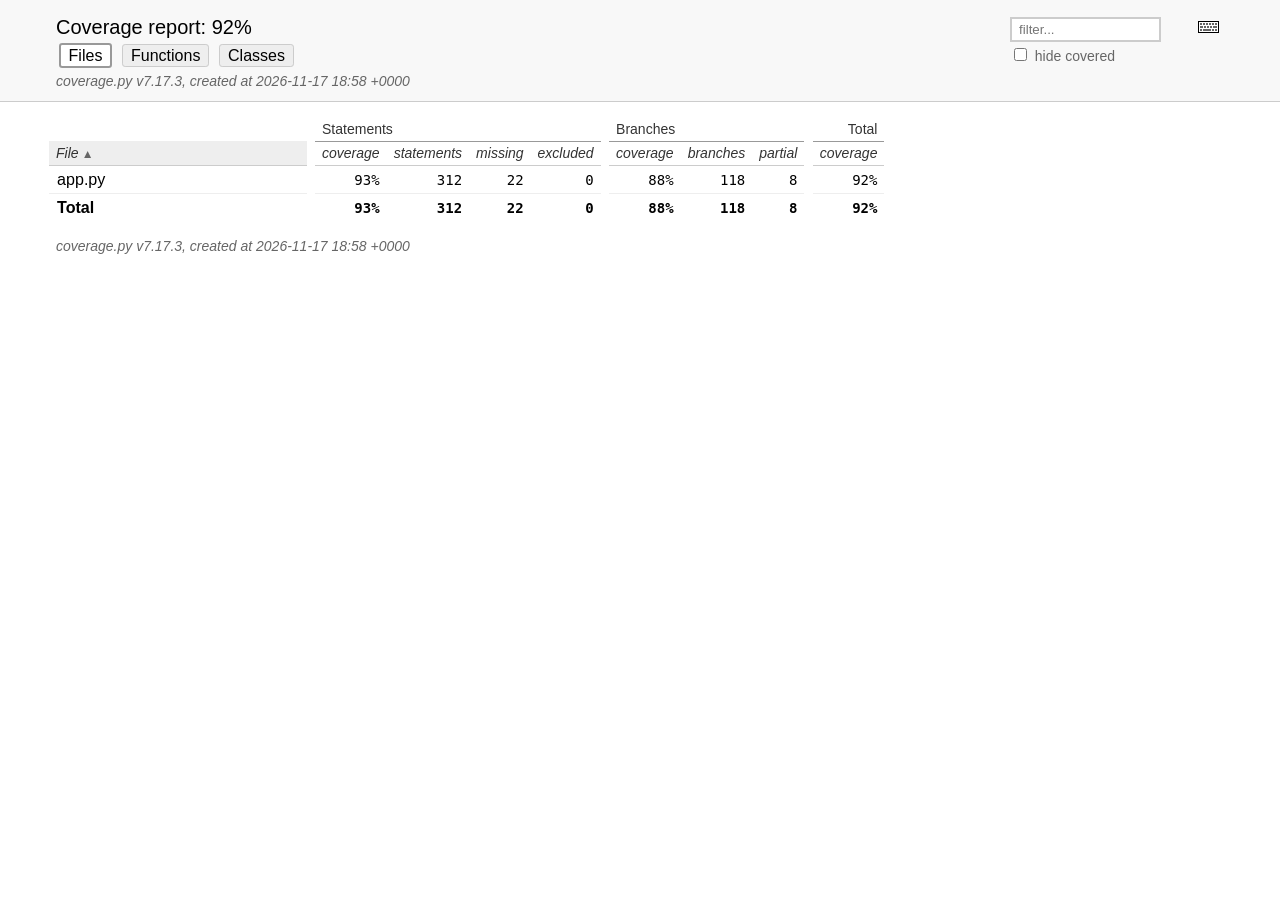
<file: docs/test-reports/coverage-html/index.html>
<!DOCTYPE html>
<html lang="en">
<head>
    <meta http-equiv="Content-Type" content="text/html; charset=utf-8">
    <title>Coverage report</title>
    <link rel="icon" sizes="32x32" href="favicon_32_cb_c827f16f.png">
    <link rel="stylesheet" href="style_cb_4667309f.css" type="text/css">
    <script src="coverage_html_cb_54cfdca1.js" defer></script>
</head>
<body class="indexfile">
<header>
    <div class="content">
        <h1>Coverage report:
            <span class="pc_cov">92%</span>
        </h1>
        <aside id="help_panel_wrapper">
            <input id="help_panel_state" type="checkbox">
            <label for="help_panel_state">
                <img id="keyboard_icon" src="keybd_closed_cb_900cfef5.png" alt="Show/hide keyboard shortcuts">
            </label>
            <div id="help_panel">
                <p class="legend">Shortcuts on this page</p>
                <div class="keyhelp">
                    <p>
                        <kbd>f</kbd>
                        <kbd>s</kbd>
                        <kbd>m</kbd>
                        <kbd>x</kbd>
                        <kbd>b</kbd>
                        <kbd>p</kbd>
                        <kbd>c</kbd>
                        &nbsp; change column sorting
                    </p>
                    <p>
                        <kbd>[</kbd>
                        <kbd>]</kbd>
                        &nbsp; prev/next file
                    </p>
                    <p>
                        <kbd>?</kbd> &nbsp; show/hide this help
                    </p>
                </div>
            </div>
        </aside>
        <form id="filter_container">
            <input id="filter" type="text" value="" placeholder="filter...">
            <div>
                <input id="hide100" type="checkbox" >
                <label for="hide100">hide covered</label>
            </div>
        </form>
        <h2>
                <a class="button current">Files</a>
                <a class="button" href="function_index.html">Functions</a>
                <a class="button" href="class_index.html">Classes</a>
        </h2>
        <p class="text">
            <a class="nav" href="https://coverage.readthedocs.io/en/7.17.3">coverage.py v7.17.3</a>,
            created at 2026-11-17 18:58 +0000
        </p>
    </div>
</header>
<main id="index">
    <table class="index" data-sortable>
        <thead>
            <tr class="tablehead grouphead">
                <th class="spacer">&nbsp;</th>
                <th class="spacer">&nbsp;</th>
                <th class="left" colspan="4">Statements</th>
                <th class="spacer">&nbsp;</th>
                <th class="left" colspan="3">Branches</th>
                <th class="spacer">&nbsp;</th>
                <th>Total</th>
            </tr>
            <tr class="tablehead" title="Click to sort">
                <th id="file" class="name" aria-sort="none" data-shortcut="f">File<span class="arrows"></span></th>
                <th class="spacer">&nbsp;</th>
                <th id="statements_coverage" aria-sort="none" data-default-sort-order="descending">coverage<span class="arrows"></span></th>
                <th id="statements" aria-sort="none" data-default-sort-order="descending" data-shortcut="s">statements<span class="arrows"></span></th>
                <th id="missing" aria-sort="none" data-default-sort-order="descending" data-shortcut="m">missing<span class="arrows"></span></th>
                <th id="excluded" aria-sort="none" data-default-sort-order="descending" data-shortcut="x">excluded<span class="arrows"></span></th>
                <th class="spacer">&nbsp;</th>
                <th id="branches_coverage" aria-sort="none" data-default-sort-order="descending">coverage<span class="arrows"></span></th>
                <th id="branches" aria-sort="none" data-default-sort-order="descending" data-shortcut="b">branches<span class="arrows"></span></th>
                <th id="partial" aria-sort="none" data-default-sort-order="descending" data-shortcut="p">partial<span class="arrows"></span></th>
                <th class="spacer">&nbsp;</th>
                <th id="coverage" aria-sort="none" data-shortcut="c">coverage<span class="arrows"></span></th>
            </tr>
        </thead>
        <tbody>
            <tr class="region">
                <td class="name"><a href="app_py.html">app.py</a></td>
                <td class="spacer">&nbsp;</td>
                <td data-ratio="290 312">93%</td>
                <td>312</td>
                <td>22</td>
                <td>0</td>
                <td class="spacer">&nbsp;</td>
                <td data-ratio="104 118">88%</td>
                <td>118</td>
                <td>8</td>
                <td class="spacer">&nbsp;</td>
                <td data-ratio="394 430">92%</td>
            </tr>
        </tbody>
        <tfoot>
            <tr class="total">
                <td class="name">Total</td>
                <td class="spacer">&nbsp;</td>
                <td data-ratio="290 312">93%</td>
                <td>312</td>
                <td>22</td>
                <td>0</td>
                <td class="spacer">&nbsp;</td>
                <td data-ratio="104 118">88%</td>
                <td>118</td>
                <td>8</td>
                <td class="spacer">&nbsp;</td>
                <td data-ratio="394 430">92%</td>
            </tr>
        </tfoot>
    </table>
    <p id="no_rows">
        No items found using the specified filter.
    </p>
</main>
<footer>
    <div class="content">
        <p>
            <a class="nav" href="https://coverage.readthedocs.io/en/7.17.3">coverage.py v7.17.3</a>,
            created at 2026-11-17 18:58 +0000
        </p>
    </div>
    <aside class="hidden">
        <a id="prevFileLink" class="nav" href="app_py.html"></a>
        <a id="nextFileLink" class="nav" href="app_py.html"></a>
        <button type="button" class="button_prev_file" data-shortcut="["></button>
        <button type="button" class="button_next_file" data-shortcut="]"></button>
        <button type="button" class="button_show_hide_help" data-shortcut="?"></button>
    </aside>
</footer>
</body>
</html>
</file>
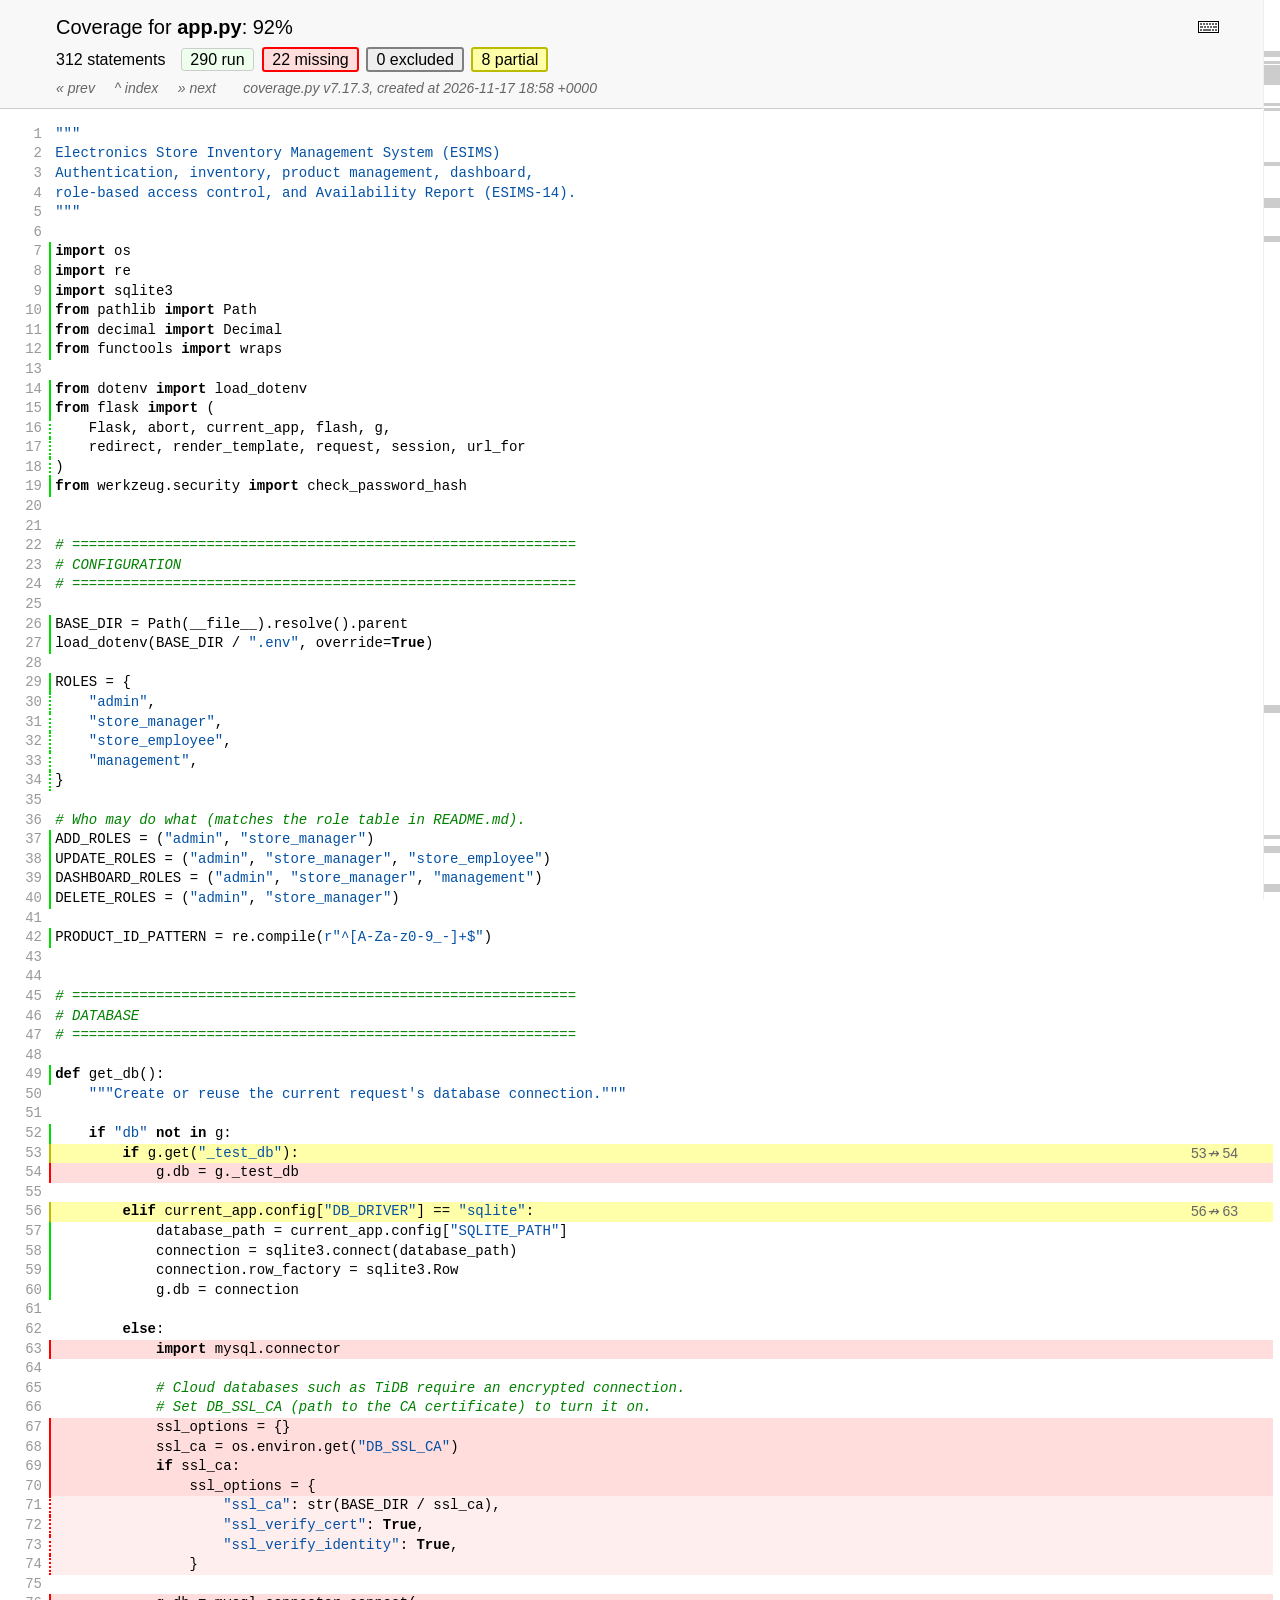
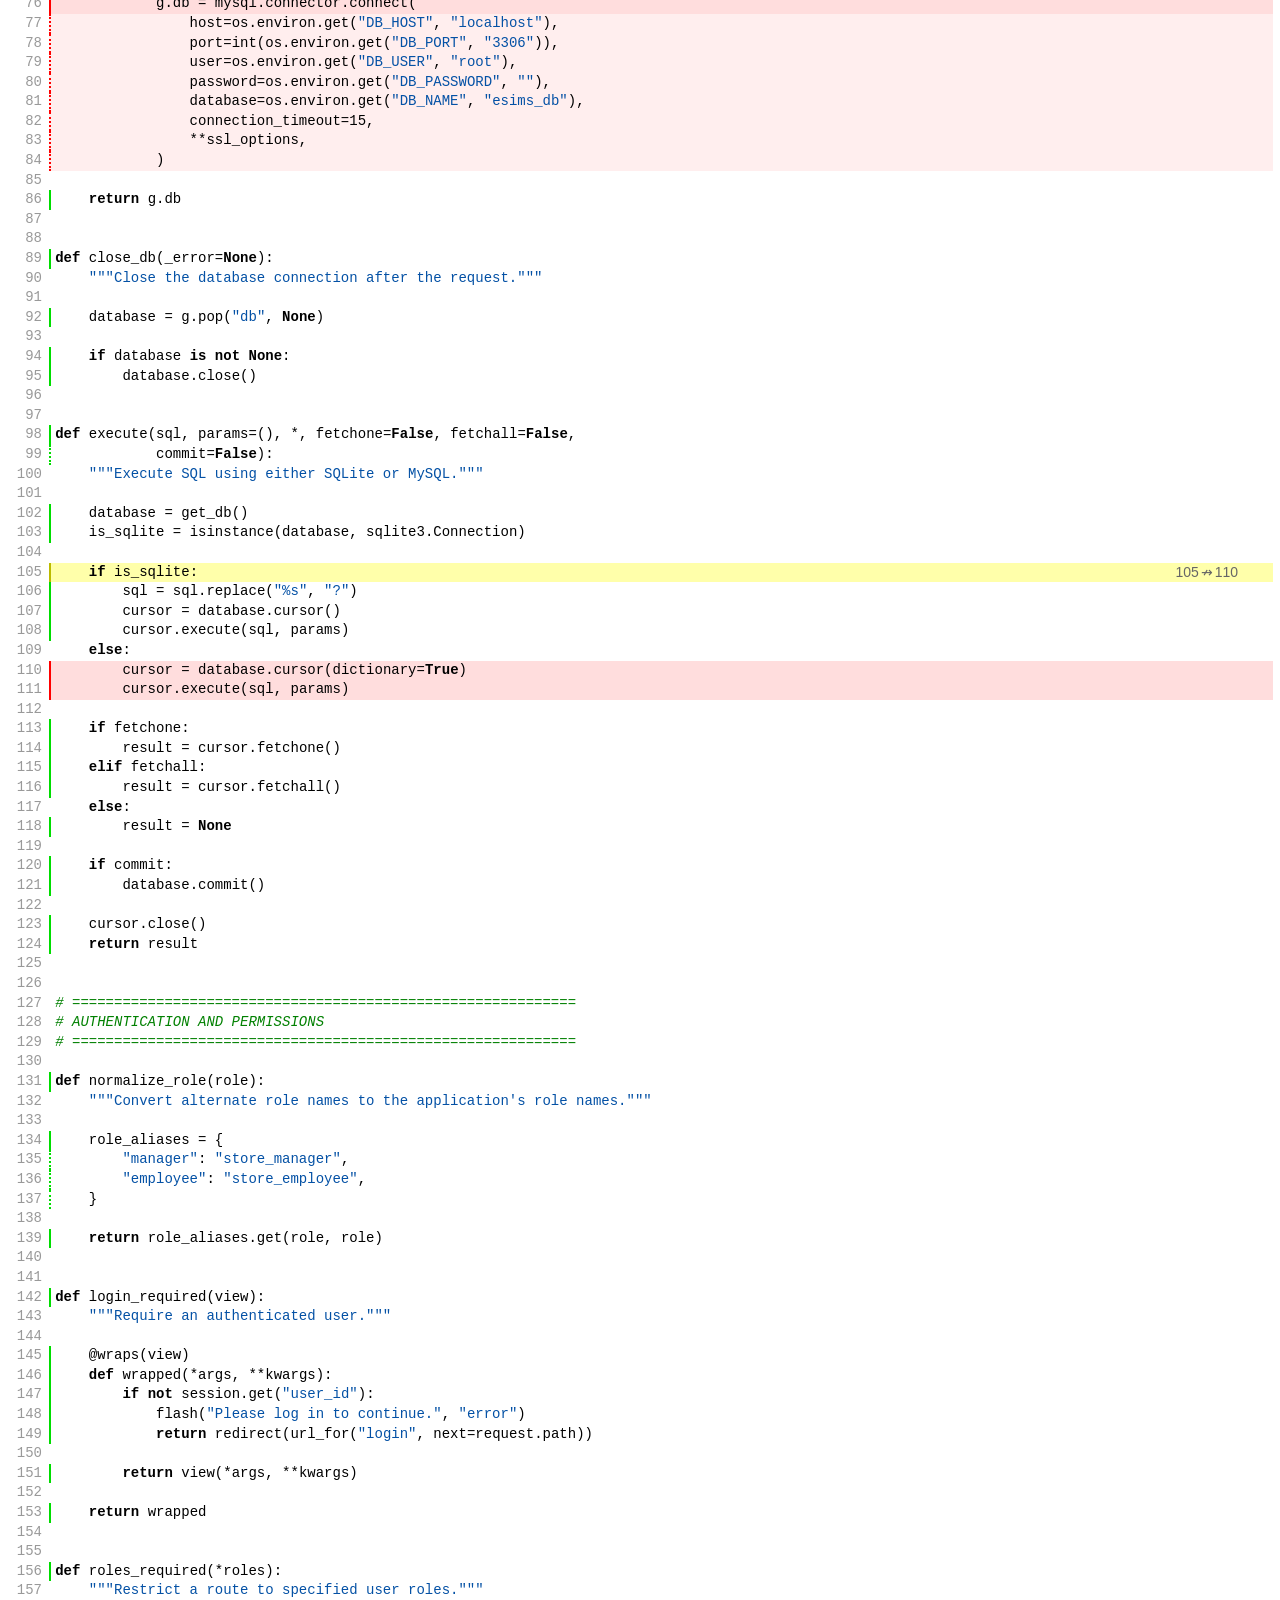
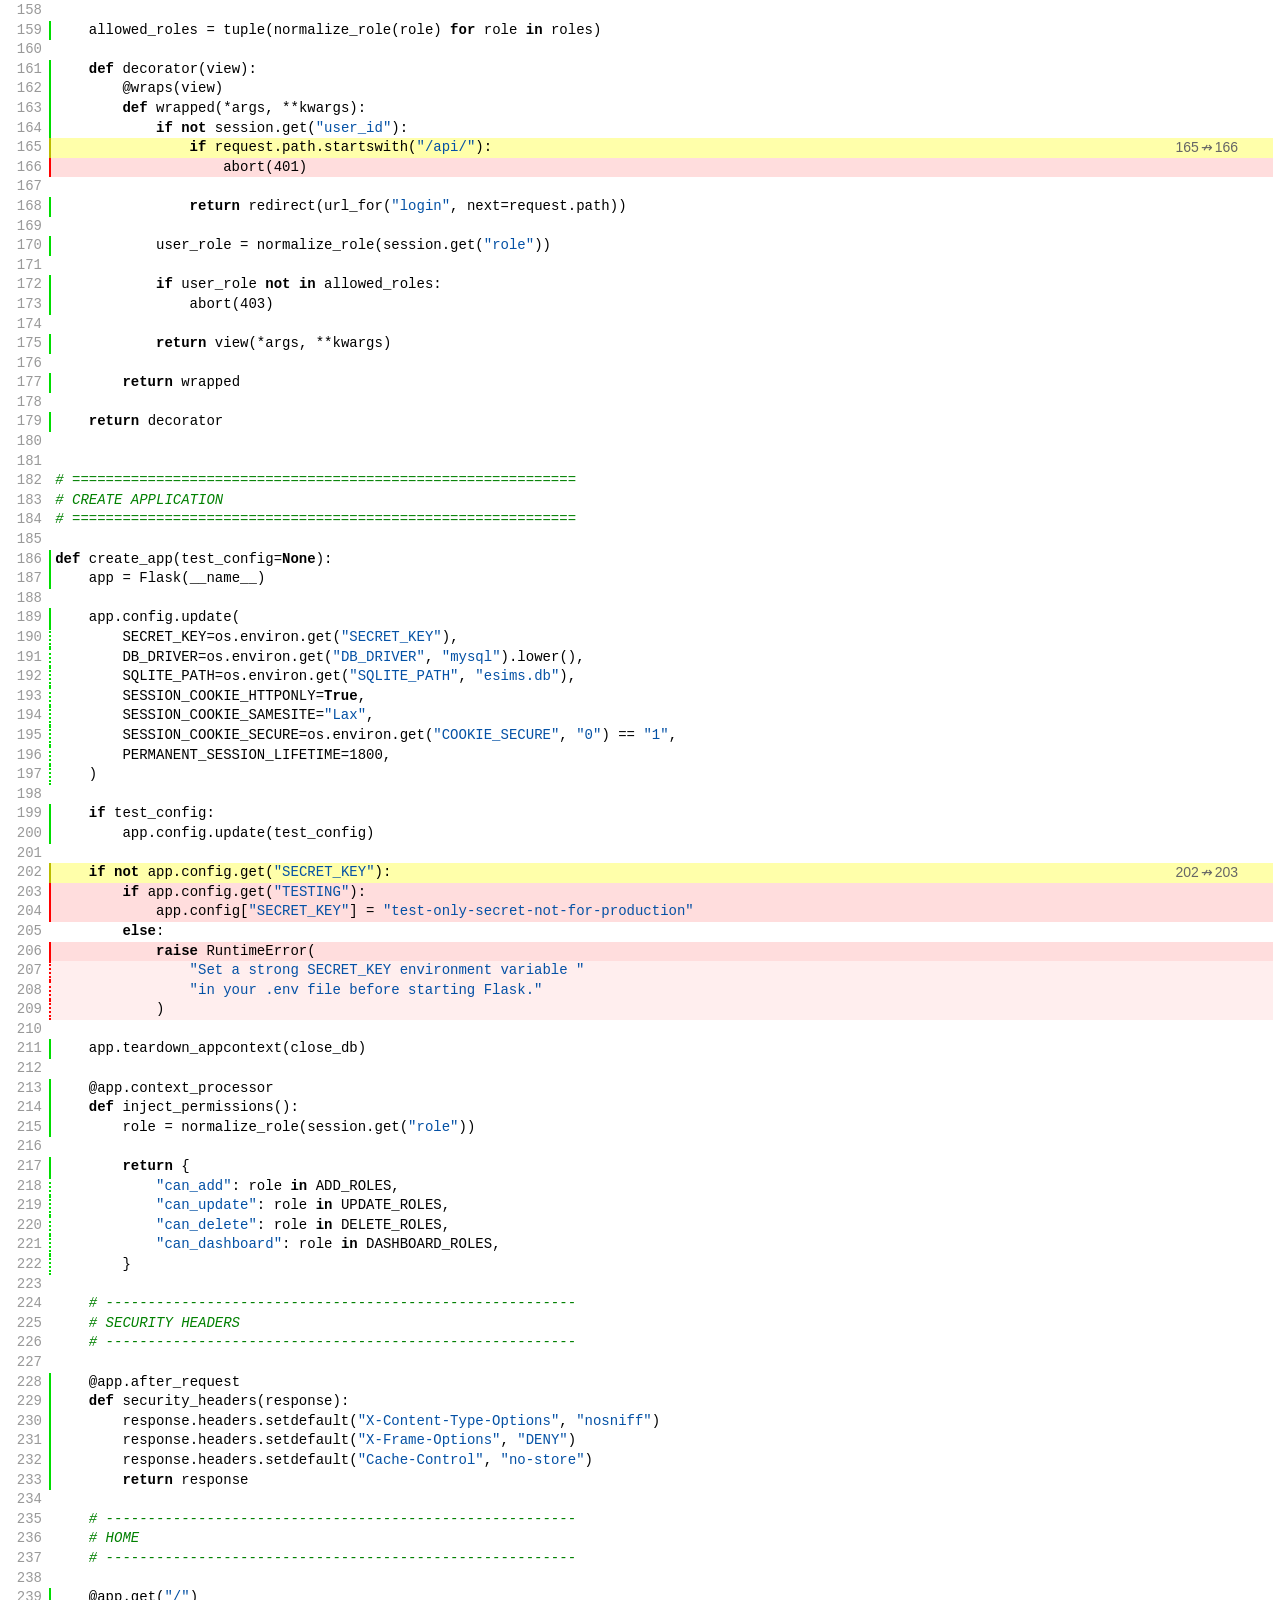
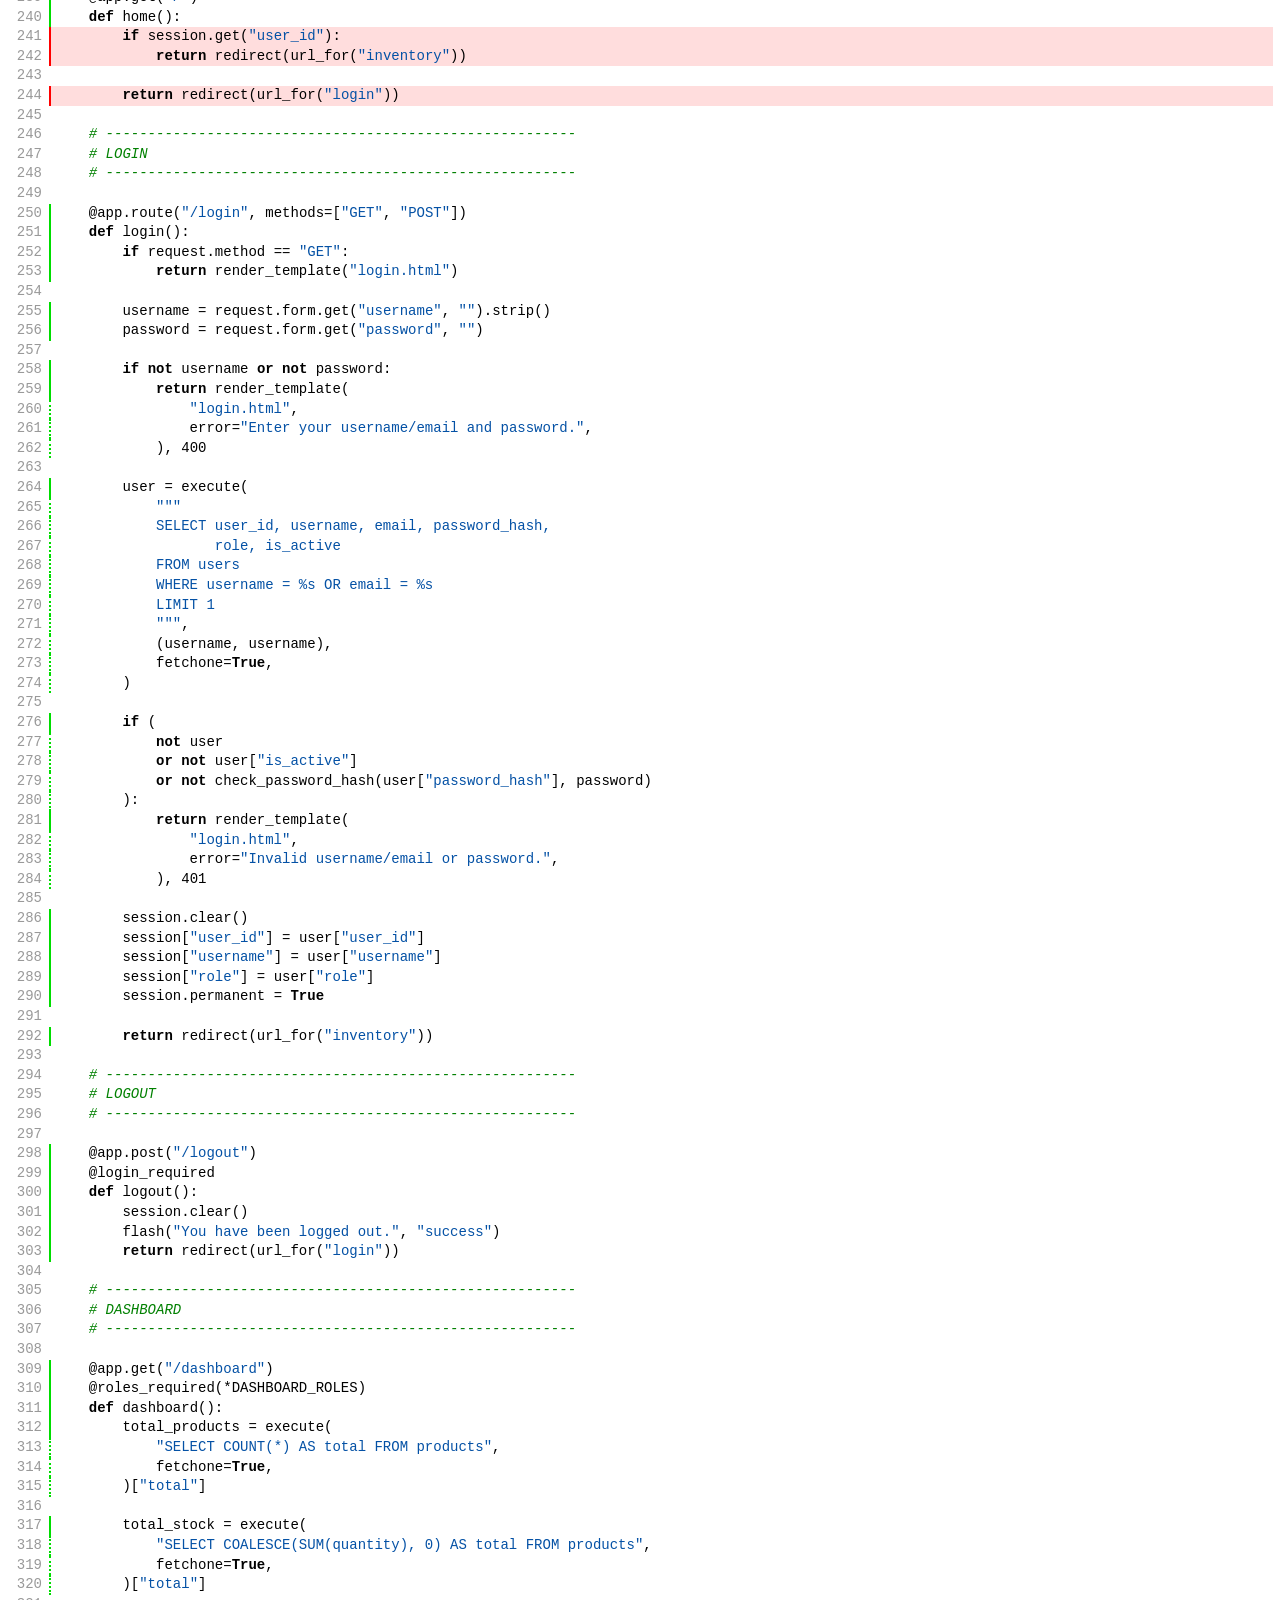
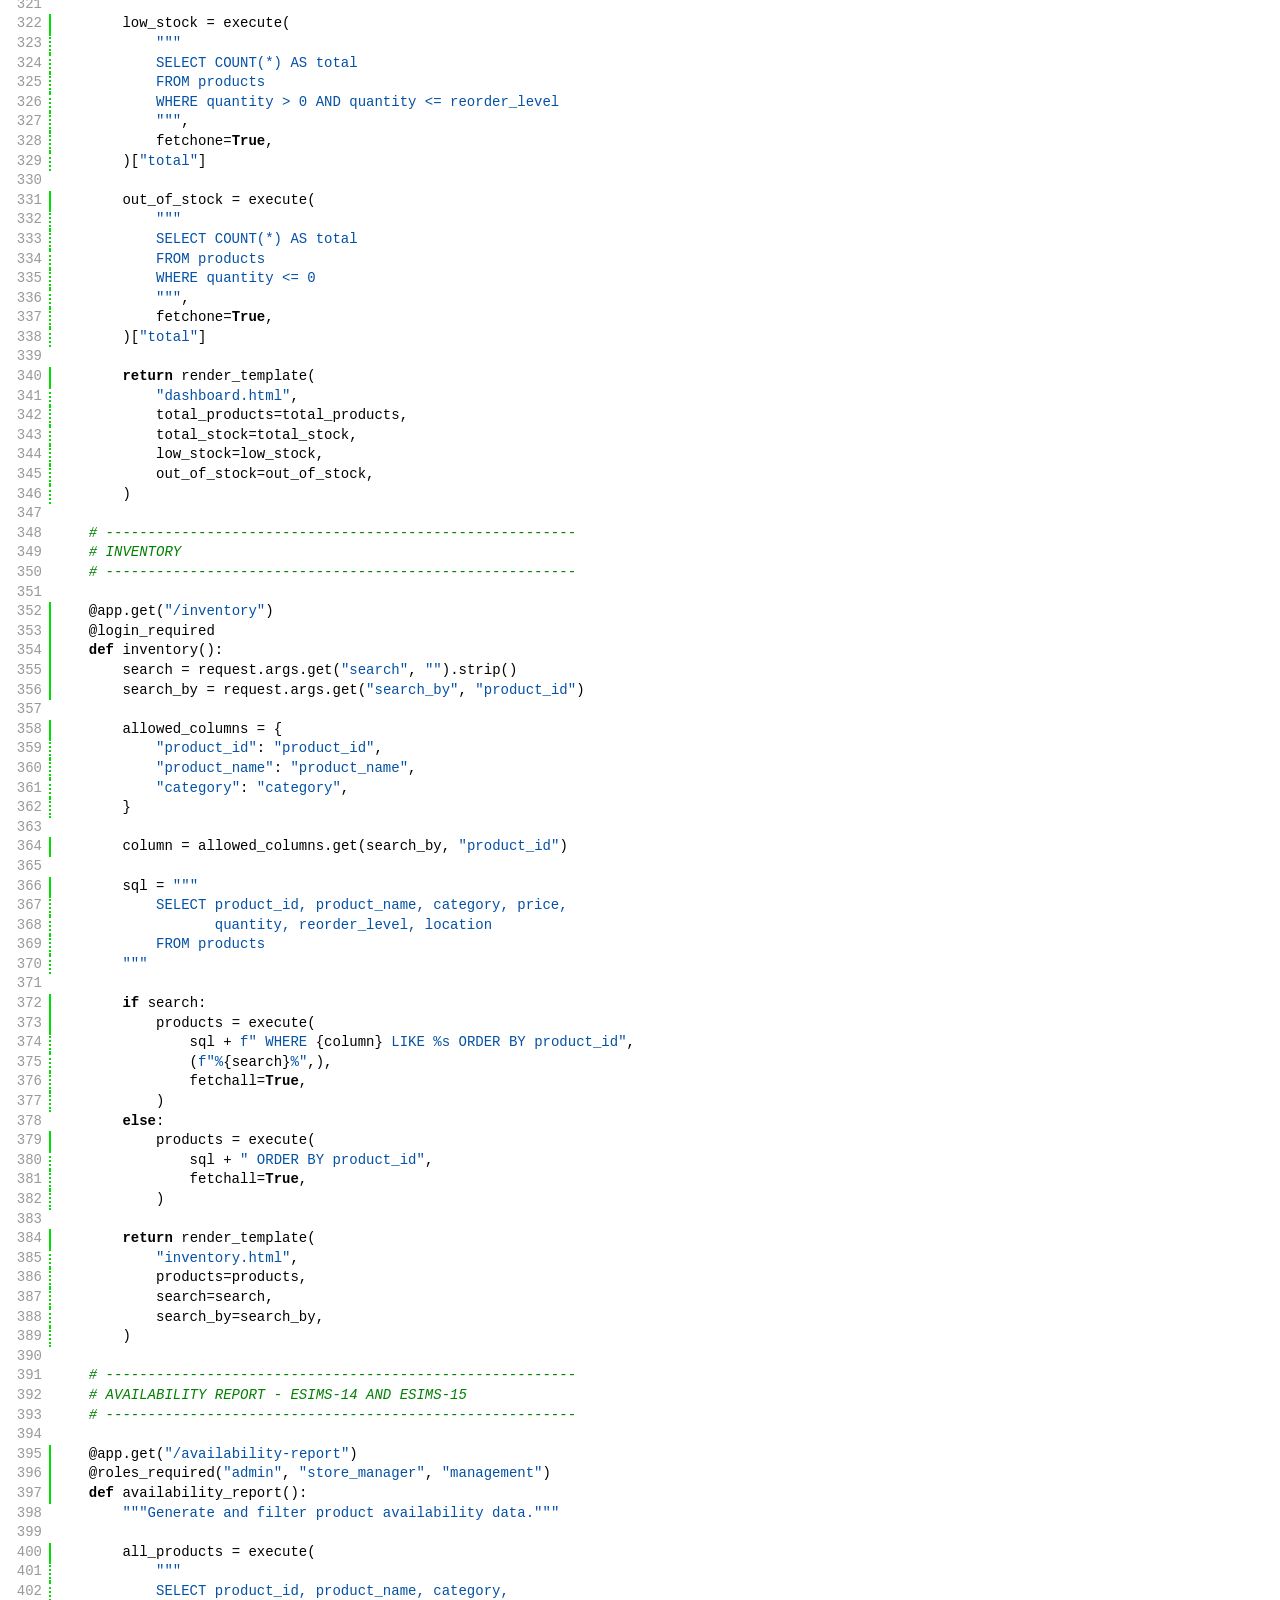
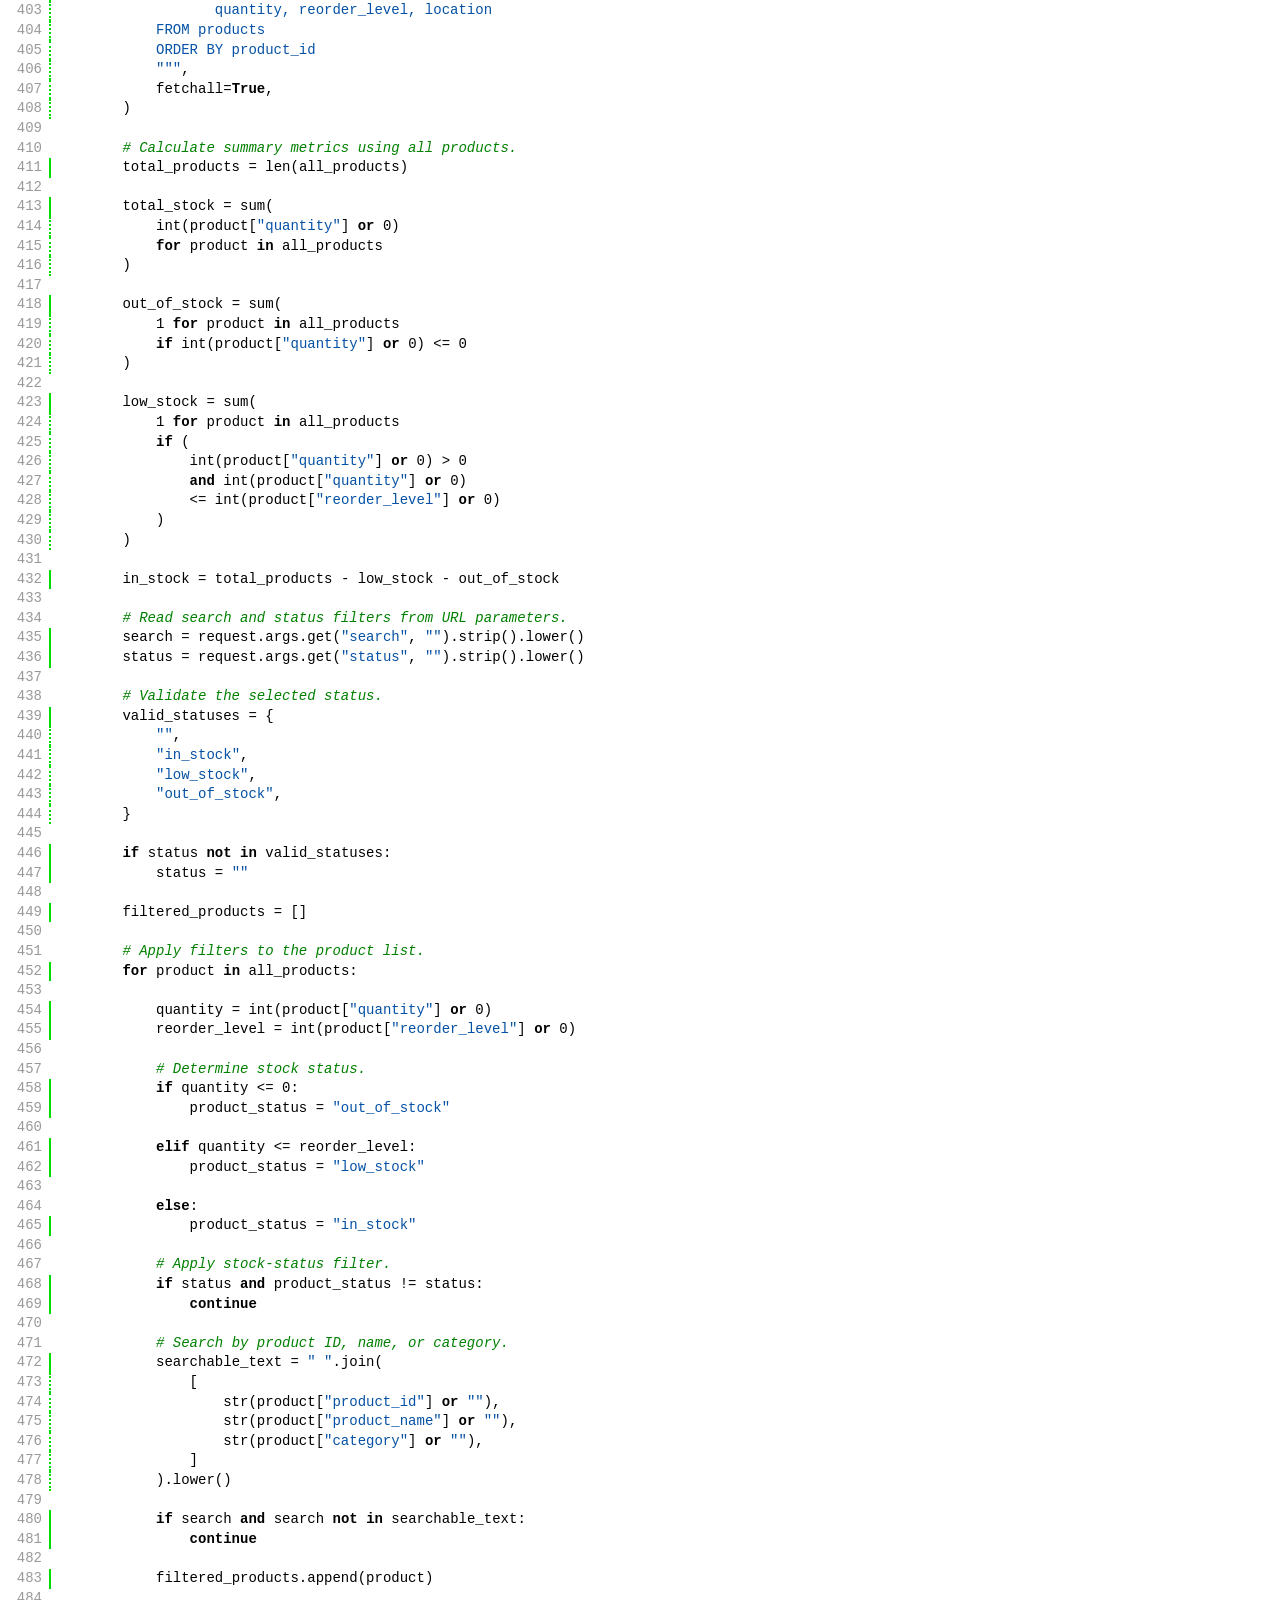
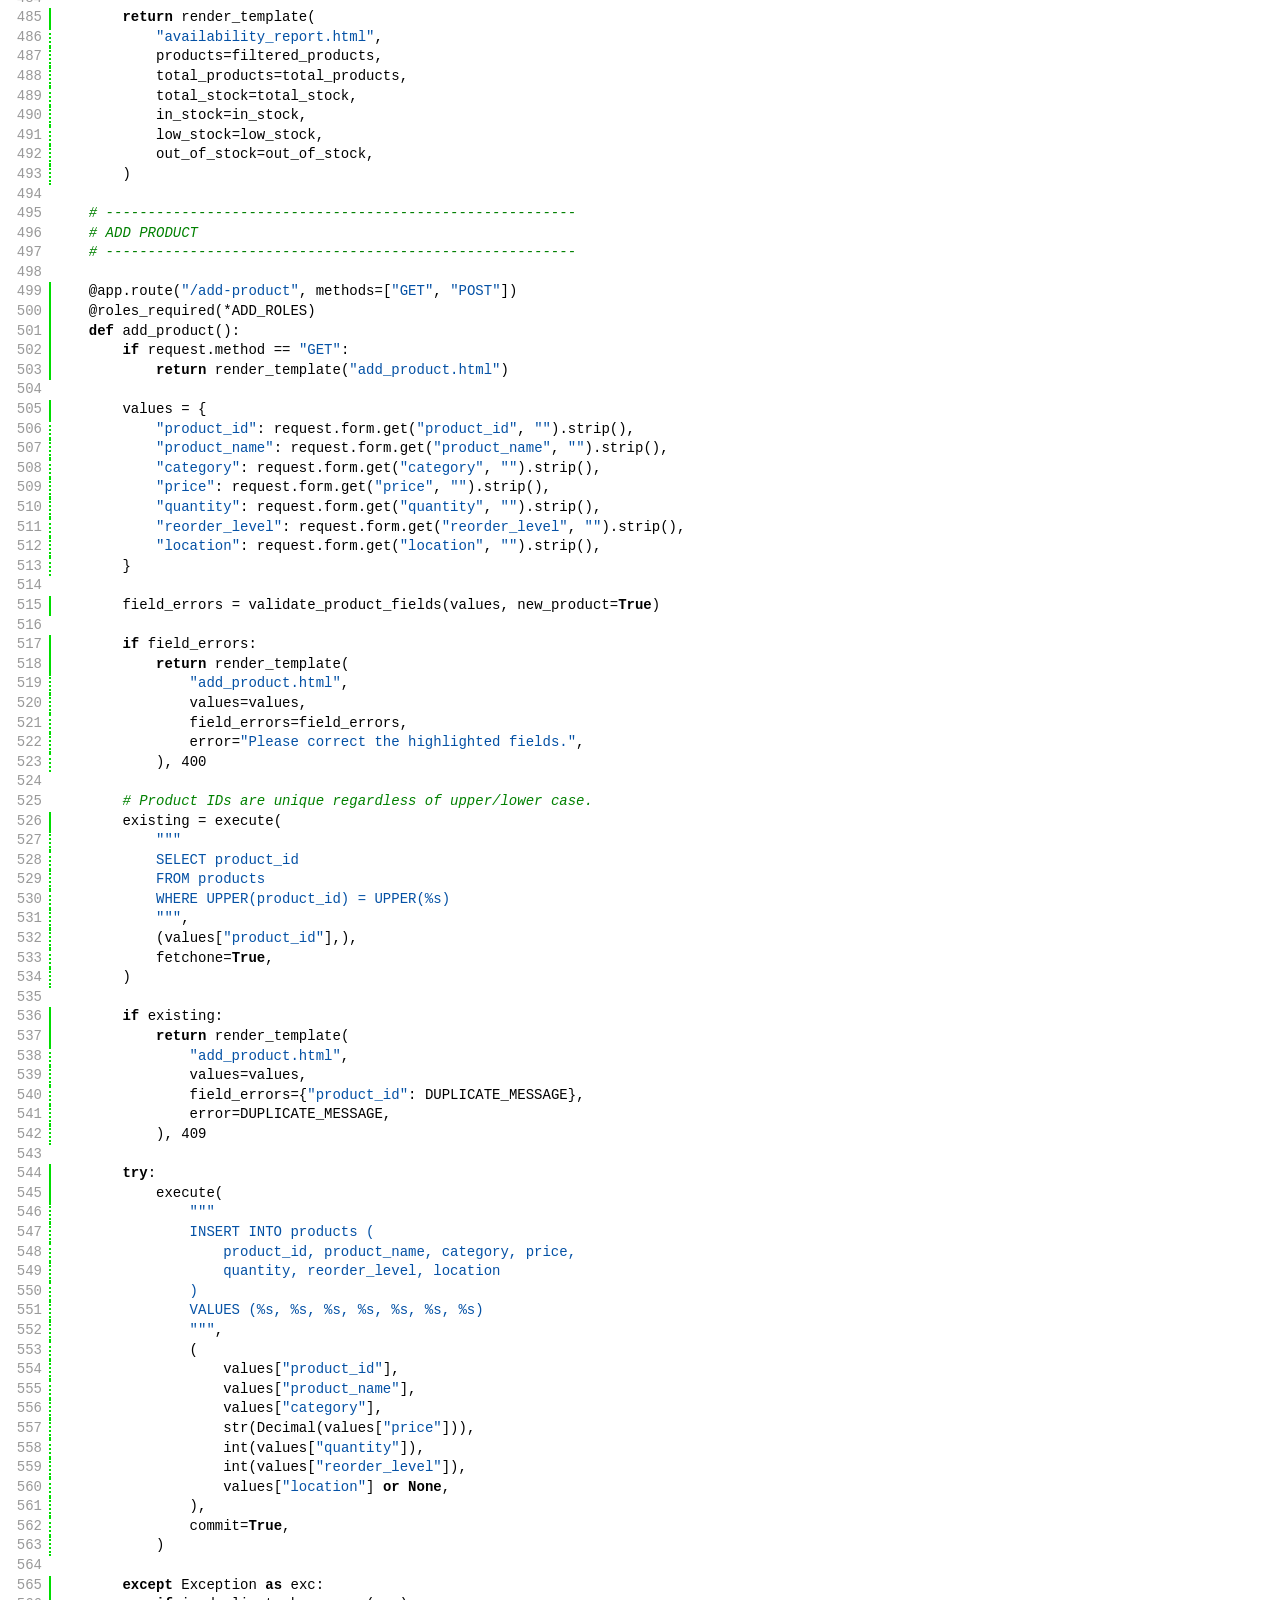
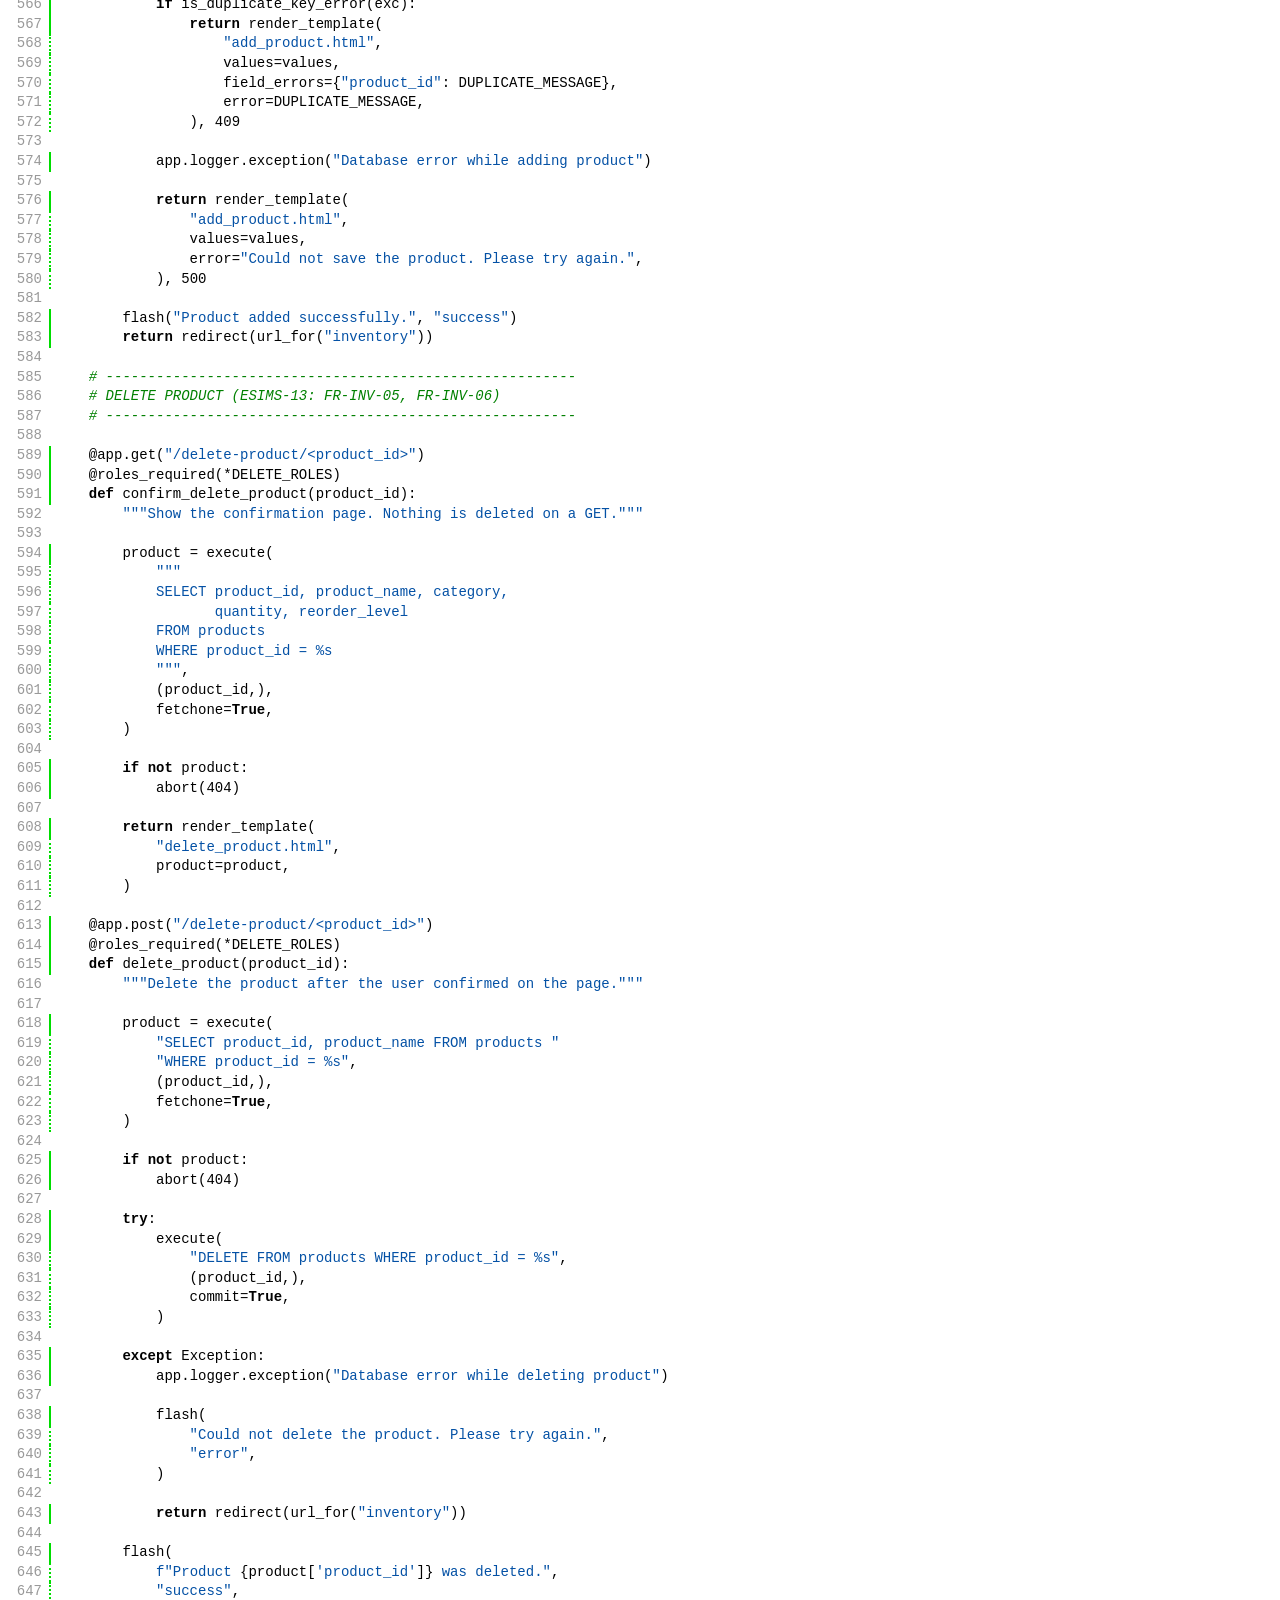
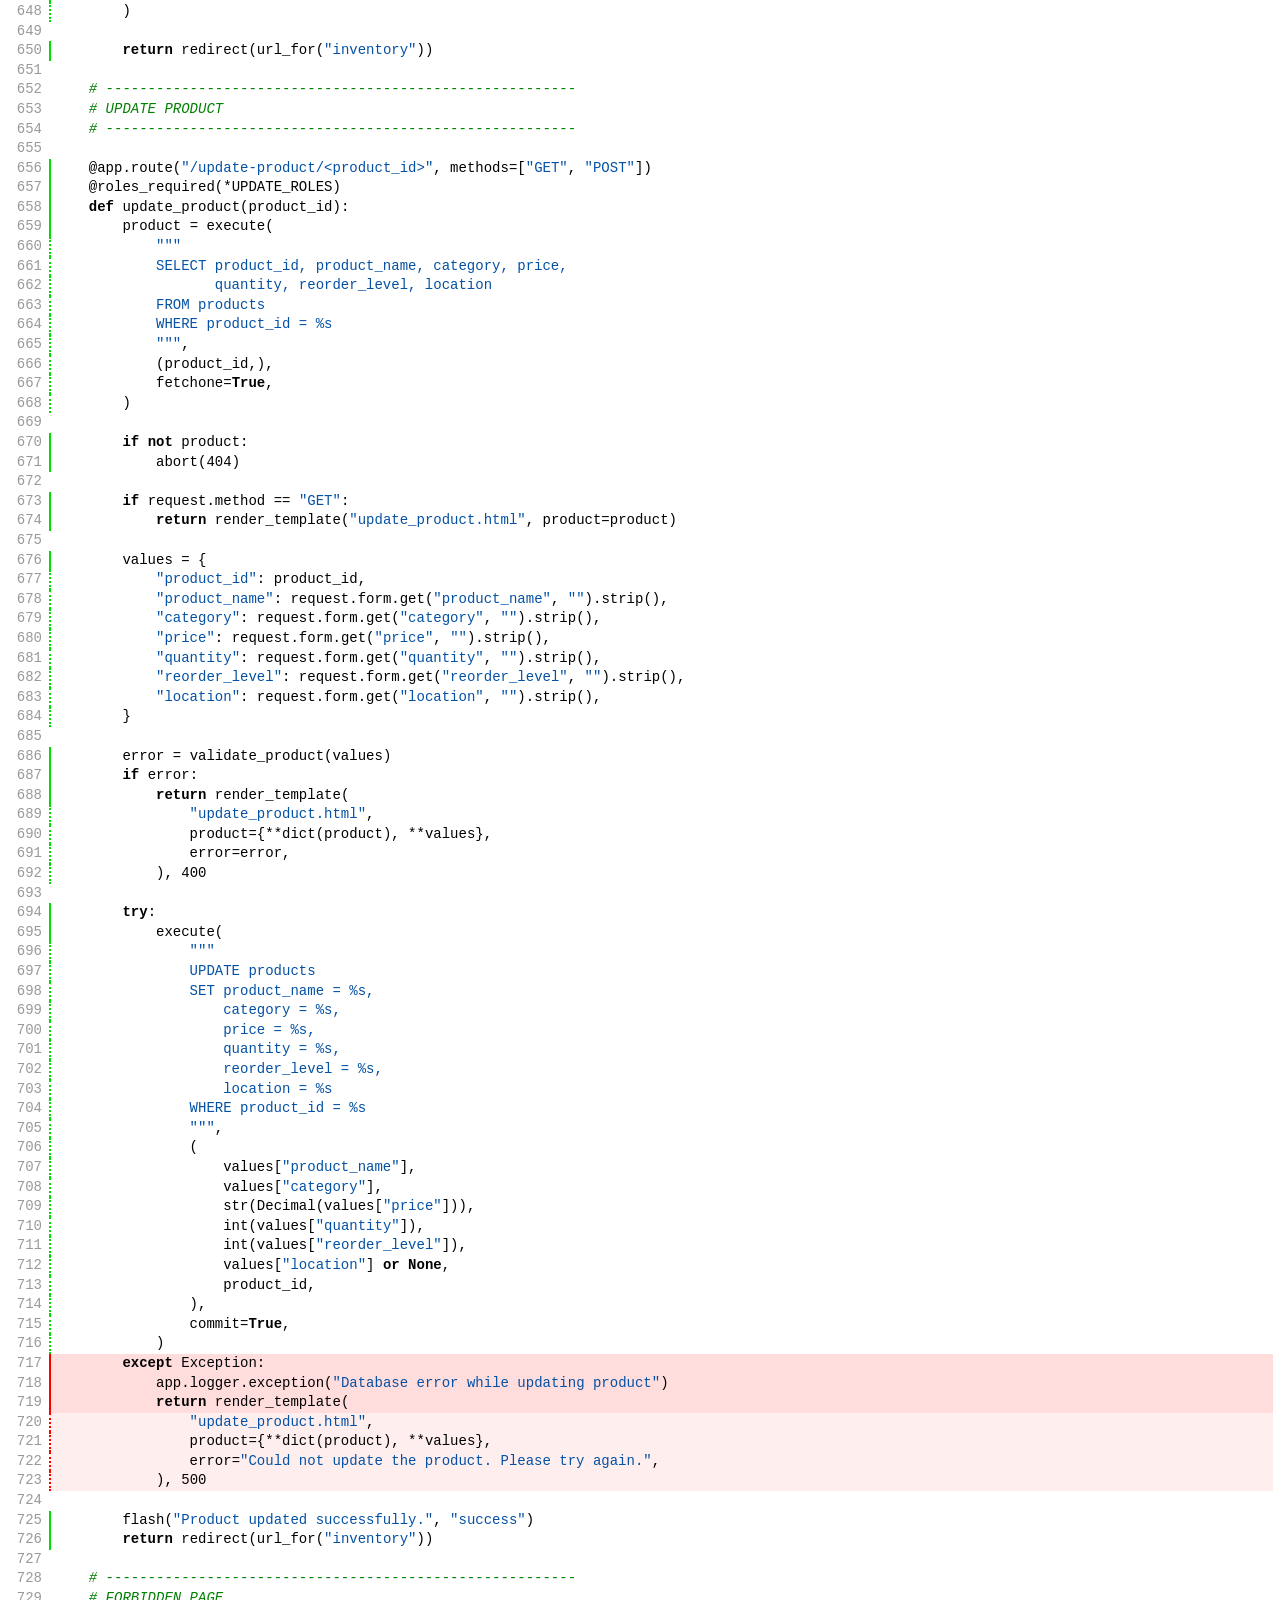
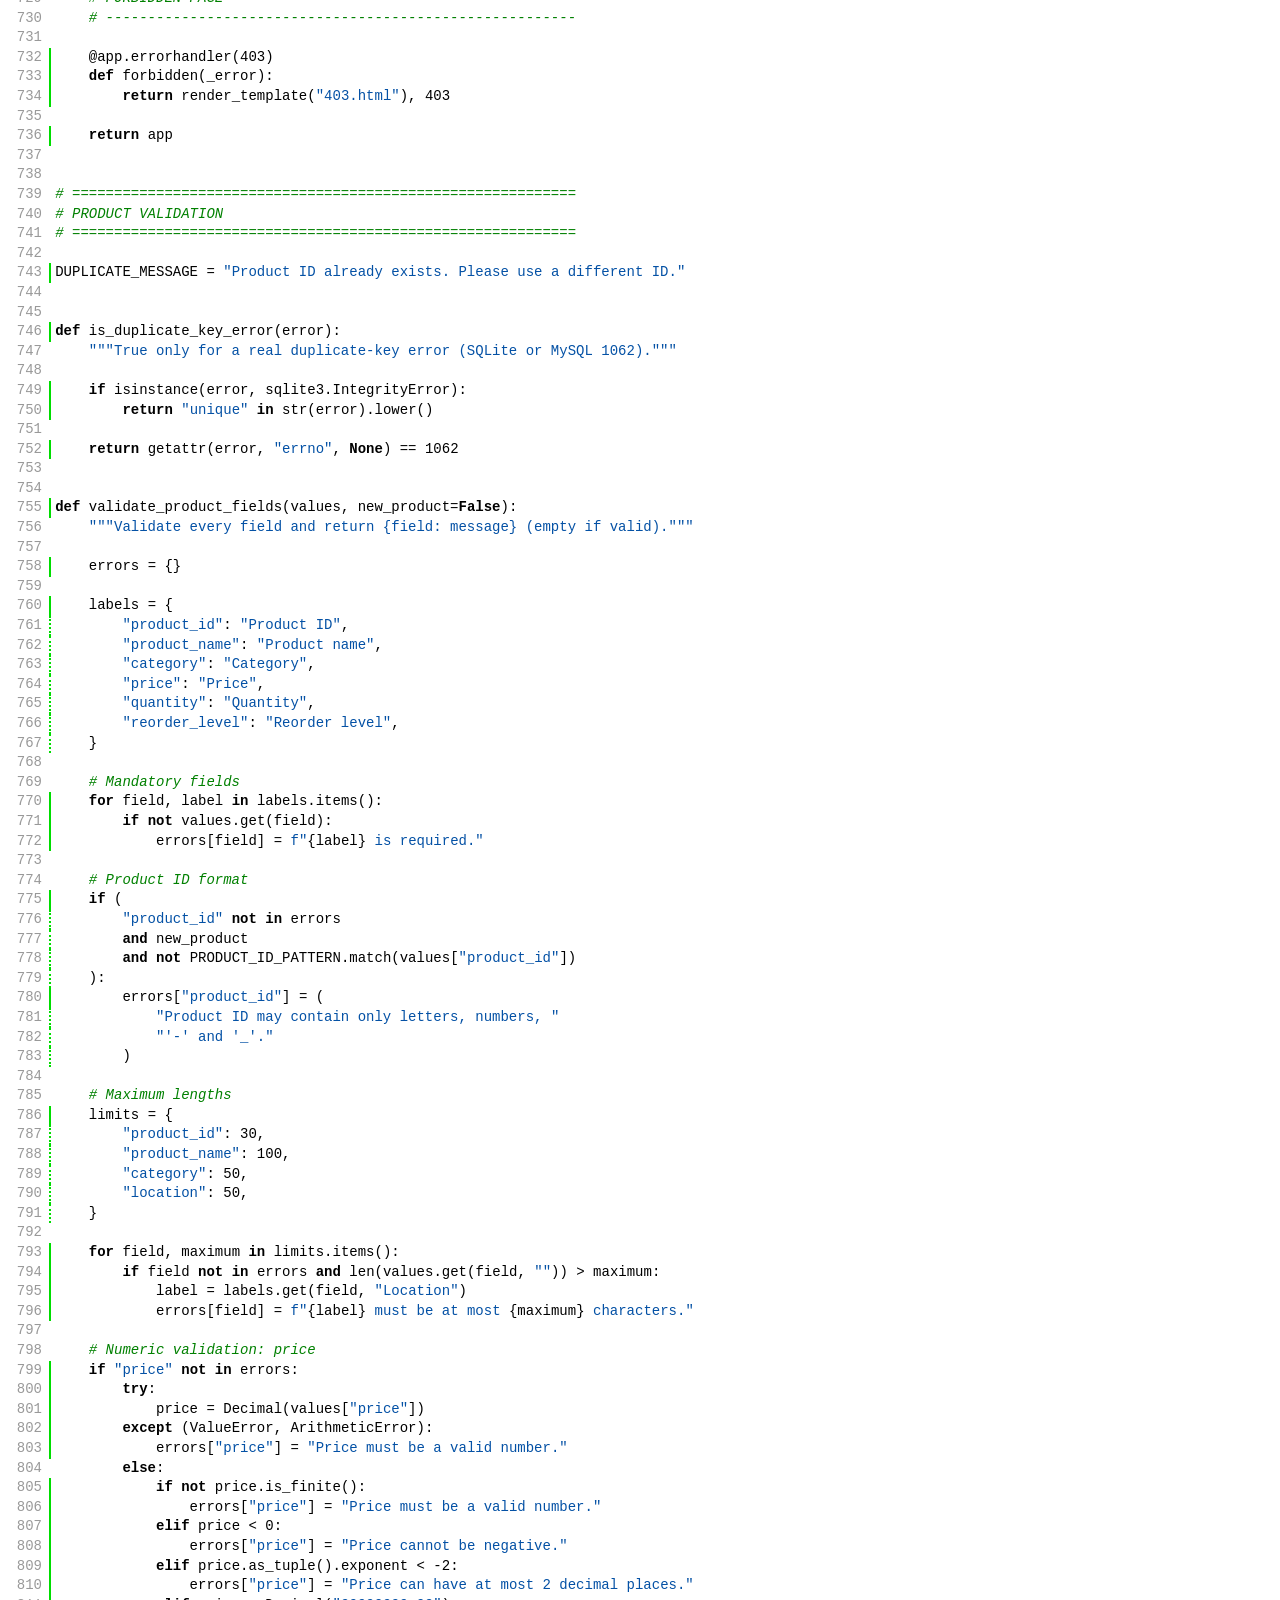
<file: docs/test-reports/coverage-html/app_py.html>
<!DOCTYPE html>
<html lang="en">
<head>
    <meta http-equiv="Content-Type" content="text/html; charset=utf-8">
    <title>Coverage for app.py: 92%</title>
    <link rel="icon" sizes="32x32" href="favicon_32_cb_c827f16f.png">
    <link rel="stylesheet" href="style_cb_4667309f.css" type="text/css">
    <script src="coverage_html_cb_54cfdca1.js" defer></script>
</head>
<body class="pyfile">
<header>
    <div class="content">
        <h1>
            <span class="text">Coverage for </span><b>app.py</b>:
            <span class="pc_cov">92%</span>
        </h1>
        <aside id="help_panel_wrapper">
            <input id="help_panel_state" type="checkbox">
            <label for="help_panel_state">
                <img id="keyboard_icon" src="keybd_closed_cb_900cfef5.png" alt="Show/hide keyboard shortcuts">
            </label>
            <div id="help_panel">
                <p class="legend">Shortcuts on this page</p>
                <div class="keyhelp">
                    <p>
                        <kbd>r</kbd>
                        <kbd>m</kbd>
                        <kbd>x</kbd>
                        <kbd>p</kbd>
                        &nbsp; toggle line displays
                    </p>
                    <p>
                        <kbd>j</kbd>
                        <kbd>k</kbd>
                        &nbsp; next/prev highlighted chunk
                    </p>
                    <p>
                        <kbd>0</kbd> &nbsp; (zero) top of page
                    </p>
                    <p>
                        <kbd>1</kbd> &nbsp; (one) first highlighted chunk
                    </p>
                    <p>
                        <kbd>[</kbd>
                        <kbd>]</kbd>
                        &nbsp; prev/next file
                    </p>
                    <p>
                        <kbd>u</kbd> &nbsp; up to the index
                    </p>
                    <p>
                        <kbd>?</kbd> &nbsp; show/hide this help
                    </p>
                </div>
            </div>
        </aside>
        <h2>
            <span class="text">312 statements &nbsp;</span>
            <button type="button" class="run button_toggle_run" value="run" data-shortcut="r" title="Toggle lines run">290<span class="text"> run</span></button>
            <button type="button" class="mis show_mis button_toggle_mis" value="mis" data-shortcut="m" title="Toggle lines missing">22<span class="text"> missing</span></button>
            <button type="button" class="exc show_exc button_toggle_exc" value="exc" data-shortcut="x" title="Toggle lines excluded">0<span class="text"> excluded</span></button>
            <button type="button" class="par run show_par button_toggle_par" value="par" data-shortcut="p" title="Toggle lines partially run">8<span class="text"> partial</span></button>
        </h2>
        <p class="text">
            <a id="prevFileLink" class="nav" href="index.html">&#xab; prev</a> &nbsp; &nbsp;
            <a id="indexLink" class="nav" href="index.html">&Hat; index</a> &nbsp; &nbsp;
            <a id="nextFileLink" class="nav" href="index.html">&#xbb; next</a>
            &nbsp; &nbsp; &nbsp;
            <a class="nav" href="https://coverage.readthedocs.io/en/7.17.3">coverage.py v7.17.3</a>,
            created at 2026-11-17 18:58 +0000
        </p>
        <aside class="hidden">
            <button type="button" class="button_next_chunk" data-shortcut="j"></button>
            <button type="button" class="button_prev_chunk" data-shortcut="k"></button>
            <button type="button" class="button_top_of_page" data-shortcut="0"></button>
            <button type="button" class="button_first_chunk" data-shortcut="1"></button>
            <button type="button" class="button_prev_file" data-shortcut="["></button>
            <button type="button" class="button_next_file" data-shortcut="]"></button>
            <button type="button" class="button_to_index" data-shortcut="u"></button>
            <button type="button" class="button_show_hide_help" data-shortcut="?"></button>
        </aside>
    </div>
</header>
<main id="source">
    <p class="pln"><span class="n"><a id="t1" href="#t1">1</a></span><span class="t"><span class="str">&quot;&quot;&quot;</span>&nbsp;</span><span class="r"></span></p>
    <p class="pln"><span class="n"><a id="t2" href="#t2">2</a></span><span class="t"><span class="str">Electronics Store Inventory Management System (ESIMS)</span>&nbsp;</span><span class="r"></span></p>
    <p class="pln"><span class="n"><a id="t3" href="#t3">3</a></span><span class="t"><span class="str">Authentication, inventory, product management, dashboard,</span>&nbsp;</span><span class="r"></span></p>
    <p class="pln"><span class="n"><a id="t4" href="#t4">4</a></span><span class="t"><span class="str">role-based access control, and Availability Report (ESIMS-14).</span>&nbsp;</span><span class="r"></span></p>
    <p class="pln"><span class="n"><a id="t5" href="#t5">5</a></span><span class="t"><span class="str">&quot;&quot;&quot;</span>&nbsp;</span><span class="r"></span></p>
    <p class="pln"><span class="n"><a id="t6" href="#t6">6</a></span><span class="t">&nbsp;</span><span class="r"></span></p>
    <p class="run"><span class="n"><a id="t7" href="#t7">7</a></span><span class="t"><span class="key">import</span> <span class="nam">os</span>&nbsp;</span><span class="r"></span></p>
    <p class="run"><span class="n"><a id="t8" href="#t8">8</a></span><span class="t"><span class="key">import</span> <span class="nam">re</span>&nbsp;</span><span class="r"></span></p>
    <p class="run"><span class="n"><a id="t9" href="#t9">9</a></span><span class="t"><span class="key">import</span> <span class="nam">sqlite3</span>&nbsp;</span><span class="r"></span></p>
    <p class="run"><span class="n"><a id="t10" href="#t10">10</a></span><span class="t"><span class="key">from</span> <span class="nam">pathlib</span> <span class="key">import</span> <span class="nam">Path</span>&nbsp;</span><span class="r"></span></p>
    <p class="run"><span class="n"><a id="t11" href="#t11">11</a></span><span class="t"><span class="key">from</span> <span class="nam">decimal</span> <span class="key">import</span> <span class="nam">Decimal</span>&nbsp;</span><span class="r"></span></p>
    <p class="run"><span class="n"><a id="t12" href="#t12">12</a></span><span class="t"><span class="key">from</span> <span class="nam">functools</span> <span class="key">import</span> <span class="nam">wraps</span>&nbsp;</span><span class="r"></span></p>
    <p class="pln"><span class="n"><a id="t13" href="#t13">13</a></span><span class="t">&nbsp;</span><span class="r"></span></p>
    <p class="run"><span class="n"><a id="t14" href="#t14">14</a></span><span class="t"><span class="key">from</span> <span class="nam">dotenv</span> <span class="key">import</span> <span class="nam">load_dotenv</span>&nbsp;</span><span class="r"></span></p>
    <p class="run"><span class="n"><a id="t15" href="#t15">15</a></span><span class="t"><span class="key">from</span> <span class="nam">flask</span> <span class="key">import</span> <span class="op">(</span>&nbsp;</span><span class="r"></span></p>
    <p class="run run2"><span class="n"><a id="t16" href="#t16">16</a></span><span class="t">    <span class="nam">Flask</span><span class="op">,</span> <span class="nam">abort</span><span class="op">,</span> <span class="nam">current_app</span><span class="op">,</span> <span class="nam">flash</span><span class="op">,</span> <span class="nam">g</span><span class="op">,</span>&nbsp;</span><span class="r"></span></p>
    <p class="run run2"><span class="n"><a id="t17" href="#t17">17</a></span><span class="t">    <span class="nam">redirect</span><span class="op">,</span> <span class="nam">render_template</span><span class="op">,</span> <span class="nam">request</span><span class="op">,</span> <span class="nam">session</span><span class="op">,</span> <span class="nam">url_for</span>&nbsp;</span><span class="r"></span></p>
    <p class="run run2"><span class="n"><a id="t18" href="#t18">18</a></span><span class="t"><span class="op">)</span>&nbsp;</span><span class="r"></span></p>
    <p class="run"><span class="n"><a id="t19" href="#t19">19</a></span><span class="t"><span class="key">from</span> <span class="nam">werkzeug</span><span class="op">.</span><span class="nam">security</span> <span class="key">import</span> <span class="nam">check_password_hash</span>&nbsp;</span><span class="r"></span></p>
    <p class="pln"><span class="n"><a id="t20" href="#t20">20</a></span><span class="t">&nbsp;</span><span class="r"></span></p>
    <p class="pln"><span class="n"><a id="t21" href="#t21">21</a></span><span class="t">&nbsp;</span><span class="r"></span></p>
    <p class="pln"><span class="n"><a id="t22" href="#t22">22</a></span><span class="t"><span class="com"># ============================================================</span>&nbsp;</span><span class="r"></span></p>
    <p class="pln"><span class="n"><a id="t23" href="#t23">23</a></span><span class="t"><span class="com"># CONFIGURATION</span>&nbsp;</span><span class="r"></span></p>
    <p class="pln"><span class="n"><a id="t24" href="#t24">24</a></span><span class="t"><span class="com"># ============================================================</span>&nbsp;</span><span class="r"></span></p>
    <p class="pln"><span class="n"><a id="t25" href="#t25">25</a></span><span class="t">&nbsp;</span><span class="r"></span></p>
    <p class="run"><span class="n"><a id="t26" href="#t26">26</a></span><span class="t"><span class="nam">BASE_DIR</span> <span class="op">=</span> <span class="nam">Path</span><span class="op">(</span><span class="nam">__file__</span><span class="op">)</span><span class="op">.</span><span class="nam">resolve</span><span class="op">(</span><span class="op">)</span><span class="op">.</span><span class="nam">parent</span>&nbsp;</span><span class="r"></span></p>
    <p class="run"><span class="n"><a id="t27" href="#t27">27</a></span><span class="t"><span class="nam">load_dotenv</span><span class="op">(</span><span class="nam">BASE_DIR</span> <span class="op">/</span> <span class="str">&quot;.env&quot;</span><span class="op">,</span> <span class="nam">override</span><span class="op">=</span><span class="key">True</span><span class="op">)</span>&nbsp;</span><span class="r"></span></p>
    <p class="pln"><span class="n"><a id="t28" href="#t28">28</a></span><span class="t">&nbsp;</span><span class="r"></span></p>
    <p class="run"><span class="n"><a id="t29" href="#t29">29</a></span><span class="t"><span class="nam">ROLES</span> <span class="op">=</span> <span class="op">{</span>&nbsp;</span><span class="r"></span></p>
    <p class="run run2"><span class="n"><a id="t30" href="#t30">30</a></span><span class="t">    <span class="str">&quot;admin&quot;</span><span class="op">,</span>&nbsp;</span><span class="r"></span></p>
    <p class="run run2"><span class="n"><a id="t31" href="#t31">31</a></span><span class="t">    <span class="str">&quot;store_manager&quot;</span><span class="op">,</span>&nbsp;</span><span class="r"></span></p>
    <p class="run run2"><span class="n"><a id="t32" href="#t32">32</a></span><span class="t">    <span class="str">&quot;store_employee&quot;</span><span class="op">,</span>&nbsp;</span><span class="r"></span></p>
    <p class="run run2"><span class="n"><a id="t33" href="#t33">33</a></span><span class="t">    <span class="str">&quot;management&quot;</span><span class="op">,</span>&nbsp;</span><span class="r"></span></p>
    <p class="run run2"><span class="n"><a id="t34" href="#t34">34</a></span><span class="t"><span class="op">}</span>&nbsp;</span><span class="r"></span></p>
    <p class="pln"><span class="n"><a id="t35" href="#t35">35</a></span><span class="t">&nbsp;</span><span class="r"></span></p>
    <p class="pln"><span class="n"><a id="t36" href="#t36">36</a></span><span class="t"><span class="com"># Who may do what (matches the role table in README.md).</span>&nbsp;</span><span class="r"></span></p>
    <p class="run"><span class="n"><a id="t37" href="#t37">37</a></span><span class="t"><span class="nam">ADD_ROLES</span> <span class="op">=</span> <span class="op">(</span><span class="str">&quot;admin&quot;</span><span class="op">,</span> <span class="str">&quot;store_manager&quot;</span><span class="op">)</span>&nbsp;</span><span class="r"></span></p>
    <p class="run"><span class="n"><a id="t38" href="#t38">38</a></span><span class="t"><span class="nam">UPDATE_ROLES</span> <span class="op">=</span> <span class="op">(</span><span class="str">&quot;admin&quot;</span><span class="op">,</span> <span class="str">&quot;store_manager&quot;</span><span class="op">,</span> <span class="str">&quot;store_employee&quot;</span><span class="op">)</span>&nbsp;</span><span class="r"></span></p>
    <p class="run"><span class="n"><a id="t39" href="#t39">39</a></span><span class="t"><span class="nam">DASHBOARD_ROLES</span> <span class="op">=</span> <span class="op">(</span><span class="str">&quot;admin&quot;</span><span class="op">,</span> <span class="str">&quot;store_manager&quot;</span><span class="op">,</span> <span class="str">&quot;management&quot;</span><span class="op">)</span>&nbsp;</span><span class="r"></span></p>
    <p class="run"><span class="n"><a id="t40" href="#t40">40</a></span><span class="t"><span class="nam">DELETE_ROLES</span> <span class="op">=</span> <span class="op">(</span><span class="str">&quot;admin&quot;</span><span class="op">,</span> <span class="str">&quot;store_manager&quot;</span><span class="op">)</span>&nbsp;</span><span class="r"></span></p>
    <p class="pln"><span class="n"><a id="t41" href="#t41">41</a></span><span class="t">&nbsp;</span><span class="r"></span></p>
    <p class="run"><span class="n"><a id="t42" href="#t42">42</a></span><span class="t"><span class="nam">PRODUCT_ID_PATTERN</span> <span class="op">=</span> <span class="nam">re</span><span class="op">.</span><span class="nam">compile</span><span class="op">(</span><span class="str">r&quot;^[A-Za-z0-9_-]+$&quot;</span><span class="op">)</span>&nbsp;</span><span class="r"></span></p>
    <p class="pln"><span class="n"><a id="t43" href="#t43">43</a></span><span class="t">&nbsp;</span><span class="r"></span></p>
    <p class="pln"><span class="n"><a id="t44" href="#t44">44</a></span><span class="t">&nbsp;</span><span class="r"></span></p>
    <p class="pln"><span class="n"><a id="t45" href="#t45">45</a></span><span class="t"><span class="com"># ============================================================</span>&nbsp;</span><span class="r"></span></p>
    <p class="pln"><span class="n"><a id="t46" href="#t46">46</a></span><span class="t"><span class="com"># DATABASE</span>&nbsp;</span><span class="r"></span></p>
    <p class="pln"><span class="n"><a id="t47" href="#t47">47</a></span><span class="t"><span class="com"># ============================================================</span>&nbsp;</span><span class="r"></span></p>
    <p class="pln"><span class="n"><a id="t48" href="#t48">48</a></span><span class="t">&nbsp;</span><span class="r"></span></p>
    <p class="run"><span class="n"><a id="t49" href="#t49">49</a></span><span class="t"><span class="key">def</span> <span class="nam">get_db</span><span class="op">(</span><span class="op">)</span><span class="op">:</span>&nbsp;</span><span class="r"></span></p>
    <p class="pln"><span class="n"><a id="t50" href="#t50">50</a></span><span class="t">    <span class="str">&quot;&quot;&quot;Create or reuse the current request&#x27;s database connection.&quot;&quot;&quot;</span>&nbsp;</span><span class="r"></span></p>
    <p class="pln"><span class="n"><a id="t51" href="#t51">51</a></span><span class="t">&nbsp;</span><span class="r"></span></p>
    <p class="run"><span class="n"><a id="t52" href="#t52">52</a></span><span class="t">    <span class="key">if</span> <span class="str">&quot;db&quot;</span> <span class="key">not</span> <span class="key">in</span> <span class="nam">g</span><span class="op">:</span>&nbsp;</span><span class="r"></span></p>
    <p class="par run show_par"><span class="n"><a id="t53" href="#t53">53</a></span><span class="t">        <span class="key">if</span> <span class="nam">g</span><span class="op">.</span><span class="nam">get</span><span class="op">(</span><span class="str">&quot;_test_db&quot;</span><span class="op">)</span><span class="op">:</span>&nbsp;</span><span class="r"><span class="annotate short">53&#x202F;&#x219B;&#x202F;54</span><span class="annotate long">line 53 didn't jump to line 54 because the condition on line 53 was never true</span></span></p>
    <p class="mis show_mis"><span class="n"><a id="t54" href="#t54">54</a></span><span class="t">            <span class="nam">g</span><span class="op">.</span><span class="nam">db</span> <span class="op">=</span> <span class="nam">g</span><span class="op">.</span><span class="nam">_test_db</span>&nbsp;</span><span class="r"></span></p>
    <p class="pln"><span class="n"><a id="t55" href="#t55">55</a></span><span class="t">&nbsp;</span><span class="r"></span></p>
    <p class="par run show_par"><span class="n"><a id="t56" href="#t56">56</a></span><span class="t">        <span class="key">elif</span> <span class="nam">current_app</span><span class="op">.</span><span class="nam">config</span><span class="op">[</span><span class="str">&quot;DB_DRIVER&quot;</span><span class="op">]</span> <span class="op">==</span> <span class="str">&quot;sqlite&quot;</span><span class="op">:</span>&nbsp;</span><span class="r"><span class="annotate short">56&#x202F;&#x219B;&#x202F;63</span><span class="annotate long">line 56 didn't jump to line 63 because the condition on line 56 was always true</span></span></p>
    <p class="run"><span class="n"><a id="t57" href="#t57">57</a></span><span class="t">            <span class="nam">database_path</span> <span class="op">=</span> <span class="nam">current_app</span><span class="op">.</span><span class="nam">config</span><span class="op">[</span><span class="str">&quot;SQLITE_PATH&quot;</span><span class="op">]</span>&nbsp;</span><span class="r"></span></p>
    <p class="run"><span class="n"><a id="t58" href="#t58">58</a></span><span class="t">            <span class="nam">connection</span> <span class="op">=</span> <span class="nam">sqlite3</span><span class="op">.</span><span class="nam">connect</span><span class="op">(</span><span class="nam">database_path</span><span class="op">)</span>&nbsp;</span><span class="r"></span></p>
    <p class="run"><span class="n"><a id="t59" href="#t59">59</a></span><span class="t">            <span class="nam">connection</span><span class="op">.</span><span class="nam">row_factory</span> <span class="op">=</span> <span class="nam">sqlite3</span><span class="op">.</span><span class="nam">Row</span>&nbsp;</span><span class="r"></span></p>
    <p class="run"><span class="n"><a id="t60" href="#t60">60</a></span><span class="t">            <span class="nam">g</span><span class="op">.</span><span class="nam">db</span> <span class="op">=</span> <span class="nam">connection</span>&nbsp;</span><span class="r"></span></p>
    <p class="pln"><span class="n"><a id="t61" href="#t61">61</a></span><span class="t">&nbsp;</span><span class="r"></span></p>
    <p class="pln"><span class="n"><a id="t62" href="#t62">62</a></span><span class="t">        <span class="key">else</span><span class="op">:</span>&nbsp;</span><span class="r"></span></p>
    <p class="mis show_mis"><span class="n"><a id="t63" href="#t63">63</a></span><span class="t">            <span class="key">import</span> <span class="nam">mysql</span><span class="op">.</span><span class="nam">connector</span>&nbsp;</span><span class="r"></span></p>
    <p class="pln"><span class="n"><a id="t64" href="#t64">64</a></span><span class="t">&nbsp;</span><span class="r"></span></p>
    <p class="pln"><span class="n"><a id="t65" href="#t65">65</a></span><span class="t">            <span class="com"># Cloud databases such as TiDB require an encrypted connection.</span>&nbsp;</span><span class="r"></span></p>
    <p class="pln"><span class="n"><a id="t66" href="#t66">66</a></span><span class="t">            <span class="com"># Set DB_SSL_CA (path to the CA certificate) to turn it on.</span>&nbsp;</span><span class="r"></span></p>
    <p class="mis show_mis"><span class="n"><a id="t67" href="#t67">67</a></span><span class="t">            <span class="nam">ssl_options</span> <span class="op">=</span> <span class="op">{</span><span class="op">}</span>&nbsp;</span><span class="r"></span></p>
    <p class="mis show_mis"><span class="n"><a id="t68" href="#t68">68</a></span><span class="t">            <span class="nam">ssl_ca</span> <span class="op">=</span> <span class="nam">os</span><span class="op">.</span><span class="nam">environ</span><span class="op">.</span><span class="nam">get</span><span class="op">(</span><span class="str">&quot;DB_SSL_CA&quot;</span><span class="op">)</span>&nbsp;</span><span class="r"></span></p>
    <p class="mis show_mis"><span class="n"><a id="t69" href="#t69">69</a></span><span class="t">            <span class="key">if</span> <span class="nam">ssl_ca</span><span class="op">:</span>&nbsp;</span><span class="r"></span></p>
    <p class="mis show_mis"><span class="n"><a id="t70" href="#t70">70</a></span><span class="t">                <span class="nam">ssl_options</span> <span class="op">=</span> <span class="op">{</span>&nbsp;</span><span class="r"></span></p>
    <p class="mis mis2 show_mis"><span class="n"><a id="t71" href="#t71">71</a></span><span class="t">                    <span class="str">&quot;ssl_ca&quot;</span><span class="op">:</span> <span class="nam">str</span><span class="op">(</span><span class="nam">BASE_DIR</span> <span class="op">/</span> <span class="nam">ssl_ca</span><span class="op">)</span><span class="op">,</span>&nbsp;</span><span class="r"></span></p>
    <p class="mis mis2 show_mis"><span class="n"><a id="t72" href="#t72">72</a></span><span class="t">                    <span class="str">&quot;ssl_verify_cert&quot;</span><span class="op">:</span> <span class="key">True</span><span class="op">,</span>&nbsp;</span><span class="r"></span></p>
    <p class="mis mis2 show_mis"><span class="n"><a id="t73" href="#t73">73</a></span><span class="t">                    <span class="str">&quot;ssl_verify_identity&quot;</span><span class="op">:</span> <span class="key">True</span><span class="op">,</span>&nbsp;</span><span class="r"></span></p>
    <p class="mis mis2 show_mis"><span class="n"><a id="t74" href="#t74">74</a></span><span class="t">                <span class="op">}</span>&nbsp;</span><span class="r"></span></p>
    <p class="pln"><span class="n"><a id="t75" href="#t75">75</a></span><span class="t">&nbsp;</span><span class="r"></span></p>
    <p class="mis show_mis"><span class="n"><a id="t76" href="#t76">76</a></span><span class="t">            <span class="nam">g</span><span class="op">.</span><span class="nam">db</span> <span class="op">=</span> <span class="nam">mysql</span><span class="op">.</span><span class="nam">connector</span><span class="op">.</span><span class="nam">connect</span><span class="op">(</span>&nbsp;</span><span class="r"></span></p>
    <p class="mis mis2 show_mis"><span class="n"><a id="t77" href="#t77">77</a></span><span class="t">                <span class="nam">host</span><span class="op">=</span><span class="nam">os</span><span class="op">.</span><span class="nam">environ</span><span class="op">.</span><span class="nam">get</span><span class="op">(</span><span class="str">&quot;DB_HOST&quot;</span><span class="op">,</span> <span class="str">&quot;localhost&quot;</span><span class="op">)</span><span class="op">,</span>&nbsp;</span><span class="r"></span></p>
    <p class="mis mis2 show_mis"><span class="n"><a id="t78" href="#t78">78</a></span><span class="t">                <span class="nam">port</span><span class="op">=</span><span class="nam">int</span><span class="op">(</span><span class="nam">os</span><span class="op">.</span><span class="nam">environ</span><span class="op">.</span><span class="nam">get</span><span class="op">(</span><span class="str">&quot;DB_PORT&quot;</span><span class="op">,</span> <span class="str">&quot;3306&quot;</span><span class="op">)</span><span class="op">)</span><span class="op">,</span>&nbsp;</span><span class="r"></span></p>
    <p class="mis mis2 show_mis"><span class="n"><a id="t79" href="#t79">79</a></span><span class="t">                <span class="nam">user</span><span class="op">=</span><span class="nam">os</span><span class="op">.</span><span class="nam">environ</span><span class="op">.</span><span class="nam">get</span><span class="op">(</span><span class="str">&quot;DB_USER&quot;</span><span class="op">,</span> <span class="str">&quot;root&quot;</span><span class="op">)</span><span class="op">,</span>&nbsp;</span><span class="r"></span></p>
    <p class="mis mis2 show_mis"><span class="n"><a id="t80" href="#t80">80</a></span><span class="t">                <span class="nam">password</span><span class="op">=</span><span class="nam">os</span><span class="op">.</span><span class="nam">environ</span><span class="op">.</span><span class="nam">get</span><span class="op">(</span><span class="str">&quot;DB_PASSWORD&quot;</span><span class="op">,</span> <span class="str">&quot;&quot;</span><span class="op">)</span><span class="op">,</span>&nbsp;</span><span class="r"></span></p>
    <p class="mis mis2 show_mis"><span class="n"><a id="t81" href="#t81">81</a></span><span class="t">                <span class="nam">database</span><span class="op">=</span><span class="nam">os</span><span class="op">.</span><span class="nam">environ</span><span class="op">.</span><span class="nam">get</span><span class="op">(</span><span class="str">&quot;DB_NAME&quot;</span><span class="op">,</span> <span class="str">&quot;esims_db&quot;</span><span class="op">)</span><span class="op">,</span>&nbsp;</span><span class="r"></span></p>
    <p class="mis mis2 show_mis"><span class="n"><a id="t82" href="#t82">82</a></span><span class="t">                <span class="nam">connection_timeout</span><span class="op">=</span><span class="num">15</span><span class="op">,</span>&nbsp;</span><span class="r"></span></p>
    <p class="mis mis2 show_mis"><span class="n"><a id="t83" href="#t83">83</a></span><span class="t">                <span class="op">**</span><span class="nam">ssl_options</span><span class="op">,</span>&nbsp;</span><span class="r"></span></p>
    <p class="mis mis2 show_mis"><span class="n"><a id="t84" href="#t84">84</a></span><span class="t">            <span class="op">)</span>&nbsp;</span><span class="r"></span></p>
    <p class="pln"><span class="n"><a id="t85" href="#t85">85</a></span><span class="t">&nbsp;</span><span class="r"></span></p>
    <p class="run"><span class="n"><a id="t86" href="#t86">86</a></span><span class="t">    <span class="key">return</span> <span class="nam">g</span><span class="op">.</span><span class="nam">db</span>&nbsp;</span><span class="r"></span></p>
    <p class="pln"><span class="n"><a id="t87" href="#t87">87</a></span><span class="t">&nbsp;</span><span class="r"></span></p>
    <p class="pln"><span class="n"><a id="t88" href="#t88">88</a></span><span class="t">&nbsp;</span><span class="r"></span></p>
    <p class="run"><span class="n"><a id="t89" href="#t89">89</a></span><span class="t"><span class="key">def</span> <span class="nam">close_db</span><span class="op">(</span><span class="nam">_error</span><span class="op">=</span><span class="key">None</span><span class="op">)</span><span class="op">:</span>&nbsp;</span><span class="r"></span></p>
    <p class="pln"><span class="n"><a id="t90" href="#t90">90</a></span><span class="t">    <span class="str">&quot;&quot;&quot;Close the database connection after the request.&quot;&quot;&quot;</span>&nbsp;</span><span class="r"></span></p>
    <p class="pln"><span class="n"><a id="t91" href="#t91">91</a></span><span class="t">&nbsp;</span><span class="r"></span></p>
    <p class="run"><span class="n"><a id="t92" href="#t92">92</a></span><span class="t">    <span class="nam">database</span> <span class="op">=</span> <span class="nam">g</span><span class="op">.</span><span class="nam">pop</span><span class="op">(</span><span class="str">&quot;db&quot;</span><span class="op">,</span> <span class="key">None</span><span class="op">)</span>&nbsp;</span><span class="r"></span></p>
    <p class="pln"><span class="n"><a id="t93" href="#t93">93</a></span><span class="t">&nbsp;</span><span class="r"></span></p>
    <p class="run"><span class="n"><a id="t94" href="#t94">94</a></span><span class="t">    <span class="key">if</span> <span class="nam">database</span> <span class="key">is</span> <span class="key">not</span> <span class="key">None</span><span class="op">:</span>&nbsp;</span><span class="r"></span></p>
    <p class="run"><span class="n"><a id="t95" href="#t95">95</a></span><span class="t">        <span class="nam">database</span><span class="op">.</span><span class="nam">close</span><span class="op">(</span><span class="op">)</span>&nbsp;</span><span class="r"></span></p>
    <p class="pln"><span class="n"><a id="t96" href="#t96">96</a></span><span class="t">&nbsp;</span><span class="r"></span></p>
    <p class="pln"><span class="n"><a id="t97" href="#t97">97</a></span><span class="t">&nbsp;</span><span class="r"></span></p>
    <p class="run"><span class="n"><a id="t98" href="#t98">98</a></span><span class="t"><span class="key">def</span> <span class="nam">execute</span><span class="op">(</span><span class="nam">sql</span><span class="op">,</span> <span class="nam">params</span><span class="op">=</span><span class="op">(</span><span class="op">)</span><span class="op">,</span> <span class="op">*</span><span class="op">,</span> <span class="nam">fetchone</span><span class="op">=</span><span class="key">False</span><span class="op">,</span> <span class="nam">fetchall</span><span class="op">=</span><span class="key">False</span><span class="op">,</span>&nbsp;</span><span class="r"></span></p>
    <p class="run run2"><span class="n"><a id="t99" href="#t99">99</a></span><span class="t">            <span class="nam">commit</span><span class="op">=</span><span class="key">False</span><span class="op">)</span><span class="op">:</span>&nbsp;</span><span class="r"></span></p>
    <p class="pln"><span class="n"><a id="t100" href="#t100">100</a></span><span class="t">    <span class="str">&quot;&quot;&quot;Execute SQL using either SQLite or MySQL.&quot;&quot;&quot;</span>&nbsp;</span><span class="r"></span></p>
    <p class="pln"><span class="n"><a id="t101" href="#t101">101</a></span><span class="t">&nbsp;</span><span class="r"></span></p>
    <p class="run"><span class="n"><a id="t102" href="#t102">102</a></span><span class="t">    <span class="nam">database</span> <span class="op">=</span> <span class="nam">get_db</span><span class="op">(</span><span class="op">)</span>&nbsp;</span><span class="r"></span></p>
    <p class="run"><span class="n"><a id="t103" href="#t103">103</a></span><span class="t">    <span class="nam">is_sqlite</span> <span class="op">=</span> <span class="nam">isinstance</span><span class="op">(</span><span class="nam">database</span><span class="op">,</span> <span class="nam">sqlite3</span><span class="op">.</span><span class="nam">Connection</span><span class="op">)</span>&nbsp;</span><span class="r"></span></p>
    <p class="pln"><span class="n"><a id="t104" href="#t104">104</a></span><span class="t">&nbsp;</span><span class="r"></span></p>
    <p class="par run show_par"><span class="n"><a id="t105" href="#t105">105</a></span><span class="t">    <span class="key">if</span> <span class="nam">is_sqlite</span><span class="op">:</span>&nbsp;</span><span class="r"><span class="annotate short">105&#x202F;&#x219B;&#x202F;110</span><span class="annotate long">line 105 didn't jump to line 110 because the condition on line 105 was always true</span></span></p>
    <p class="run"><span class="n"><a id="t106" href="#t106">106</a></span><span class="t">        <span class="nam">sql</span> <span class="op">=</span> <span class="nam">sql</span><span class="op">.</span><span class="nam">replace</span><span class="op">(</span><span class="str">&quot;%s&quot;</span><span class="op">,</span> <span class="str">&quot;?&quot;</span><span class="op">)</span>&nbsp;</span><span class="r"></span></p>
    <p class="run"><span class="n"><a id="t107" href="#t107">107</a></span><span class="t">        <span class="nam">cursor</span> <span class="op">=</span> <span class="nam">database</span><span class="op">.</span><span class="nam">cursor</span><span class="op">(</span><span class="op">)</span>&nbsp;</span><span class="r"></span></p>
    <p class="run"><span class="n"><a id="t108" href="#t108">108</a></span><span class="t">        <span class="nam">cursor</span><span class="op">.</span><span class="nam">execute</span><span class="op">(</span><span class="nam">sql</span><span class="op">,</span> <span class="nam">params</span><span class="op">)</span>&nbsp;</span><span class="r"></span></p>
    <p class="pln"><span class="n"><a id="t109" href="#t109">109</a></span><span class="t">    <span class="key">else</span><span class="op">:</span>&nbsp;</span><span class="r"></span></p>
    <p class="mis show_mis"><span class="n"><a id="t110" href="#t110">110</a></span><span class="t">        <span class="nam">cursor</span> <span class="op">=</span> <span class="nam">database</span><span class="op">.</span><span class="nam">cursor</span><span class="op">(</span><span class="nam">dictionary</span><span class="op">=</span><span class="key">True</span><span class="op">)</span>&nbsp;</span><span class="r"></span></p>
    <p class="mis show_mis"><span class="n"><a id="t111" href="#t111">111</a></span><span class="t">        <span class="nam">cursor</span><span class="op">.</span><span class="nam">execute</span><span class="op">(</span><span class="nam">sql</span><span class="op">,</span> <span class="nam">params</span><span class="op">)</span>&nbsp;</span><span class="r"></span></p>
    <p class="pln"><span class="n"><a id="t112" href="#t112">112</a></span><span class="t">&nbsp;</span><span class="r"></span></p>
    <p class="run"><span class="n"><a id="t113" href="#t113">113</a></span><span class="t">    <span class="key">if</span> <span class="nam">fetchone</span><span class="op">:</span>&nbsp;</span><span class="r"></span></p>
    <p class="run"><span class="n"><a id="t114" href="#t114">114</a></span><span class="t">        <span class="nam">result</span> <span class="op">=</span> <span class="nam">cursor</span><span class="op">.</span><span class="nam">fetchone</span><span class="op">(</span><span class="op">)</span>&nbsp;</span><span class="r"></span></p>
    <p class="run"><span class="n"><a id="t115" href="#t115">115</a></span><span class="t">    <span class="key">elif</span> <span class="nam">fetchall</span><span class="op">:</span>&nbsp;</span><span class="r"></span></p>
    <p class="run"><span class="n"><a id="t116" href="#t116">116</a></span><span class="t">        <span class="nam">result</span> <span class="op">=</span> <span class="nam">cursor</span><span class="op">.</span><span class="nam">fetchall</span><span class="op">(</span><span class="op">)</span>&nbsp;</span><span class="r"></span></p>
    <p class="pln"><span class="n"><a id="t117" href="#t117">117</a></span><span class="t">    <span class="key">else</span><span class="op">:</span>&nbsp;</span><span class="r"></span></p>
    <p class="run"><span class="n"><a id="t118" href="#t118">118</a></span><span class="t">        <span class="nam">result</span> <span class="op">=</span> <span class="key">None</span>&nbsp;</span><span class="r"></span></p>
    <p class="pln"><span class="n"><a id="t119" href="#t119">119</a></span><span class="t">&nbsp;</span><span class="r"></span></p>
    <p class="run"><span class="n"><a id="t120" href="#t120">120</a></span><span class="t">    <span class="key">if</span> <span class="nam">commit</span><span class="op">:</span>&nbsp;</span><span class="r"></span></p>
    <p class="run"><span class="n"><a id="t121" href="#t121">121</a></span><span class="t">        <span class="nam">database</span><span class="op">.</span><span class="nam">commit</span><span class="op">(</span><span class="op">)</span>&nbsp;</span><span class="r"></span></p>
    <p class="pln"><span class="n"><a id="t122" href="#t122">122</a></span><span class="t">&nbsp;</span><span class="r"></span></p>
    <p class="run"><span class="n"><a id="t123" href="#t123">123</a></span><span class="t">    <span class="nam">cursor</span><span class="op">.</span><span class="nam">close</span><span class="op">(</span><span class="op">)</span>&nbsp;</span><span class="r"></span></p>
    <p class="run"><span class="n"><a id="t124" href="#t124">124</a></span><span class="t">    <span class="key">return</span> <span class="nam">result</span>&nbsp;</span><span class="r"></span></p>
    <p class="pln"><span class="n"><a id="t125" href="#t125">125</a></span><span class="t">&nbsp;</span><span class="r"></span></p>
    <p class="pln"><span class="n"><a id="t126" href="#t126">126</a></span><span class="t">&nbsp;</span><span class="r"></span></p>
    <p class="pln"><span class="n"><a id="t127" href="#t127">127</a></span><span class="t"><span class="com"># ============================================================</span>&nbsp;</span><span class="r"></span></p>
    <p class="pln"><span class="n"><a id="t128" href="#t128">128</a></span><span class="t"><span class="com"># AUTHENTICATION AND PERMISSIONS</span>&nbsp;</span><span class="r"></span></p>
    <p class="pln"><span class="n"><a id="t129" href="#t129">129</a></span><span class="t"><span class="com"># ============================================================</span>&nbsp;</span><span class="r"></span></p>
    <p class="pln"><span class="n"><a id="t130" href="#t130">130</a></span><span class="t">&nbsp;</span><span class="r"></span></p>
    <p class="run"><span class="n"><a id="t131" href="#t131">131</a></span><span class="t"><span class="key">def</span> <span class="nam">normalize_role</span><span class="op">(</span><span class="nam">role</span><span class="op">)</span><span class="op">:</span>&nbsp;</span><span class="r"></span></p>
    <p class="pln"><span class="n"><a id="t132" href="#t132">132</a></span><span class="t">    <span class="str">&quot;&quot;&quot;Convert alternate role names to the application&#x27;s role names.&quot;&quot;&quot;</span>&nbsp;</span><span class="r"></span></p>
    <p class="pln"><span class="n"><a id="t133" href="#t133">133</a></span><span class="t">&nbsp;</span><span class="r"></span></p>
    <p class="run"><span class="n"><a id="t134" href="#t134">134</a></span><span class="t">    <span class="nam">role_aliases</span> <span class="op">=</span> <span class="op">{</span>&nbsp;</span><span class="r"></span></p>
    <p class="run run2"><span class="n"><a id="t135" href="#t135">135</a></span><span class="t">        <span class="str">&quot;manager&quot;</span><span class="op">:</span> <span class="str">&quot;store_manager&quot;</span><span class="op">,</span>&nbsp;</span><span class="r"></span></p>
    <p class="run run2"><span class="n"><a id="t136" href="#t136">136</a></span><span class="t">        <span class="str">&quot;employee&quot;</span><span class="op">:</span> <span class="str">&quot;store_employee&quot;</span><span class="op">,</span>&nbsp;</span><span class="r"></span></p>
    <p class="run run2"><span class="n"><a id="t137" href="#t137">137</a></span><span class="t">    <span class="op">}</span>&nbsp;</span><span class="r"></span></p>
    <p class="pln"><span class="n"><a id="t138" href="#t138">138</a></span><span class="t">&nbsp;</span><span class="r"></span></p>
    <p class="run"><span class="n"><a id="t139" href="#t139">139</a></span><span class="t">    <span class="key">return</span> <span class="nam">role_aliases</span><span class="op">.</span><span class="nam">get</span><span class="op">(</span><span class="nam">role</span><span class="op">,</span> <span class="nam">role</span><span class="op">)</span>&nbsp;</span><span class="r"></span></p>
    <p class="pln"><span class="n"><a id="t140" href="#t140">140</a></span><span class="t">&nbsp;</span><span class="r"></span></p>
    <p class="pln"><span class="n"><a id="t141" href="#t141">141</a></span><span class="t">&nbsp;</span><span class="r"></span></p>
    <p class="run"><span class="n"><a id="t142" href="#t142">142</a></span><span class="t"><span class="key">def</span> <span class="nam">login_required</span><span class="op">(</span><span class="nam">view</span><span class="op">)</span><span class="op">:</span>&nbsp;</span><span class="r"></span></p>
    <p class="pln"><span class="n"><a id="t143" href="#t143">143</a></span><span class="t">    <span class="str">&quot;&quot;&quot;Require an authenticated user.&quot;&quot;&quot;</span>&nbsp;</span><span class="r"></span></p>
    <p class="pln"><span class="n"><a id="t144" href="#t144">144</a></span><span class="t">&nbsp;</span><span class="r"></span></p>
    <p class="run"><span class="n"><a id="t145" href="#t145">145</a></span><span class="t">    <span class="op">@</span><span class="nam">wraps</span><span class="op">(</span><span class="nam">view</span><span class="op">)</span>&nbsp;</span><span class="r"></span></p>
    <p class="run"><span class="n"><a id="t146" href="#t146">146</a></span><span class="t">    <span class="key">def</span> <span class="nam">wrapped</span><span class="op">(</span><span class="op">*</span><span class="nam">args</span><span class="op">,</span> <span class="op">**</span><span class="nam">kwargs</span><span class="op">)</span><span class="op">:</span>&nbsp;</span><span class="r"></span></p>
    <p class="run"><span class="n"><a id="t147" href="#t147">147</a></span><span class="t">        <span class="key">if</span> <span class="key">not</span> <span class="nam">session</span><span class="op">.</span><span class="nam">get</span><span class="op">(</span><span class="str">&quot;user_id&quot;</span><span class="op">)</span><span class="op">:</span>&nbsp;</span><span class="r"></span></p>
    <p class="run"><span class="n"><a id="t148" href="#t148">148</a></span><span class="t">            <span class="nam">flash</span><span class="op">(</span><span class="str">&quot;Please log in to continue.&quot;</span><span class="op">,</span> <span class="str">&quot;error&quot;</span><span class="op">)</span>&nbsp;</span><span class="r"></span></p>
    <p class="run"><span class="n"><a id="t149" href="#t149">149</a></span><span class="t">            <span class="key">return</span> <span class="nam">redirect</span><span class="op">(</span><span class="nam">url_for</span><span class="op">(</span><span class="str">&quot;login&quot;</span><span class="op">,</span> <span class="nam">next</span><span class="op">=</span><span class="nam">request</span><span class="op">.</span><span class="nam">path</span><span class="op">)</span><span class="op">)</span>&nbsp;</span><span class="r"></span></p>
    <p class="pln"><span class="n"><a id="t150" href="#t150">150</a></span><span class="t">&nbsp;</span><span class="r"></span></p>
    <p class="run"><span class="n"><a id="t151" href="#t151">151</a></span><span class="t">        <span class="key">return</span> <span class="nam">view</span><span class="op">(</span><span class="op">*</span><span class="nam">args</span><span class="op">,</span> <span class="op">**</span><span class="nam">kwargs</span><span class="op">)</span>&nbsp;</span><span class="r"></span></p>
    <p class="pln"><span class="n"><a id="t152" href="#t152">152</a></span><span class="t">&nbsp;</span><span class="r"></span></p>
    <p class="run"><span class="n"><a id="t153" href="#t153">153</a></span><span class="t">    <span class="key">return</span> <span class="nam">wrapped</span>&nbsp;</span><span class="r"></span></p>
    <p class="pln"><span class="n"><a id="t154" href="#t154">154</a></span><span class="t">&nbsp;</span><span class="r"></span></p>
    <p class="pln"><span class="n"><a id="t155" href="#t155">155</a></span><span class="t">&nbsp;</span><span class="r"></span></p>
    <p class="run"><span class="n"><a id="t156" href="#t156">156</a></span><span class="t"><span class="key">def</span> <span class="nam">roles_required</span><span class="op">(</span><span class="op">*</span><span class="nam">roles</span><span class="op">)</span><span class="op">:</span>&nbsp;</span><span class="r"></span></p>
    <p class="pln"><span class="n"><a id="t157" href="#t157">157</a></span><span class="t">    <span class="str">&quot;&quot;&quot;Restrict a route to specified user roles.&quot;&quot;&quot;</span>&nbsp;</span><span class="r"></span></p>
    <p class="pln"><span class="n"><a id="t158" href="#t158">158</a></span><span class="t">&nbsp;</span><span class="r"></span></p>
    <p class="run"><span class="n"><a id="t159" href="#t159">159</a></span><span class="t">    <span class="nam">allowed_roles</span> <span class="op">=</span> <span class="nam">tuple</span><span class="op">(</span><span class="nam">normalize_role</span><span class="op">(</span><span class="nam">role</span><span class="op">)</span> <span class="key">for</span> <span class="nam">role</span> <span class="key">in</span> <span class="nam">roles</span><span class="op">)</span>&nbsp;</span><span class="r"></span></p>
    <p class="pln"><span class="n"><a id="t160" href="#t160">160</a></span><span class="t">&nbsp;</span><span class="r"></span></p>
    <p class="run"><span class="n"><a id="t161" href="#t161">161</a></span><span class="t">    <span class="key">def</span> <span class="nam">decorator</span><span class="op">(</span><span class="nam">view</span><span class="op">)</span><span class="op">:</span>&nbsp;</span><span class="r"></span></p>
    <p class="run"><span class="n"><a id="t162" href="#t162">162</a></span><span class="t">        <span class="op">@</span><span class="nam">wraps</span><span class="op">(</span><span class="nam">view</span><span class="op">)</span>&nbsp;</span><span class="r"></span></p>
    <p class="run"><span class="n"><a id="t163" href="#t163">163</a></span><span class="t">        <span class="key">def</span> <span class="nam">wrapped</span><span class="op">(</span><span class="op">*</span><span class="nam">args</span><span class="op">,</span> <span class="op">**</span><span class="nam">kwargs</span><span class="op">)</span><span class="op">:</span>&nbsp;</span><span class="r"></span></p>
    <p class="run"><span class="n"><a id="t164" href="#t164">164</a></span><span class="t">            <span class="key">if</span> <span class="key">not</span> <span class="nam">session</span><span class="op">.</span><span class="nam">get</span><span class="op">(</span><span class="str">&quot;user_id&quot;</span><span class="op">)</span><span class="op">:</span>&nbsp;</span><span class="r"></span></p>
    <p class="par run show_par"><span class="n"><a id="t165" href="#t165">165</a></span><span class="t">                <span class="key">if</span> <span class="nam">request</span><span class="op">.</span><span class="nam">path</span><span class="op">.</span><span class="nam">startswith</span><span class="op">(</span><span class="str">&quot;/api/&quot;</span><span class="op">)</span><span class="op">:</span>&nbsp;</span><span class="r"><span class="annotate short">165&#x202F;&#x219B;&#x202F;166</span><span class="annotate long">line 165 didn't jump to line 166 because the condition on line 165 was never true</span></span></p>
    <p class="mis show_mis"><span class="n"><a id="t166" href="#t166">166</a></span><span class="t">                    <span class="nam">abort</span><span class="op">(</span><span class="num">401</span><span class="op">)</span>&nbsp;</span><span class="r"></span></p>
    <p class="pln"><span class="n"><a id="t167" href="#t167">167</a></span><span class="t">&nbsp;</span><span class="r"></span></p>
    <p class="run"><span class="n"><a id="t168" href="#t168">168</a></span><span class="t">                <span class="key">return</span> <span class="nam">redirect</span><span class="op">(</span><span class="nam">url_for</span><span class="op">(</span><span class="str">&quot;login&quot;</span><span class="op">,</span> <span class="nam">next</span><span class="op">=</span><span class="nam">request</span><span class="op">.</span><span class="nam">path</span><span class="op">)</span><span class="op">)</span>&nbsp;</span><span class="r"></span></p>
    <p class="pln"><span class="n"><a id="t169" href="#t169">169</a></span><span class="t">&nbsp;</span><span class="r"></span></p>
    <p class="run"><span class="n"><a id="t170" href="#t170">170</a></span><span class="t">            <span class="nam">user_role</span> <span class="op">=</span> <span class="nam">normalize_role</span><span class="op">(</span><span class="nam">session</span><span class="op">.</span><span class="nam">get</span><span class="op">(</span><span class="str">&quot;role&quot;</span><span class="op">)</span><span class="op">)</span>&nbsp;</span><span class="r"></span></p>
    <p class="pln"><span class="n"><a id="t171" href="#t171">171</a></span><span class="t">&nbsp;</span><span class="r"></span></p>
    <p class="run"><span class="n"><a id="t172" href="#t172">172</a></span><span class="t">            <span class="key">if</span> <span class="nam">user_role</span> <span class="key">not</span> <span class="key">in</span> <span class="nam">allowed_roles</span><span class="op">:</span>&nbsp;</span><span class="r"></span></p>
    <p class="run"><span class="n"><a id="t173" href="#t173">173</a></span><span class="t">                <span class="nam">abort</span><span class="op">(</span><span class="num">403</span><span class="op">)</span>&nbsp;</span><span class="r"></span></p>
    <p class="pln"><span class="n"><a id="t174" href="#t174">174</a></span><span class="t">&nbsp;</span><span class="r"></span></p>
    <p class="run"><span class="n"><a id="t175" href="#t175">175</a></span><span class="t">            <span class="key">return</span> <span class="nam">view</span><span class="op">(</span><span class="op">*</span><span class="nam">args</span><span class="op">,</span> <span class="op">**</span><span class="nam">kwargs</span><span class="op">)</span>&nbsp;</span><span class="r"></span></p>
    <p class="pln"><span class="n"><a id="t176" href="#t176">176</a></span><span class="t">&nbsp;</span><span class="r"></span></p>
    <p class="run"><span class="n"><a id="t177" href="#t177">177</a></span><span class="t">        <span class="key">return</span> <span class="nam">wrapped</span>&nbsp;</span><span class="r"></span></p>
    <p class="pln"><span class="n"><a id="t178" href="#t178">178</a></span><span class="t">&nbsp;</span><span class="r"></span></p>
    <p class="run"><span class="n"><a id="t179" href="#t179">179</a></span><span class="t">    <span class="key">return</span> <span class="nam">decorator</span>&nbsp;</span><span class="r"></span></p>
    <p class="pln"><span class="n"><a id="t180" href="#t180">180</a></span><span class="t">&nbsp;</span><span class="r"></span></p>
    <p class="pln"><span class="n"><a id="t181" href="#t181">181</a></span><span class="t">&nbsp;</span><span class="r"></span></p>
    <p class="pln"><span class="n"><a id="t182" href="#t182">182</a></span><span class="t"><span class="com"># ============================================================</span>&nbsp;</span><span class="r"></span></p>
    <p class="pln"><span class="n"><a id="t183" href="#t183">183</a></span><span class="t"><span class="com"># CREATE APPLICATION</span>&nbsp;</span><span class="r"></span></p>
    <p class="pln"><span class="n"><a id="t184" href="#t184">184</a></span><span class="t"><span class="com"># ============================================================</span>&nbsp;</span><span class="r"></span></p>
    <p class="pln"><span class="n"><a id="t185" href="#t185">185</a></span><span class="t">&nbsp;</span><span class="r"></span></p>
    <p class="run"><span class="n"><a id="t186" href="#t186">186</a></span><span class="t"><span class="key">def</span> <span class="nam">create_app</span><span class="op">(</span><span class="nam">test_config</span><span class="op">=</span><span class="key">None</span><span class="op">)</span><span class="op">:</span>&nbsp;</span><span class="r"></span></p>
    <p class="run"><span class="n"><a id="t187" href="#t187">187</a></span><span class="t">    <span class="nam">app</span> <span class="op">=</span> <span class="nam">Flask</span><span class="op">(</span><span class="nam">__name__</span><span class="op">)</span>&nbsp;</span><span class="r"></span></p>
    <p class="pln"><span class="n"><a id="t188" href="#t188">188</a></span><span class="t">&nbsp;</span><span class="r"></span></p>
    <p class="run"><span class="n"><a id="t189" href="#t189">189</a></span><span class="t">    <span class="nam">app</span><span class="op">.</span><span class="nam">config</span><span class="op">.</span><span class="nam">update</span><span class="op">(</span>&nbsp;</span><span class="r"></span></p>
    <p class="run run2"><span class="n"><a id="t190" href="#t190">190</a></span><span class="t">        <span class="nam">SECRET_KEY</span><span class="op">=</span><span class="nam">os</span><span class="op">.</span><span class="nam">environ</span><span class="op">.</span><span class="nam">get</span><span class="op">(</span><span class="str">&quot;SECRET_KEY&quot;</span><span class="op">)</span><span class="op">,</span>&nbsp;</span><span class="r"></span></p>
    <p class="run run2"><span class="n"><a id="t191" href="#t191">191</a></span><span class="t">        <span class="nam">DB_DRIVER</span><span class="op">=</span><span class="nam">os</span><span class="op">.</span><span class="nam">environ</span><span class="op">.</span><span class="nam">get</span><span class="op">(</span><span class="str">&quot;DB_DRIVER&quot;</span><span class="op">,</span> <span class="str">&quot;mysql&quot;</span><span class="op">)</span><span class="op">.</span><span class="nam">lower</span><span class="op">(</span><span class="op">)</span><span class="op">,</span>&nbsp;</span><span class="r"></span></p>
    <p class="run run2"><span class="n"><a id="t192" href="#t192">192</a></span><span class="t">        <span class="nam">SQLITE_PATH</span><span class="op">=</span><span class="nam">os</span><span class="op">.</span><span class="nam">environ</span><span class="op">.</span><span class="nam">get</span><span class="op">(</span><span class="str">&quot;SQLITE_PATH&quot;</span><span class="op">,</span> <span class="str">&quot;esims.db&quot;</span><span class="op">)</span><span class="op">,</span>&nbsp;</span><span class="r"></span></p>
    <p class="run run2"><span class="n"><a id="t193" href="#t193">193</a></span><span class="t">        <span class="nam">SESSION_COOKIE_HTTPONLY</span><span class="op">=</span><span class="key">True</span><span class="op">,</span>&nbsp;</span><span class="r"></span></p>
    <p class="run run2"><span class="n"><a id="t194" href="#t194">194</a></span><span class="t">        <span class="nam">SESSION_COOKIE_SAMESITE</span><span class="op">=</span><span class="str">&quot;Lax&quot;</span><span class="op">,</span>&nbsp;</span><span class="r"></span></p>
    <p class="run run2"><span class="n"><a id="t195" href="#t195">195</a></span><span class="t">        <span class="nam">SESSION_COOKIE_SECURE</span><span class="op">=</span><span class="nam">os</span><span class="op">.</span><span class="nam">environ</span><span class="op">.</span><span class="nam">get</span><span class="op">(</span><span class="str">&quot;COOKIE_SECURE&quot;</span><span class="op">,</span> <span class="str">&quot;0&quot;</span><span class="op">)</span> <span class="op">==</span> <span class="str">&quot;1&quot;</span><span class="op">,</span>&nbsp;</span><span class="r"></span></p>
    <p class="run run2"><span class="n"><a id="t196" href="#t196">196</a></span><span class="t">        <span class="nam">PERMANENT_SESSION_LIFETIME</span><span class="op">=</span><span class="num">1800</span><span class="op">,</span>&nbsp;</span><span class="r"></span></p>
    <p class="run run2"><span class="n"><a id="t197" href="#t197">197</a></span><span class="t">    <span class="op">)</span>&nbsp;</span><span class="r"></span></p>
    <p class="pln"><span class="n"><a id="t198" href="#t198">198</a></span><span class="t">&nbsp;</span><span class="r"></span></p>
    <p class="run"><span class="n"><a id="t199" href="#t199">199</a></span><span class="t">    <span class="key">if</span> <span class="nam">test_config</span><span class="op">:</span>&nbsp;</span><span class="r"></span></p>
    <p class="run"><span class="n"><a id="t200" href="#t200">200</a></span><span class="t">        <span class="nam">app</span><span class="op">.</span><span class="nam">config</span><span class="op">.</span><span class="nam">update</span><span class="op">(</span><span class="nam">test_config</span><span class="op">)</span>&nbsp;</span><span class="r"></span></p>
    <p class="pln"><span class="n"><a id="t201" href="#t201">201</a></span><span class="t">&nbsp;</span><span class="r"></span></p>
    <p class="par run show_par"><span class="n"><a id="t202" href="#t202">202</a></span><span class="t">    <span class="key">if</span> <span class="key">not</span> <span class="nam">app</span><span class="op">.</span><span class="nam">config</span><span class="op">.</span><span class="nam">get</span><span class="op">(</span><span class="str">&quot;SECRET_KEY&quot;</span><span class="op">)</span><span class="op">:</span>&nbsp;</span><span class="r"><span class="annotate short">202&#x202F;&#x219B;&#x202F;203</span><span class="annotate long">line 202 didn't jump to line 203 because the condition on line 202 was never true</span></span></p>
    <p class="mis show_mis"><span class="n"><a id="t203" href="#t203">203</a></span><span class="t">        <span class="key">if</span> <span class="nam">app</span><span class="op">.</span><span class="nam">config</span><span class="op">.</span><span class="nam">get</span><span class="op">(</span><span class="str">&quot;TESTING&quot;</span><span class="op">)</span><span class="op">:</span>&nbsp;</span><span class="r"></span></p>
    <p class="mis show_mis"><span class="n"><a id="t204" href="#t204">204</a></span><span class="t">            <span class="nam">app</span><span class="op">.</span><span class="nam">config</span><span class="op">[</span><span class="str">&quot;SECRET_KEY&quot;</span><span class="op">]</span> <span class="op">=</span> <span class="str">&quot;test-only-secret-not-for-production&quot;</span>&nbsp;</span><span class="r"></span></p>
    <p class="pln"><span class="n"><a id="t205" href="#t205">205</a></span><span class="t">        <span class="key">else</span><span class="op">:</span>&nbsp;</span><span class="r"></span></p>
    <p class="mis show_mis"><span class="n"><a id="t206" href="#t206">206</a></span><span class="t">            <span class="key">raise</span> <span class="nam">RuntimeError</span><span class="op">(</span>&nbsp;</span><span class="r"></span></p>
    <p class="mis mis2 show_mis"><span class="n"><a id="t207" href="#t207">207</a></span><span class="t">                <span class="str">&quot;Set a strong SECRET_KEY environment variable &quot;</span>&nbsp;</span><span class="r"></span></p>
    <p class="mis mis2 show_mis"><span class="n"><a id="t208" href="#t208">208</a></span><span class="t">                <span class="str">&quot;in your .env file before starting Flask.&quot;</span>&nbsp;</span><span class="r"></span></p>
    <p class="mis mis2 show_mis"><span class="n"><a id="t209" href="#t209">209</a></span><span class="t">            <span class="op">)</span>&nbsp;</span><span class="r"></span></p>
    <p class="pln"><span class="n"><a id="t210" href="#t210">210</a></span><span class="t">&nbsp;</span><span class="r"></span></p>
    <p class="run"><span class="n"><a id="t211" href="#t211">211</a></span><span class="t">    <span class="nam">app</span><span class="op">.</span><span class="nam">teardown_appcontext</span><span class="op">(</span><span class="nam">close_db</span><span class="op">)</span>&nbsp;</span><span class="r"></span></p>
    <p class="pln"><span class="n"><a id="t212" href="#t212">212</a></span><span class="t">&nbsp;</span><span class="r"></span></p>
    <p class="run"><span class="n"><a id="t213" href="#t213">213</a></span><span class="t">    <span class="op">@</span><span class="nam">app</span><span class="op">.</span><span class="nam">context_processor</span>&nbsp;</span><span class="r"></span></p>
    <p class="run"><span class="n"><a id="t214" href="#t214">214</a></span><span class="t">    <span class="key">def</span> <span class="nam">inject_permissions</span><span class="op">(</span><span class="op">)</span><span class="op">:</span>&nbsp;</span><span class="r"></span></p>
    <p class="run"><span class="n"><a id="t215" href="#t215">215</a></span><span class="t">        <span class="nam">role</span> <span class="op">=</span> <span class="nam">normalize_role</span><span class="op">(</span><span class="nam">session</span><span class="op">.</span><span class="nam">get</span><span class="op">(</span><span class="str">&quot;role&quot;</span><span class="op">)</span><span class="op">)</span>&nbsp;</span><span class="r"></span></p>
    <p class="pln"><span class="n"><a id="t216" href="#t216">216</a></span><span class="t">&nbsp;</span><span class="r"></span></p>
    <p class="run"><span class="n"><a id="t217" href="#t217">217</a></span><span class="t">        <span class="key">return</span> <span class="op">{</span>&nbsp;</span><span class="r"></span></p>
    <p class="run run2"><span class="n"><a id="t218" href="#t218">218</a></span><span class="t">            <span class="str">&quot;can_add&quot;</span><span class="op">:</span> <span class="nam">role</span> <span class="key">in</span> <span class="nam">ADD_ROLES</span><span class="op">,</span>&nbsp;</span><span class="r"></span></p>
    <p class="run run2"><span class="n"><a id="t219" href="#t219">219</a></span><span class="t">            <span class="str">&quot;can_update&quot;</span><span class="op">:</span> <span class="nam">role</span> <span class="key">in</span> <span class="nam">UPDATE_ROLES</span><span class="op">,</span>&nbsp;</span><span class="r"></span></p>
    <p class="run run2"><span class="n"><a id="t220" href="#t220">220</a></span><span class="t">            <span class="str">&quot;can_delete&quot;</span><span class="op">:</span> <span class="nam">role</span> <span class="key">in</span> <span class="nam">DELETE_ROLES</span><span class="op">,</span>&nbsp;</span><span class="r"></span></p>
    <p class="run run2"><span class="n"><a id="t221" href="#t221">221</a></span><span class="t">            <span class="str">&quot;can_dashboard&quot;</span><span class="op">:</span> <span class="nam">role</span> <span class="key">in</span> <span class="nam">DASHBOARD_ROLES</span><span class="op">,</span>&nbsp;</span><span class="r"></span></p>
    <p class="run run2"><span class="n"><a id="t222" href="#t222">222</a></span><span class="t">        <span class="op">}</span>&nbsp;</span><span class="r"></span></p>
    <p class="pln"><span class="n"><a id="t223" href="#t223">223</a></span><span class="t">&nbsp;</span><span class="r"></span></p>
    <p class="pln"><span class="n"><a id="t224" href="#t224">224</a></span><span class="t">    <span class="com"># --------------------------------------------------------</span>&nbsp;</span><span class="r"></span></p>
    <p class="pln"><span class="n"><a id="t225" href="#t225">225</a></span><span class="t">    <span class="com"># SECURITY HEADERS</span>&nbsp;</span><span class="r"></span></p>
    <p class="pln"><span class="n"><a id="t226" href="#t226">226</a></span><span class="t">    <span class="com"># --------------------------------------------------------</span>&nbsp;</span><span class="r"></span></p>
    <p class="pln"><span class="n"><a id="t227" href="#t227">227</a></span><span class="t">&nbsp;</span><span class="r"></span></p>
    <p class="run"><span class="n"><a id="t228" href="#t228">228</a></span><span class="t">    <span class="op">@</span><span class="nam">app</span><span class="op">.</span><span class="nam">after_request</span>&nbsp;</span><span class="r"></span></p>
    <p class="run"><span class="n"><a id="t229" href="#t229">229</a></span><span class="t">    <span class="key">def</span> <span class="nam">security_headers</span><span class="op">(</span><span class="nam">response</span><span class="op">)</span><span class="op">:</span>&nbsp;</span><span class="r"></span></p>
    <p class="run"><span class="n"><a id="t230" href="#t230">230</a></span><span class="t">        <span class="nam">response</span><span class="op">.</span><span class="nam">headers</span><span class="op">.</span><span class="nam">setdefault</span><span class="op">(</span><span class="str">&quot;X-Content-Type-Options&quot;</span><span class="op">,</span> <span class="str">&quot;nosniff&quot;</span><span class="op">)</span>&nbsp;</span><span class="r"></span></p>
    <p class="run"><span class="n"><a id="t231" href="#t231">231</a></span><span class="t">        <span class="nam">response</span><span class="op">.</span><span class="nam">headers</span><span class="op">.</span><span class="nam">setdefault</span><span class="op">(</span><span class="str">&quot;X-Frame-Options&quot;</span><span class="op">,</span> <span class="str">&quot;DENY&quot;</span><span class="op">)</span>&nbsp;</span><span class="r"></span></p>
    <p class="run"><span class="n"><a id="t232" href="#t232">232</a></span><span class="t">        <span class="nam">response</span><span class="op">.</span><span class="nam">headers</span><span class="op">.</span><span class="nam">setdefault</span><span class="op">(</span><span class="str">&quot;Cache-Control&quot;</span><span class="op">,</span> <span class="str">&quot;no-store&quot;</span><span class="op">)</span>&nbsp;</span><span class="r"></span></p>
    <p class="run"><span class="n"><a id="t233" href="#t233">233</a></span><span class="t">        <span class="key">return</span> <span class="nam">response</span>&nbsp;</span><span class="r"></span></p>
    <p class="pln"><span class="n"><a id="t234" href="#t234">234</a></span><span class="t">&nbsp;</span><span class="r"></span></p>
    <p class="pln"><span class="n"><a id="t235" href="#t235">235</a></span><span class="t">    <span class="com"># --------------------------------------------------------</span>&nbsp;</span><span class="r"></span></p>
    <p class="pln"><span class="n"><a id="t236" href="#t236">236</a></span><span class="t">    <span class="com"># HOME</span>&nbsp;</span><span class="r"></span></p>
    <p class="pln"><span class="n"><a id="t237" href="#t237">237</a></span><span class="t">    <span class="com"># --------------------------------------------------------</span>&nbsp;</span><span class="r"></span></p>
    <p class="pln"><span class="n"><a id="t238" href="#t238">238</a></span><span class="t">&nbsp;</span><span class="r"></span></p>
    <p class="run"><span class="n"><a id="t239" href="#t239">239</a></span><span class="t">    <span class="op">@</span><span class="nam">app</span><span class="op">.</span><span class="nam">get</span><span class="op">(</span><span class="str">&quot;/&quot;</span><span class="op">)</span>&nbsp;</span><span class="r"></span></p>
    <p class="run"><span class="n"><a id="t240" href="#t240">240</a></span><span class="t">    <span class="key">def</span> <span class="nam">home</span><span class="op">(</span><span class="op">)</span><span class="op">:</span>&nbsp;</span><span class="r"></span></p>
    <p class="mis show_mis"><span class="n"><a id="t241" href="#t241">241</a></span><span class="t">        <span class="key">if</span> <span class="nam">session</span><span class="op">.</span><span class="nam">get</span><span class="op">(</span><span class="str">&quot;user_id&quot;</span><span class="op">)</span><span class="op">:</span>&nbsp;</span><span class="r"></span></p>
    <p class="mis show_mis"><span class="n"><a id="t242" href="#t242">242</a></span><span class="t">            <span class="key">return</span> <span class="nam">redirect</span><span class="op">(</span><span class="nam">url_for</span><span class="op">(</span><span class="str">&quot;inventory&quot;</span><span class="op">)</span><span class="op">)</span>&nbsp;</span><span class="r"></span></p>
    <p class="pln"><span class="n"><a id="t243" href="#t243">243</a></span><span class="t">&nbsp;</span><span class="r"></span></p>
    <p class="mis show_mis"><span class="n"><a id="t244" href="#t244">244</a></span><span class="t">        <span class="key">return</span> <span class="nam">redirect</span><span class="op">(</span><span class="nam">url_for</span><span class="op">(</span><span class="str">&quot;login&quot;</span><span class="op">)</span><span class="op">)</span>&nbsp;</span><span class="r"></span></p>
    <p class="pln"><span class="n"><a id="t245" href="#t245">245</a></span><span class="t">&nbsp;</span><span class="r"></span></p>
    <p class="pln"><span class="n"><a id="t246" href="#t246">246</a></span><span class="t">    <span class="com"># --------------------------------------------------------</span>&nbsp;</span><span class="r"></span></p>
    <p class="pln"><span class="n"><a id="t247" href="#t247">247</a></span><span class="t">    <span class="com"># LOGIN</span>&nbsp;</span><span class="r"></span></p>
    <p class="pln"><span class="n"><a id="t248" href="#t248">248</a></span><span class="t">    <span class="com"># --------------------------------------------------------</span>&nbsp;</span><span class="r"></span></p>
    <p class="pln"><span class="n"><a id="t249" href="#t249">249</a></span><span class="t">&nbsp;</span><span class="r"></span></p>
    <p class="run"><span class="n"><a id="t250" href="#t250">250</a></span><span class="t">    <span class="op">@</span><span class="nam">app</span><span class="op">.</span><span class="nam">route</span><span class="op">(</span><span class="str">&quot;/login&quot;</span><span class="op">,</span> <span class="nam">methods</span><span class="op">=</span><span class="op">[</span><span class="str">&quot;GET&quot;</span><span class="op">,</span> <span class="str">&quot;POST&quot;</span><span class="op">]</span><span class="op">)</span>&nbsp;</span><span class="r"></span></p>
    <p class="run"><span class="n"><a id="t251" href="#t251">251</a></span><span class="t">    <span class="key">def</span> <span class="nam">login</span><span class="op">(</span><span class="op">)</span><span class="op">:</span>&nbsp;</span><span class="r"></span></p>
    <p class="run"><span class="n"><a id="t252" href="#t252">252</a></span><span class="t">        <span class="key">if</span> <span class="nam">request</span><span class="op">.</span><span class="nam">method</span> <span class="op">==</span> <span class="str">&quot;GET&quot;</span><span class="op">:</span>&nbsp;</span><span class="r"></span></p>
    <p class="run"><span class="n"><a id="t253" href="#t253">253</a></span><span class="t">            <span class="key">return</span> <span class="nam">render_template</span><span class="op">(</span><span class="str">&quot;login.html&quot;</span><span class="op">)</span>&nbsp;</span><span class="r"></span></p>
    <p class="pln"><span class="n"><a id="t254" href="#t254">254</a></span><span class="t">&nbsp;</span><span class="r"></span></p>
    <p class="run"><span class="n"><a id="t255" href="#t255">255</a></span><span class="t">        <span class="nam">username</span> <span class="op">=</span> <span class="nam">request</span><span class="op">.</span><span class="nam">form</span><span class="op">.</span><span class="nam">get</span><span class="op">(</span><span class="str">&quot;username&quot;</span><span class="op">,</span> <span class="str">&quot;&quot;</span><span class="op">)</span><span class="op">.</span><span class="nam">strip</span><span class="op">(</span><span class="op">)</span>&nbsp;</span><span class="r"></span></p>
    <p class="run"><span class="n"><a id="t256" href="#t256">256</a></span><span class="t">        <span class="nam">password</span> <span class="op">=</span> <span class="nam">request</span><span class="op">.</span><span class="nam">form</span><span class="op">.</span><span class="nam">get</span><span class="op">(</span><span class="str">&quot;password&quot;</span><span class="op">,</span> <span class="str">&quot;&quot;</span><span class="op">)</span>&nbsp;</span><span class="r"></span></p>
    <p class="pln"><span class="n"><a id="t257" href="#t257">257</a></span><span class="t">&nbsp;</span><span class="r"></span></p>
    <p class="run"><span class="n"><a id="t258" href="#t258">258</a></span><span class="t">        <span class="key">if</span> <span class="key">not</span> <span class="nam">username</span> <span class="key">or</span> <span class="key">not</span> <span class="nam">password</span><span class="op">:</span>&nbsp;</span><span class="r"></span></p>
    <p class="run"><span class="n"><a id="t259" href="#t259">259</a></span><span class="t">            <span class="key">return</span> <span class="nam">render_template</span><span class="op">(</span>&nbsp;</span><span class="r"></span></p>
    <p class="run run2"><span class="n"><a id="t260" href="#t260">260</a></span><span class="t">                <span class="str">&quot;login.html&quot;</span><span class="op">,</span>&nbsp;</span><span class="r"></span></p>
    <p class="run run2"><span class="n"><a id="t261" href="#t261">261</a></span><span class="t">                <span class="nam">error</span><span class="op">=</span><span class="str">&quot;Enter your username/email and password.&quot;</span><span class="op">,</span>&nbsp;</span><span class="r"></span></p>
    <p class="run run2"><span class="n"><a id="t262" href="#t262">262</a></span><span class="t">            <span class="op">)</span><span class="op">,</span> <span class="num">400</span>&nbsp;</span><span class="r"></span></p>
    <p class="pln"><span class="n"><a id="t263" href="#t263">263</a></span><span class="t">&nbsp;</span><span class="r"></span></p>
    <p class="run"><span class="n"><a id="t264" href="#t264">264</a></span><span class="t">        <span class="nam">user</span> <span class="op">=</span> <span class="nam">execute</span><span class="op">(</span>&nbsp;</span><span class="r"></span></p>
    <p class="run run2"><span class="n"><a id="t265" href="#t265">265</a></span><span class="t">            <span class="str">&quot;&quot;&quot;</span>&nbsp;</span><span class="r"></span></p>
    <p class="run run2"><span class="n"><a id="t266" href="#t266">266</a></span><span class="t"><span class="str">            SELECT user_id, username, email, password_hash,</span>&nbsp;</span><span class="r"></span></p>
    <p class="run run2"><span class="n"><a id="t267" href="#t267">267</a></span><span class="t"><span class="str">                   role, is_active</span>&nbsp;</span><span class="r"></span></p>
    <p class="run run2"><span class="n"><a id="t268" href="#t268">268</a></span><span class="t"><span class="str">            FROM users</span>&nbsp;</span><span class="r"></span></p>
    <p class="run run2"><span class="n"><a id="t269" href="#t269">269</a></span><span class="t"><span class="str">            WHERE username = %s OR email = %s</span>&nbsp;</span><span class="r"></span></p>
    <p class="run run2"><span class="n"><a id="t270" href="#t270">270</a></span><span class="t"><span class="str">            LIMIT 1</span>&nbsp;</span><span class="r"></span></p>
    <p class="run run2"><span class="n"><a id="t271" href="#t271">271</a></span><span class="t"><span class="str">            &quot;&quot;&quot;</span><span class="op">,</span>&nbsp;</span><span class="r"></span></p>
    <p class="run run2"><span class="n"><a id="t272" href="#t272">272</a></span><span class="t">            <span class="op">(</span><span class="nam">username</span><span class="op">,</span> <span class="nam">username</span><span class="op">)</span><span class="op">,</span>&nbsp;</span><span class="r"></span></p>
    <p class="run run2"><span class="n"><a id="t273" href="#t273">273</a></span><span class="t">            <span class="nam">fetchone</span><span class="op">=</span><span class="key">True</span><span class="op">,</span>&nbsp;</span><span class="r"></span></p>
    <p class="run run2"><span class="n"><a id="t274" href="#t274">274</a></span><span class="t">        <span class="op">)</span>&nbsp;</span><span class="r"></span></p>
    <p class="pln"><span class="n"><a id="t275" href="#t275">275</a></span><span class="t">&nbsp;</span><span class="r"></span></p>
    <p class="run"><span class="n"><a id="t276" href="#t276">276</a></span><span class="t">        <span class="key">if</span> <span class="op">(</span>&nbsp;</span><span class="r"></span></p>
    <p class="run run2"><span class="n"><a id="t277" href="#t277">277</a></span><span class="t">            <span class="key">not</span> <span class="nam">user</span>&nbsp;</span><span class="r"></span></p>
    <p class="run run2"><span class="n"><a id="t278" href="#t278">278</a></span><span class="t">            <span class="key">or</span> <span class="key">not</span> <span class="nam">user</span><span class="op">[</span><span class="str">&quot;is_active&quot;</span><span class="op">]</span>&nbsp;</span><span class="r"></span></p>
    <p class="run run2"><span class="n"><a id="t279" href="#t279">279</a></span><span class="t">            <span class="key">or</span> <span class="key">not</span> <span class="nam">check_password_hash</span><span class="op">(</span><span class="nam">user</span><span class="op">[</span><span class="str">&quot;password_hash&quot;</span><span class="op">]</span><span class="op">,</span> <span class="nam">password</span><span class="op">)</span>&nbsp;</span><span class="r"></span></p>
    <p class="run run2"><span class="n"><a id="t280" href="#t280">280</a></span><span class="t">        <span class="op">)</span><span class="op">:</span>&nbsp;</span><span class="r"></span></p>
    <p class="run"><span class="n"><a id="t281" href="#t281">281</a></span><span class="t">            <span class="key">return</span> <span class="nam">render_template</span><span class="op">(</span>&nbsp;</span><span class="r"></span></p>
    <p class="run run2"><span class="n"><a id="t282" href="#t282">282</a></span><span class="t">                <span class="str">&quot;login.html&quot;</span><span class="op">,</span>&nbsp;</span><span class="r"></span></p>
    <p class="run run2"><span class="n"><a id="t283" href="#t283">283</a></span><span class="t">                <span class="nam">error</span><span class="op">=</span><span class="str">&quot;Invalid username/email or password.&quot;</span><span class="op">,</span>&nbsp;</span><span class="r"></span></p>
    <p class="run run2"><span class="n"><a id="t284" href="#t284">284</a></span><span class="t">            <span class="op">)</span><span class="op">,</span> <span class="num">401</span>&nbsp;</span><span class="r"></span></p>
    <p class="pln"><span class="n"><a id="t285" href="#t285">285</a></span><span class="t">&nbsp;</span><span class="r"></span></p>
    <p class="run"><span class="n"><a id="t286" href="#t286">286</a></span><span class="t">        <span class="nam">session</span><span class="op">.</span><span class="nam">clear</span><span class="op">(</span><span class="op">)</span>&nbsp;</span><span class="r"></span></p>
    <p class="run"><span class="n"><a id="t287" href="#t287">287</a></span><span class="t">        <span class="nam">session</span><span class="op">[</span><span class="str">&quot;user_id&quot;</span><span class="op">]</span> <span class="op">=</span> <span class="nam">user</span><span class="op">[</span><span class="str">&quot;user_id&quot;</span><span class="op">]</span>&nbsp;</span><span class="r"></span></p>
    <p class="run"><span class="n"><a id="t288" href="#t288">288</a></span><span class="t">        <span class="nam">session</span><span class="op">[</span><span class="str">&quot;username&quot;</span><span class="op">]</span> <span class="op">=</span> <span class="nam">user</span><span class="op">[</span><span class="str">&quot;username&quot;</span><span class="op">]</span>&nbsp;</span><span class="r"></span></p>
    <p class="run"><span class="n"><a id="t289" href="#t289">289</a></span><span class="t">        <span class="nam">session</span><span class="op">[</span><span class="str">&quot;role&quot;</span><span class="op">]</span> <span class="op">=</span> <span class="nam">user</span><span class="op">[</span><span class="str">&quot;role&quot;</span><span class="op">]</span>&nbsp;</span><span class="r"></span></p>
    <p class="run"><span class="n"><a id="t290" href="#t290">290</a></span><span class="t">        <span class="nam">session</span><span class="op">.</span><span class="nam">permanent</span> <span class="op">=</span> <span class="key">True</span>&nbsp;</span><span class="r"></span></p>
    <p class="pln"><span class="n"><a id="t291" href="#t291">291</a></span><span class="t">&nbsp;</span><span class="r"></span></p>
    <p class="run"><span class="n"><a id="t292" href="#t292">292</a></span><span class="t">        <span class="key">return</span> <span class="nam">redirect</span><span class="op">(</span><span class="nam">url_for</span><span class="op">(</span><span class="str">&quot;inventory&quot;</span><span class="op">)</span><span class="op">)</span>&nbsp;</span><span class="r"></span></p>
    <p class="pln"><span class="n"><a id="t293" href="#t293">293</a></span><span class="t">&nbsp;</span><span class="r"></span></p>
    <p class="pln"><span class="n"><a id="t294" href="#t294">294</a></span><span class="t">    <span class="com"># --------------------------------------------------------</span>&nbsp;</span><span class="r"></span></p>
    <p class="pln"><span class="n"><a id="t295" href="#t295">295</a></span><span class="t">    <span class="com"># LOGOUT</span>&nbsp;</span><span class="r"></span></p>
    <p class="pln"><span class="n"><a id="t296" href="#t296">296</a></span><span class="t">    <span class="com"># --------------------------------------------------------</span>&nbsp;</span><span class="r"></span></p>
    <p class="pln"><span class="n"><a id="t297" href="#t297">297</a></span><span class="t">&nbsp;</span><span class="r"></span></p>
    <p class="run"><span class="n"><a id="t298" href="#t298">298</a></span><span class="t">    <span class="op">@</span><span class="nam">app</span><span class="op">.</span><span class="nam">post</span><span class="op">(</span><span class="str">&quot;/logout&quot;</span><span class="op">)</span>&nbsp;</span><span class="r"></span></p>
    <p class="run"><span class="n"><a id="t299" href="#t299">299</a></span><span class="t">    <span class="op">@</span><span class="nam">login_required</span>&nbsp;</span><span class="r"></span></p>
    <p class="run"><span class="n"><a id="t300" href="#t300">300</a></span><span class="t">    <span class="key">def</span> <span class="nam">logout</span><span class="op">(</span><span class="op">)</span><span class="op">:</span>&nbsp;</span><span class="r"></span></p>
    <p class="run"><span class="n"><a id="t301" href="#t301">301</a></span><span class="t">        <span class="nam">session</span><span class="op">.</span><span class="nam">clear</span><span class="op">(</span><span class="op">)</span>&nbsp;</span><span class="r"></span></p>
    <p class="run"><span class="n"><a id="t302" href="#t302">302</a></span><span class="t">        <span class="nam">flash</span><span class="op">(</span><span class="str">&quot;You have been logged out.&quot;</span><span class="op">,</span> <span class="str">&quot;success&quot;</span><span class="op">)</span>&nbsp;</span><span class="r"></span></p>
    <p class="run"><span class="n"><a id="t303" href="#t303">303</a></span><span class="t">        <span class="key">return</span> <span class="nam">redirect</span><span class="op">(</span><span class="nam">url_for</span><span class="op">(</span><span class="str">&quot;login&quot;</span><span class="op">)</span><span class="op">)</span>&nbsp;</span><span class="r"></span></p>
    <p class="pln"><span class="n"><a id="t304" href="#t304">304</a></span><span class="t">&nbsp;</span><span class="r"></span></p>
    <p class="pln"><span class="n"><a id="t305" href="#t305">305</a></span><span class="t">    <span class="com"># --------------------------------------------------------</span>&nbsp;</span><span class="r"></span></p>
    <p class="pln"><span class="n"><a id="t306" href="#t306">306</a></span><span class="t">    <span class="com"># DASHBOARD</span>&nbsp;</span><span class="r"></span></p>
    <p class="pln"><span class="n"><a id="t307" href="#t307">307</a></span><span class="t">    <span class="com"># --------------------------------------------------------</span>&nbsp;</span><span class="r"></span></p>
    <p class="pln"><span class="n"><a id="t308" href="#t308">308</a></span><span class="t">&nbsp;</span><span class="r"></span></p>
    <p class="run"><span class="n"><a id="t309" href="#t309">309</a></span><span class="t">    <span class="op">@</span><span class="nam">app</span><span class="op">.</span><span class="nam">get</span><span class="op">(</span><span class="str">&quot;/dashboard&quot;</span><span class="op">)</span>&nbsp;</span><span class="r"></span></p>
    <p class="run"><span class="n"><a id="t310" href="#t310">310</a></span><span class="t">    <span class="op">@</span><span class="nam">roles_required</span><span class="op">(</span><span class="op">*</span><span class="nam">DASHBOARD_ROLES</span><span class="op">)</span>&nbsp;</span><span class="r"></span></p>
    <p class="run"><span class="n"><a id="t311" href="#t311">311</a></span><span class="t">    <span class="key">def</span> <span class="nam">dashboard</span><span class="op">(</span><span class="op">)</span><span class="op">:</span>&nbsp;</span><span class="r"></span></p>
    <p class="run"><span class="n"><a id="t312" href="#t312">312</a></span><span class="t">        <span class="nam">total_products</span> <span class="op">=</span> <span class="nam">execute</span><span class="op">(</span>&nbsp;</span><span class="r"></span></p>
    <p class="run run2"><span class="n"><a id="t313" href="#t313">313</a></span><span class="t">            <span class="str">&quot;SELECT COUNT(*) AS total FROM products&quot;</span><span class="op">,</span>&nbsp;</span><span class="r"></span></p>
    <p class="run run2"><span class="n"><a id="t314" href="#t314">314</a></span><span class="t">            <span class="nam">fetchone</span><span class="op">=</span><span class="key">True</span><span class="op">,</span>&nbsp;</span><span class="r"></span></p>
    <p class="run run2"><span class="n"><a id="t315" href="#t315">315</a></span><span class="t">        <span class="op">)</span><span class="op">[</span><span class="str">&quot;total&quot;</span><span class="op">]</span>&nbsp;</span><span class="r"></span></p>
    <p class="pln"><span class="n"><a id="t316" href="#t316">316</a></span><span class="t">&nbsp;</span><span class="r"></span></p>
    <p class="run"><span class="n"><a id="t317" href="#t317">317</a></span><span class="t">        <span class="nam">total_stock</span> <span class="op">=</span> <span class="nam">execute</span><span class="op">(</span>&nbsp;</span><span class="r"></span></p>
    <p class="run run2"><span class="n"><a id="t318" href="#t318">318</a></span><span class="t">            <span class="str">&quot;SELECT COALESCE(SUM(quantity), 0) AS total FROM products&quot;</span><span class="op">,</span>&nbsp;</span><span class="r"></span></p>
    <p class="run run2"><span class="n"><a id="t319" href="#t319">319</a></span><span class="t">            <span class="nam">fetchone</span><span class="op">=</span><span class="key">True</span><span class="op">,</span>&nbsp;</span><span class="r"></span></p>
    <p class="run run2"><span class="n"><a id="t320" href="#t320">320</a></span><span class="t">        <span class="op">)</span><span class="op">[</span><span class="str">&quot;total&quot;</span><span class="op">]</span>&nbsp;</span><span class="r"></span></p>
    <p class="pln"><span class="n"><a id="t321" href="#t321">321</a></span><span class="t">&nbsp;</span><span class="r"></span></p>
    <p class="run"><span class="n"><a id="t322" href="#t322">322</a></span><span class="t">        <span class="nam">low_stock</span> <span class="op">=</span> <span class="nam">execute</span><span class="op">(</span>&nbsp;</span><span class="r"></span></p>
    <p class="run run2"><span class="n"><a id="t323" href="#t323">323</a></span><span class="t">            <span class="str">&quot;&quot;&quot;</span>&nbsp;</span><span class="r"></span></p>
    <p class="run run2"><span class="n"><a id="t324" href="#t324">324</a></span><span class="t"><span class="str">            SELECT COUNT(*) AS total</span>&nbsp;</span><span class="r"></span></p>
    <p class="run run2"><span class="n"><a id="t325" href="#t325">325</a></span><span class="t"><span class="str">            FROM products</span>&nbsp;</span><span class="r"></span></p>
    <p class="run run2"><span class="n"><a id="t326" href="#t326">326</a></span><span class="t"><span class="str">            WHERE quantity &gt; 0 AND quantity &lt;= reorder_level</span>&nbsp;</span><span class="r"></span></p>
    <p class="run run2"><span class="n"><a id="t327" href="#t327">327</a></span><span class="t"><span class="str">            &quot;&quot;&quot;</span><span class="op">,</span>&nbsp;</span><span class="r"></span></p>
    <p class="run run2"><span class="n"><a id="t328" href="#t328">328</a></span><span class="t">            <span class="nam">fetchone</span><span class="op">=</span><span class="key">True</span><span class="op">,</span>&nbsp;</span><span class="r"></span></p>
    <p class="run run2"><span class="n"><a id="t329" href="#t329">329</a></span><span class="t">        <span class="op">)</span><span class="op">[</span><span class="str">&quot;total&quot;</span><span class="op">]</span>&nbsp;</span><span class="r"></span></p>
    <p class="pln"><span class="n"><a id="t330" href="#t330">330</a></span><span class="t">&nbsp;</span><span class="r"></span></p>
    <p class="run"><span class="n"><a id="t331" href="#t331">331</a></span><span class="t">        <span class="nam">out_of_stock</span> <span class="op">=</span> <span class="nam">execute</span><span class="op">(</span>&nbsp;</span><span class="r"></span></p>
    <p class="run run2"><span class="n"><a id="t332" href="#t332">332</a></span><span class="t">            <span class="str">&quot;&quot;&quot;</span>&nbsp;</span><span class="r"></span></p>
    <p class="run run2"><span class="n"><a id="t333" href="#t333">333</a></span><span class="t"><span class="str">            SELECT COUNT(*) AS total</span>&nbsp;</span><span class="r"></span></p>
    <p class="run run2"><span class="n"><a id="t334" href="#t334">334</a></span><span class="t"><span class="str">            FROM products</span>&nbsp;</span><span class="r"></span></p>
    <p class="run run2"><span class="n"><a id="t335" href="#t335">335</a></span><span class="t"><span class="str">            WHERE quantity &lt;= 0</span>&nbsp;</span><span class="r"></span></p>
    <p class="run run2"><span class="n"><a id="t336" href="#t336">336</a></span><span class="t"><span class="str">            &quot;&quot;&quot;</span><span class="op">,</span>&nbsp;</span><span class="r"></span></p>
    <p class="run run2"><span class="n"><a id="t337" href="#t337">337</a></span><span class="t">            <span class="nam">fetchone</span><span class="op">=</span><span class="key">True</span><span class="op">,</span>&nbsp;</span><span class="r"></span></p>
    <p class="run run2"><span class="n"><a id="t338" href="#t338">338</a></span><span class="t">        <span class="op">)</span><span class="op">[</span><span class="str">&quot;total&quot;</span><span class="op">]</span>&nbsp;</span><span class="r"></span></p>
    <p class="pln"><span class="n"><a id="t339" href="#t339">339</a></span><span class="t">&nbsp;</span><span class="r"></span></p>
    <p class="run"><span class="n"><a id="t340" href="#t340">340</a></span><span class="t">        <span class="key">return</span> <span class="nam">render_template</span><span class="op">(</span>&nbsp;</span><span class="r"></span></p>
    <p class="run run2"><span class="n"><a id="t341" href="#t341">341</a></span><span class="t">            <span class="str">&quot;dashboard.html&quot;</span><span class="op">,</span>&nbsp;</span><span class="r"></span></p>
    <p class="run run2"><span class="n"><a id="t342" href="#t342">342</a></span><span class="t">            <span class="nam">total_products</span><span class="op">=</span><span class="nam">total_products</span><span class="op">,</span>&nbsp;</span><span class="r"></span></p>
    <p class="run run2"><span class="n"><a id="t343" href="#t343">343</a></span><span class="t">            <span class="nam">total_stock</span><span class="op">=</span><span class="nam">total_stock</span><span class="op">,</span>&nbsp;</span><span class="r"></span></p>
    <p class="run run2"><span class="n"><a id="t344" href="#t344">344</a></span><span class="t">            <span class="nam">low_stock</span><span class="op">=</span><span class="nam">low_stock</span><span class="op">,</span>&nbsp;</span><span class="r"></span></p>
    <p class="run run2"><span class="n"><a id="t345" href="#t345">345</a></span><span class="t">            <span class="nam">out_of_stock</span><span class="op">=</span><span class="nam">out_of_stock</span><span class="op">,</span>&nbsp;</span><span class="r"></span></p>
    <p class="run run2"><span class="n"><a id="t346" href="#t346">346</a></span><span class="t">        <span class="op">)</span>&nbsp;</span><span class="r"></span></p>
    <p class="pln"><span class="n"><a id="t347" href="#t347">347</a></span><span class="t">&nbsp;</span><span class="r"></span></p>
    <p class="pln"><span class="n"><a id="t348" href="#t348">348</a></span><span class="t">    <span class="com"># --------------------------------------------------------</span>&nbsp;</span><span class="r"></span></p>
    <p class="pln"><span class="n"><a id="t349" href="#t349">349</a></span><span class="t">    <span class="com"># INVENTORY</span>&nbsp;</span><span class="r"></span></p>
    <p class="pln"><span class="n"><a id="t350" href="#t350">350</a></span><span class="t">    <span class="com"># --------------------------------------------------------</span>&nbsp;</span><span class="r"></span></p>
    <p class="pln"><span class="n"><a id="t351" href="#t351">351</a></span><span class="t">&nbsp;</span><span class="r"></span></p>
    <p class="run"><span class="n"><a id="t352" href="#t352">352</a></span><span class="t">    <span class="op">@</span><span class="nam">app</span><span class="op">.</span><span class="nam">get</span><span class="op">(</span><span class="str">&quot;/inventory&quot;</span><span class="op">)</span>&nbsp;</span><span class="r"></span></p>
    <p class="run"><span class="n"><a id="t353" href="#t353">353</a></span><span class="t">    <span class="op">@</span><span class="nam">login_required</span>&nbsp;</span><span class="r"></span></p>
    <p class="run"><span class="n"><a id="t354" href="#t354">354</a></span><span class="t">    <span class="key">def</span> <span class="nam">inventory</span><span class="op">(</span><span class="op">)</span><span class="op">:</span>&nbsp;</span><span class="r"></span></p>
    <p class="run"><span class="n"><a id="t355" href="#t355">355</a></span><span class="t">        <span class="nam">search</span> <span class="op">=</span> <span class="nam">request</span><span class="op">.</span><span class="nam">args</span><span class="op">.</span><span class="nam">get</span><span class="op">(</span><span class="str">&quot;search&quot;</span><span class="op">,</span> <span class="str">&quot;&quot;</span><span class="op">)</span><span class="op">.</span><span class="nam">strip</span><span class="op">(</span><span class="op">)</span>&nbsp;</span><span class="r"></span></p>
    <p class="run"><span class="n"><a id="t356" href="#t356">356</a></span><span class="t">        <span class="nam">search_by</span> <span class="op">=</span> <span class="nam">request</span><span class="op">.</span><span class="nam">args</span><span class="op">.</span><span class="nam">get</span><span class="op">(</span><span class="str">&quot;search_by&quot;</span><span class="op">,</span> <span class="str">&quot;product_id&quot;</span><span class="op">)</span>&nbsp;</span><span class="r"></span></p>
    <p class="pln"><span class="n"><a id="t357" href="#t357">357</a></span><span class="t">&nbsp;</span><span class="r"></span></p>
    <p class="run"><span class="n"><a id="t358" href="#t358">358</a></span><span class="t">        <span class="nam">allowed_columns</span> <span class="op">=</span> <span class="op">{</span>&nbsp;</span><span class="r"></span></p>
    <p class="run run2"><span class="n"><a id="t359" href="#t359">359</a></span><span class="t">            <span class="str">&quot;product_id&quot;</span><span class="op">:</span> <span class="str">&quot;product_id&quot;</span><span class="op">,</span>&nbsp;</span><span class="r"></span></p>
    <p class="run run2"><span class="n"><a id="t360" href="#t360">360</a></span><span class="t">            <span class="str">&quot;product_name&quot;</span><span class="op">:</span> <span class="str">&quot;product_name&quot;</span><span class="op">,</span>&nbsp;</span><span class="r"></span></p>
    <p class="run run2"><span class="n"><a id="t361" href="#t361">361</a></span><span class="t">            <span class="str">&quot;category&quot;</span><span class="op">:</span> <span class="str">&quot;category&quot;</span><span class="op">,</span>&nbsp;</span><span class="r"></span></p>
    <p class="run run2"><span class="n"><a id="t362" href="#t362">362</a></span><span class="t">        <span class="op">}</span>&nbsp;</span><span class="r"></span></p>
    <p class="pln"><span class="n"><a id="t363" href="#t363">363</a></span><span class="t">&nbsp;</span><span class="r"></span></p>
    <p class="run"><span class="n"><a id="t364" href="#t364">364</a></span><span class="t">        <span class="nam">column</span> <span class="op">=</span> <span class="nam">allowed_columns</span><span class="op">.</span><span class="nam">get</span><span class="op">(</span><span class="nam">search_by</span><span class="op">,</span> <span class="str">&quot;product_id&quot;</span><span class="op">)</span>&nbsp;</span><span class="r"></span></p>
    <p class="pln"><span class="n"><a id="t365" href="#t365">365</a></span><span class="t">&nbsp;</span><span class="r"></span></p>
    <p class="run"><span class="n"><a id="t366" href="#t366">366</a></span><span class="t">        <span class="nam">sql</span> <span class="op">=</span> <span class="str">&quot;&quot;&quot;</span>&nbsp;</span><span class="r"></span></p>
    <p class="run run2"><span class="n"><a id="t367" href="#t367">367</a></span><span class="t"><span class="str">            SELECT product_id, product_name, category, price,</span>&nbsp;</span><span class="r"></span></p>
    <p class="run run2"><span class="n"><a id="t368" href="#t368">368</a></span><span class="t"><span class="str">                   quantity, reorder_level, location</span>&nbsp;</span><span class="r"></span></p>
    <p class="run run2"><span class="n"><a id="t369" href="#t369">369</a></span><span class="t"><span class="str">            FROM products</span>&nbsp;</span><span class="r"></span></p>
    <p class="run run2"><span class="n"><a id="t370" href="#t370">370</a></span><span class="t"><span class="str">        &quot;&quot;&quot;</span>&nbsp;</span><span class="r"></span></p>
    <p class="pln"><span class="n"><a id="t371" href="#t371">371</a></span><span class="t">&nbsp;</span><span class="r"></span></p>
    <p class="run"><span class="n"><a id="t372" href="#t372">372</a></span><span class="t">        <span class="key">if</span> <span class="nam">search</span><span class="op">:</span>&nbsp;</span><span class="r"></span></p>
    <p class="run"><span class="n"><a id="t373" href="#t373">373</a></span><span class="t">            <span class="nam">products</span> <span class="op">=</span> <span class="nam">execute</span><span class="op">(</span>&nbsp;</span><span class="r"></span></p>
    <p class="run run2"><span class="n"><a id="t374" href="#t374">374</a></span><span class="t">                <span class="nam">sql</span> <span class="op">+</span> <span class="fst">f&quot;</span><span class="fst"> WHERE </span><span class="op">{</span><span class="nam">column</span><span class="op">}</span><span class="fst"> LIKE %s ORDER BY product_id</span><span class="fst">&quot;</span><span class="op">,</span>&nbsp;</span><span class="r"></span></p>
    <p class="run run2"><span class="n"><a id="t375" href="#t375">375</a></span><span class="t">                <span class="op">(</span><span class="fst">f&quot;</span><span class="fst">%</span><span class="op">{</span><span class="nam">search</span><span class="op">}</span><span class="fst">%</span><span class="fst">&quot;</span><span class="op">,</span><span class="op">)</span><span class="op">,</span>&nbsp;</span><span class="r"></span></p>
    <p class="run run2"><span class="n"><a id="t376" href="#t376">376</a></span><span class="t">                <span class="nam">fetchall</span><span class="op">=</span><span class="key">True</span><span class="op">,</span>&nbsp;</span><span class="r"></span></p>
    <p class="run run2"><span class="n"><a id="t377" href="#t377">377</a></span><span class="t">            <span class="op">)</span>&nbsp;</span><span class="r"></span></p>
    <p class="pln"><span class="n"><a id="t378" href="#t378">378</a></span><span class="t">        <span class="key">else</span><span class="op">:</span>&nbsp;</span><span class="r"></span></p>
    <p class="run"><span class="n"><a id="t379" href="#t379">379</a></span><span class="t">            <span class="nam">products</span> <span class="op">=</span> <span class="nam">execute</span><span class="op">(</span>&nbsp;</span><span class="r"></span></p>
    <p class="run run2"><span class="n"><a id="t380" href="#t380">380</a></span><span class="t">                <span class="nam">sql</span> <span class="op">+</span> <span class="str">&quot; ORDER BY product_id&quot;</span><span class="op">,</span>&nbsp;</span><span class="r"></span></p>
    <p class="run run2"><span class="n"><a id="t381" href="#t381">381</a></span><span class="t">                <span class="nam">fetchall</span><span class="op">=</span><span class="key">True</span><span class="op">,</span>&nbsp;</span><span class="r"></span></p>
    <p class="run run2"><span class="n"><a id="t382" href="#t382">382</a></span><span class="t">            <span class="op">)</span>&nbsp;</span><span class="r"></span></p>
    <p class="pln"><span class="n"><a id="t383" href="#t383">383</a></span><span class="t">&nbsp;</span><span class="r"></span></p>
    <p class="run"><span class="n"><a id="t384" href="#t384">384</a></span><span class="t">        <span class="key">return</span> <span class="nam">render_template</span><span class="op">(</span>&nbsp;</span><span class="r"></span></p>
    <p class="run run2"><span class="n"><a id="t385" href="#t385">385</a></span><span class="t">            <span class="str">&quot;inventory.html&quot;</span><span class="op">,</span>&nbsp;</span><span class="r"></span></p>
    <p class="run run2"><span class="n"><a id="t386" href="#t386">386</a></span><span class="t">            <span class="nam">products</span><span class="op">=</span><span class="nam">products</span><span class="op">,</span>&nbsp;</span><span class="r"></span></p>
    <p class="run run2"><span class="n"><a id="t387" href="#t387">387</a></span><span class="t">            <span class="nam">search</span><span class="op">=</span><span class="nam">search</span><span class="op">,</span>&nbsp;</span><span class="r"></span></p>
    <p class="run run2"><span class="n"><a id="t388" href="#t388">388</a></span><span class="t">            <span class="nam">search_by</span><span class="op">=</span><span class="nam">search_by</span><span class="op">,</span>&nbsp;</span><span class="r"></span></p>
    <p class="run run2"><span class="n"><a id="t389" href="#t389">389</a></span><span class="t">        <span class="op">)</span>&nbsp;</span><span class="r"></span></p>
    <p class="pln"><span class="n"><a id="t390" href="#t390">390</a></span><span class="t">&nbsp;</span><span class="r"></span></p>
    <p class="pln"><span class="n"><a id="t391" href="#t391">391</a></span><span class="t">    <span class="com"># --------------------------------------------------------</span>&nbsp;</span><span class="r"></span></p>
    <p class="pln"><span class="n"><a id="t392" href="#t392">392</a></span><span class="t">    <span class="com"># AVAILABILITY REPORT - ESIMS-14 AND ESIMS-15</span>&nbsp;</span><span class="r"></span></p>
    <p class="pln"><span class="n"><a id="t393" href="#t393">393</a></span><span class="t">    <span class="com"># --------------------------------------------------------</span>&nbsp;</span><span class="r"></span></p>
    <p class="pln"><span class="n"><a id="t394" href="#t394">394</a></span><span class="t">&nbsp;</span><span class="r"></span></p>
    <p class="run"><span class="n"><a id="t395" href="#t395">395</a></span><span class="t">    <span class="op">@</span><span class="nam">app</span><span class="op">.</span><span class="nam">get</span><span class="op">(</span><span class="str">&quot;/availability-report&quot;</span><span class="op">)</span>&nbsp;</span><span class="r"></span></p>
    <p class="run"><span class="n"><a id="t396" href="#t396">396</a></span><span class="t">    <span class="op">@</span><span class="nam">roles_required</span><span class="op">(</span><span class="str">&quot;admin&quot;</span><span class="op">,</span> <span class="str">&quot;store_manager&quot;</span><span class="op">,</span> <span class="str">&quot;management&quot;</span><span class="op">)</span>&nbsp;</span><span class="r"></span></p>
    <p class="run"><span class="n"><a id="t397" href="#t397">397</a></span><span class="t">    <span class="key">def</span> <span class="nam">availability_report</span><span class="op">(</span><span class="op">)</span><span class="op">:</span>&nbsp;</span><span class="r"></span></p>
    <p class="pln"><span class="n"><a id="t398" href="#t398">398</a></span><span class="t">        <span class="str">&quot;&quot;&quot;Generate and filter product availability data.&quot;&quot;&quot;</span>&nbsp;</span><span class="r"></span></p>
    <p class="pln"><span class="n"><a id="t399" href="#t399">399</a></span><span class="t">&nbsp;</span><span class="r"></span></p>
    <p class="run"><span class="n"><a id="t400" href="#t400">400</a></span><span class="t">        <span class="nam">all_products</span> <span class="op">=</span> <span class="nam">execute</span><span class="op">(</span>&nbsp;</span><span class="r"></span></p>
    <p class="run run2"><span class="n"><a id="t401" href="#t401">401</a></span><span class="t">            <span class="str">&quot;&quot;&quot;</span>&nbsp;</span><span class="r"></span></p>
    <p class="run run2"><span class="n"><a id="t402" href="#t402">402</a></span><span class="t"><span class="str">            SELECT product_id, product_name, category,</span>&nbsp;</span><span class="r"></span></p>
    <p class="run run2"><span class="n"><a id="t403" href="#t403">403</a></span><span class="t"><span class="str">                   quantity, reorder_level, location</span>&nbsp;</span><span class="r"></span></p>
    <p class="run run2"><span class="n"><a id="t404" href="#t404">404</a></span><span class="t"><span class="str">            FROM products</span>&nbsp;</span><span class="r"></span></p>
    <p class="run run2"><span class="n"><a id="t405" href="#t405">405</a></span><span class="t"><span class="str">            ORDER BY product_id</span>&nbsp;</span><span class="r"></span></p>
    <p class="run run2"><span class="n"><a id="t406" href="#t406">406</a></span><span class="t"><span class="str">            &quot;&quot;&quot;</span><span class="op">,</span>&nbsp;</span><span class="r"></span></p>
    <p class="run run2"><span class="n"><a id="t407" href="#t407">407</a></span><span class="t">            <span class="nam">fetchall</span><span class="op">=</span><span class="key">True</span><span class="op">,</span>&nbsp;</span><span class="r"></span></p>
    <p class="run run2"><span class="n"><a id="t408" href="#t408">408</a></span><span class="t">        <span class="op">)</span>&nbsp;</span><span class="r"></span></p>
    <p class="pln"><span class="n"><a id="t409" href="#t409">409</a></span><span class="t">&nbsp;</span><span class="r"></span></p>
    <p class="pln"><span class="n"><a id="t410" href="#t410">410</a></span><span class="t">        <span class="com"># Calculate summary metrics using all products.</span>&nbsp;</span><span class="r"></span></p>
    <p class="run"><span class="n"><a id="t411" href="#t411">411</a></span><span class="t">        <span class="nam">total_products</span> <span class="op">=</span> <span class="nam">len</span><span class="op">(</span><span class="nam">all_products</span><span class="op">)</span>&nbsp;</span><span class="r"></span></p>
    <p class="pln"><span class="n"><a id="t412" href="#t412">412</a></span><span class="t">&nbsp;</span><span class="r"></span></p>
    <p class="run"><span class="n"><a id="t413" href="#t413">413</a></span><span class="t">        <span class="nam">total_stock</span> <span class="op">=</span> <span class="nam">sum</span><span class="op">(</span>&nbsp;</span><span class="r"></span></p>
    <p class="run run2"><span class="n"><a id="t414" href="#t414">414</a></span><span class="t">            <span class="nam">int</span><span class="op">(</span><span class="nam">product</span><span class="op">[</span><span class="str">&quot;quantity&quot;</span><span class="op">]</span> <span class="key">or</span> <span class="num">0</span><span class="op">)</span>&nbsp;</span><span class="r"></span></p>
    <p class="run run2"><span class="n"><a id="t415" href="#t415">415</a></span><span class="t">            <span class="key">for</span> <span class="nam">product</span> <span class="key">in</span> <span class="nam">all_products</span>&nbsp;</span><span class="r"></span></p>
    <p class="run run2"><span class="n"><a id="t416" href="#t416">416</a></span><span class="t">        <span class="op">)</span>&nbsp;</span><span class="r"></span></p>
    <p class="pln"><span class="n"><a id="t417" href="#t417">417</a></span><span class="t">&nbsp;</span><span class="r"></span></p>
    <p class="run"><span class="n"><a id="t418" href="#t418">418</a></span><span class="t">        <span class="nam">out_of_stock</span> <span class="op">=</span> <span class="nam">sum</span><span class="op">(</span>&nbsp;</span><span class="r"></span></p>
    <p class="run run2"><span class="n"><a id="t419" href="#t419">419</a></span><span class="t">            <span class="num">1</span> <span class="key">for</span> <span class="nam">product</span> <span class="key">in</span> <span class="nam">all_products</span>&nbsp;</span><span class="r"></span></p>
    <p class="run run2"><span class="n"><a id="t420" href="#t420">420</a></span><span class="t">            <span class="key">if</span> <span class="nam">int</span><span class="op">(</span><span class="nam">product</span><span class="op">[</span><span class="str">&quot;quantity&quot;</span><span class="op">]</span> <span class="key">or</span> <span class="num">0</span><span class="op">)</span> <span class="op">&lt;=</span> <span class="num">0</span>&nbsp;</span><span class="r"></span></p>
    <p class="run run2"><span class="n"><a id="t421" href="#t421">421</a></span><span class="t">        <span class="op">)</span>&nbsp;</span><span class="r"></span></p>
    <p class="pln"><span class="n"><a id="t422" href="#t422">422</a></span><span class="t">&nbsp;</span><span class="r"></span></p>
    <p class="run"><span class="n"><a id="t423" href="#t423">423</a></span><span class="t">        <span class="nam">low_stock</span> <span class="op">=</span> <span class="nam">sum</span><span class="op">(</span>&nbsp;</span><span class="r"></span></p>
    <p class="run run2"><span class="n"><a id="t424" href="#t424">424</a></span><span class="t">            <span class="num">1</span> <span class="key">for</span> <span class="nam">product</span> <span class="key">in</span> <span class="nam">all_products</span>&nbsp;</span><span class="r"></span></p>
    <p class="run run2"><span class="n"><a id="t425" href="#t425">425</a></span><span class="t">            <span class="key">if</span> <span class="op">(</span>&nbsp;</span><span class="r"></span></p>
    <p class="run run2"><span class="n"><a id="t426" href="#t426">426</a></span><span class="t">                <span class="nam">int</span><span class="op">(</span><span class="nam">product</span><span class="op">[</span><span class="str">&quot;quantity&quot;</span><span class="op">]</span> <span class="key">or</span> <span class="num">0</span><span class="op">)</span> <span class="op">&gt;</span> <span class="num">0</span>&nbsp;</span><span class="r"></span></p>
    <p class="run run2"><span class="n"><a id="t427" href="#t427">427</a></span><span class="t">                <span class="key">and</span> <span class="nam">int</span><span class="op">(</span><span class="nam">product</span><span class="op">[</span><span class="str">&quot;quantity&quot;</span><span class="op">]</span> <span class="key">or</span> <span class="num">0</span><span class="op">)</span>&nbsp;</span><span class="r"></span></p>
    <p class="run run2"><span class="n"><a id="t428" href="#t428">428</a></span><span class="t">                <span class="op">&lt;=</span> <span class="nam">int</span><span class="op">(</span><span class="nam">product</span><span class="op">[</span><span class="str">&quot;reorder_level&quot;</span><span class="op">]</span> <span class="key">or</span> <span class="num">0</span><span class="op">)</span>&nbsp;</span><span class="r"></span></p>
    <p class="run run2"><span class="n"><a id="t429" href="#t429">429</a></span><span class="t">            <span class="op">)</span>&nbsp;</span><span class="r"></span></p>
    <p class="run run2"><span class="n"><a id="t430" href="#t430">430</a></span><span class="t">        <span class="op">)</span>&nbsp;</span><span class="r"></span></p>
    <p class="pln"><span class="n"><a id="t431" href="#t431">431</a></span><span class="t">&nbsp;</span><span class="r"></span></p>
    <p class="run"><span class="n"><a id="t432" href="#t432">432</a></span><span class="t">        <span class="nam">in_stock</span> <span class="op">=</span> <span class="nam">total_products</span> <span class="op">-</span> <span class="nam">low_stock</span> <span class="op">-</span> <span class="nam">out_of_stock</span>&nbsp;</span><span class="r"></span></p>
    <p class="pln"><span class="n"><a id="t433" href="#t433">433</a></span><span class="t">&nbsp;</span><span class="r"></span></p>
    <p class="pln"><span class="n"><a id="t434" href="#t434">434</a></span><span class="t">        <span class="com"># Read search and status filters from URL parameters.</span>&nbsp;</span><span class="r"></span></p>
    <p class="run"><span class="n"><a id="t435" href="#t435">435</a></span><span class="t">        <span class="nam">search</span> <span class="op">=</span> <span class="nam">request</span><span class="op">.</span><span class="nam">args</span><span class="op">.</span><span class="nam">get</span><span class="op">(</span><span class="str">&quot;search&quot;</span><span class="op">,</span> <span class="str">&quot;&quot;</span><span class="op">)</span><span class="op">.</span><span class="nam">strip</span><span class="op">(</span><span class="op">)</span><span class="op">.</span><span class="nam">lower</span><span class="op">(</span><span class="op">)</span>&nbsp;</span><span class="r"></span></p>
    <p class="run"><span class="n"><a id="t436" href="#t436">436</a></span><span class="t">        <span class="nam">status</span> <span class="op">=</span> <span class="nam">request</span><span class="op">.</span><span class="nam">args</span><span class="op">.</span><span class="nam">get</span><span class="op">(</span><span class="str">&quot;status&quot;</span><span class="op">,</span> <span class="str">&quot;&quot;</span><span class="op">)</span><span class="op">.</span><span class="nam">strip</span><span class="op">(</span><span class="op">)</span><span class="op">.</span><span class="nam">lower</span><span class="op">(</span><span class="op">)</span>&nbsp;</span><span class="r"></span></p>
    <p class="pln"><span class="n"><a id="t437" href="#t437">437</a></span><span class="t">&nbsp;</span><span class="r"></span></p>
    <p class="pln"><span class="n"><a id="t438" href="#t438">438</a></span><span class="t">        <span class="com"># Validate the selected status.</span>&nbsp;</span><span class="r"></span></p>
    <p class="run"><span class="n"><a id="t439" href="#t439">439</a></span><span class="t">        <span class="nam">valid_statuses</span> <span class="op">=</span> <span class="op">{</span>&nbsp;</span><span class="r"></span></p>
    <p class="run run2"><span class="n"><a id="t440" href="#t440">440</a></span><span class="t">            <span class="str">&quot;&quot;</span><span class="op">,</span>&nbsp;</span><span class="r"></span></p>
    <p class="run run2"><span class="n"><a id="t441" href="#t441">441</a></span><span class="t">            <span class="str">&quot;in_stock&quot;</span><span class="op">,</span>&nbsp;</span><span class="r"></span></p>
    <p class="run run2"><span class="n"><a id="t442" href="#t442">442</a></span><span class="t">            <span class="str">&quot;low_stock&quot;</span><span class="op">,</span>&nbsp;</span><span class="r"></span></p>
    <p class="run run2"><span class="n"><a id="t443" href="#t443">443</a></span><span class="t">            <span class="str">&quot;out_of_stock&quot;</span><span class="op">,</span>&nbsp;</span><span class="r"></span></p>
    <p class="run run2"><span class="n"><a id="t444" href="#t444">444</a></span><span class="t">        <span class="op">}</span>&nbsp;</span><span class="r"></span></p>
    <p class="pln"><span class="n"><a id="t445" href="#t445">445</a></span><span class="t">&nbsp;</span><span class="r"></span></p>
    <p class="run"><span class="n"><a id="t446" href="#t446">446</a></span><span class="t">        <span class="key">if</span> <span class="nam">status</span> <span class="key">not</span> <span class="key">in</span> <span class="nam">valid_statuses</span><span class="op">:</span>&nbsp;</span><span class="r"></span></p>
    <p class="run"><span class="n"><a id="t447" href="#t447">447</a></span><span class="t">            <span class="nam">status</span> <span class="op">=</span> <span class="str">&quot;&quot;</span>&nbsp;</span><span class="r"></span></p>
    <p class="pln"><span class="n"><a id="t448" href="#t448">448</a></span><span class="t">&nbsp;</span><span class="r"></span></p>
    <p class="run"><span class="n"><a id="t449" href="#t449">449</a></span><span class="t">        <span class="nam">filtered_products</span> <span class="op">=</span> <span class="op">[</span><span class="op">]</span>&nbsp;</span><span class="r"></span></p>
    <p class="pln"><span class="n"><a id="t450" href="#t450">450</a></span><span class="t">&nbsp;</span><span class="r"></span></p>
    <p class="pln"><span class="n"><a id="t451" href="#t451">451</a></span><span class="t">        <span class="com"># Apply filters to the product list.</span>&nbsp;</span><span class="r"></span></p>
    <p class="run"><span class="n"><a id="t452" href="#t452">452</a></span><span class="t">        <span class="key">for</span> <span class="nam">product</span> <span class="key">in</span> <span class="nam">all_products</span><span class="op">:</span>&nbsp;</span><span class="r"></span></p>
    <p class="pln"><span class="n"><a id="t453" href="#t453">453</a></span><span class="t">&nbsp;</span><span class="r"></span></p>
    <p class="run"><span class="n"><a id="t454" href="#t454">454</a></span><span class="t">            <span class="nam">quantity</span> <span class="op">=</span> <span class="nam">int</span><span class="op">(</span><span class="nam">product</span><span class="op">[</span><span class="str">&quot;quantity&quot;</span><span class="op">]</span> <span class="key">or</span> <span class="num">0</span><span class="op">)</span>&nbsp;</span><span class="r"></span></p>
    <p class="run"><span class="n"><a id="t455" href="#t455">455</a></span><span class="t">            <span class="nam">reorder_level</span> <span class="op">=</span> <span class="nam">int</span><span class="op">(</span><span class="nam">product</span><span class="op">[</span><span class="str">&quot;reorder_level&quot;</span><span class="op">]</span> <span class="key">or</span> <span class="num">0</span><span class="op">)</span>&nbsp;</span><span class="r"></span></p>
    <p class="pln"><span class="n"><a id="t456" href="#t456">456</a></span><span class="t">&nbsp;</span><span class="r"></span></p>
    <p class="pln"><span class="n"><a id="t457" href="#t457">457</a></span><span class="t">            <span class="com"># Determine stock status.</span>&nbsp;</span><span class="r"></span></p>
    <p class="run"><span class="n"><a id="t458" href="#t458">458</a></span><span class="t">            <span class="key">if</span> <span class="nam">quantity</span> <span class="op">&lt;=</span> <span class="num">0</span><span class="op">:</span>&nbsp;</span><span class="r"></span></p>
    <p class="run"><span class="n"><a id="t459" href="#t459">459</a></span><span class="t">                <span class="nam">product_status</span> <span class="op">=</span> <span class="str">&quot;out_of_stock&quot;</span>&nbsp;</span><span class="r"></span></p>
    <p class="pln"><span class="n"><a id="t460" href="#t460">460</a></span><span class="t">&nbsp;</span><span class="r"></span></p>
    <p class="run"><span class="n"><a id="t461" href="#t461">461</a></span><span class="t">            <span class="key">elif</span> <span class="nam">quantity</span> <span class="op">&lt;=</span> <span class="nam">reorder_level</span><span class="op">:</span>&nbsp;</span><span class="r"></span></p>
    <p class="run"><span class="n"><a id="t462" href="#t462">462</a></span><span class="t">                <span class="nam">product_status</span> <span class="op">=</span> <span class="str">&quot;low_stock&quot;</span>&nbsp;</span><span class="r"></span></p>
    <p class="pln"><span class="n"><a id="t463" href="#t463">463</a></span><span class="t">&nbsp;</span><span class="r"></span></p>
    <p class="pln"><span class="n"><a id="t464" href="#t464">464</a></span><span class="t">            <span class="key">else</span><span class="op">:</span>&nbsp;</span><span class="r"></span></p>
    <p class="run"><span class="n"><a id="t465" href="#t465">465</a></span><span class="t">                <span class="nam">product_status</span> <span class="op">=</span> <span class="str">&quot;in_stock&quot;</span>&nbsp;</span><span class="r"></span></p>
    <p class="pln"><span class="n"><a id="t466" href="#t466">466</a></span><span class="t">&nbsp;</span><span class="r"></span></p>
    <p class="pln"><span class="n"><a id="t467" href="#t467">467</a></span><span class="t">            <span class="com"># Apply stock-status filter.</span>&nbsp;</span><span class="r"></span></p>
    <p class="run"><span class="n"><a id="t468" href="#t468">468</a></span><span class="t">            <span class="key">if</span> <span class="nam">status</span> <span class="key">and</span> <span class="nam">product_status</span> <span class="op">!=</span> <span class="nam">status</span><span class="op">:</span>&nbsp;</span><span class="r"></span></p>
    <p class="run"><span class="n"><a id="t469" href="#t469">469</a></span><span class="t">                <span class="key">continue</span>&nbsp;</span><span class="r"></span></p>
    <p class="pln"><span class="n"><a id="t470" href="#t470">470</a></span><span class="t">&nbsp;</span><span class="r"></span></p>
    <p class="pln"><span class="n"><a id="t471" href="#t471">471</a></span><span class="t">            <span class="com"># Search by product ID, name, or category.</span>&nbsp;</span><span class="r"></span></p>
    <p class="run"><span class="n"><a id="t472" href="#t472">472</a></span><span class="t">            <span class="nam">searchable_text</span> <span class="op">=</span> <span class="str">&quot; &quot;</span><span class="op">.</span><span class="nam">join</span><span class="op">(</span>&nbsp;</span><span class="r"></span></p>
    <p class="run run2"><span class="n"><a id="t473" href="#t473">473</a></span><span class="t">                <span class="op">[</span>&nbsp;</span><span class="r"></span></p>
    <p class="run run2"><span class="n"><a id="t474" href="#t474">474</a></span><span class="t">                    <span class="nam">str</span><span class="op">(</span><span class="nam">product</span><span class="op">[</span><span class="str">&quot;product_id&quot;</span><span class="op">]</span> <span class="key">or</span> <span class="str">&quot;&quot;</span><span class="op">)</span><span class="op">,</span>&nbsp;</span><span class="r"></span></p>
    <p class="run run2"><span class="n"><a id="t475" href="#t475">475</a></span><span class="t">                    <span class="nam">str</span><span class="op">(</span><span class="nam">product</span><span class="op">[</span><span class="str">&quot;product_name&quot;</span><span class="op">]</span> <span class="key">or</span> <span class="str">&quot;&quot;</span><span class="op">)</span><span class="op">,</span>&nbsp;</span><span class="r"></span></p>
    <p class="run run2"><span class="n"><a id="t476" href="#t476">476</a></span><span class="t">                    <span class="nam">str</span><span class="op">(</span><span class="nam">product</span><span class="op">[</span><span class="str">&quot;category&quot;</span><span class="op">]</span> <span class="key">or</span> <span class="str">&quot;&quot;</span><span class="op">)</span><span class="op">,</span>&nbsp;</span><span class="r"></span></p>
    <p class="run run2"><span class="n"><a id="t477" href="#t477">477</a></span><span class="t">                <span class="op">]</span>&nbsp;</span><span class="r"></span></p>
    <p class="run run2"><span class="n"><a id="t478" href="#t478">478</a></span><span class="t">            <span class="op">)</span><span class="op">.</span><span class="nam">lower</span><span class="op">(</span><span class="op">)</span>&nbsp;</span><span class="r"></span></p>
    <p class="pln"><span class="n"><a id="t479" href="#t479">479</a></span><span class="t">&nbsp;</span><span class="r"></span></p>
    <p class="run"><span class="n"><a id="t480" href="#t480">480</a></span><span class="t">            <span class="key">if</span> <span class="nam">search</span> <span class="key">and</span> <span class="nam">search</span> <span class="key">not</span> <span class="key">in</span> <span class="nam">searchable_text</span><span class="op">:</span>&nbsp;</span><span class="r"></span></p>
    <p class="run"><span class="n"><a id="t481" href="#t481">481</a></span><span class="t">                <span class="key">continue</span>&nbsp;</span><span class="r"></span></p>
    <p class="pln"><span class="n"><a id="t482" href="#t482">482</a></span><span class="t">&nbsp;</span><span class="r"></span></p>
    <p class="run"><span class="n"><a id="t483" href="#t483">483</a></span><span class="t">            <span class="nam">filtered_products</span><span class="op">.</span><span class="nam">append</span><span class="op">(</span><span class="nam">product</span><span class="op">)</span>&nbsp;</span><span class="r"></span></p>
    <p class="pln"><span class="n"><a id="t484" href="#t484">484</a></span><span class="t">&nbsp;</span><span class="r"></span></p>
    <p class="run"><span class="n"><a id="t485" href="#t485">485</a></span><span class="t">        <span class="key">return</span> <span class="nam">render_template</span><span class="op">(</span>&nbsp;</span><span class="r"></span></p>
    <p class="run run2"><span class="n"><a id="t486" href="#t486">486</a></span><span class="t">            <span class="str">&quot;availability_report.html&quot;</span><span class="op">,</span>&nbsp;</span><span class="r"></span></p>
    <p class="run run2"><span class="n"><a id="t487" href="#t487">487</a></span><span class="t">            <span class="nam">products</span><span class="op">=</span><span class="nam">filtered_products</span><span class="op">,</span>&nbsp;</span><span class="r"></span></p>
    <p class="run run2"><span class="n"><a id="t488" href="#t488">488</a></span><span class="t">            <span class="nam">total_products</span><span class="op">=</span><span class="nam">total_products</span><span class="op">,</span>&nbsp;</span><span class="r"></span></p>
    <p class="run run2"><span class="n"><a id="t489" href="#t489">489</a></span><span class="t">            <span class="nam">total_stock</span><span class="op">=</span><span class="nam">total_stock</span><span class="op">,</span>&nbsp;</span><span class="r"></span></p>
    <p class="run run2"><span class="n"><a id="t490" href="#t490">490</a></span><span class="t">            <span class="nam">in_stock</span><span class="op">=</span><span class="nam">in_stock</span><span class="op">,</span>&nbsp;</span><span class="r"></span></p>
    <p class="run run2"><span class="n"><a id="t491" href="#t491">491</a></span><span class="t">            <span class="nam">low_stock</span><span class="op">=</span><span class="nam">low_stock</span><span class="op">,</span>&nbsp;</span><span class="r"></span></p>
    <p class="run run2"><span class="n"><a id="t492" href="#t492">492</a></span><span class="t">            <span class="nam">out_of_stock</span><span class="op">=</span><span class="nam">out_of_stock</span><span class="op">,</span>&nbsp;</span><span class="r"></span></p>
    <p class="run run2"><span class="n"><a id="t493" href="#t493">493</a></span><span class="t">        <span class="op">)</span>&nbsp;</span><span class="r"></span></p>
    <p class="pln"><span class="n"><a id="t494" href="#t494">494</a></span><span class="t">&nbsp;</span><span class="r"></span></p>
    <p class="pln"><span class="n"><a id="t495" href="#t495">495</a></span><span class="t">    <span class="com"># --------------------------------------------------------</span>&nbsp;</span><span class="r"></span></p>
    <p class="pln"><span class="n"><a id="t496" href="#t496">496</a></span><span class="t">    <span class="com"># ADD PRODUCT</span>&nbsp;</span><span class="r"></span></p>
    <p class="pln"><span class="n"><a id="t497" href="#t497">497</a></span><span class="t">    <span class="com"># --------------------------------------------------------</span>&nbsp;</span><span class="r"></span></p>
    <p class="pln"><span class="n"><a id="t498" href="#t498">498</a></span><span class="t">&nbsp;</span><span class="r"></span></p>
    <p class="run"><span class="n"><a id="t499" href="#t499">499</a></span><span class="t">    <span class="op">@</span><span class="nam">app</span><span class="op">.</span><span class="nam">route</span><span class="op">(</span><span class="str">&quot;/add-product&quot;</span><span class="op">,</span> <span class="nam">methods</span><span class="op">=</span><span class="op">[</span><span class="str">&quot;GET&quot;</span><span class="op">,</span> <span class="str">&quot;POST&quot;</span><span class="op">]</span><span class="op">)</span>&nbsp;</span><span class="r"></span></p>
    <p class="run"><span class="n"><a id="t500" href="#t500">500</a></span><span class="t">    <span class="op">@</span><span class="nam">roles_required</span><span class="op">(</span><span class="op">*</span><span class="nam">ADD_ROLES</span><span class="op">)</span>&nbsp;</span><span class="r"></span></p>
    <p class="run"><span class="n"><a id="t501" href="#t501">501</a></span><span class="t">    <span class="key">def</span> <span class="nam">add_product</span><span class="op">(</span><span class="op">)</span><span class="op">:</span>&nbsp;</span><span class="r"></span></p>
    <p class="run"><span class="n"><a id="t502" href="#t502">502</a></span><span class="t">        <span class="key">if</span> <span class="nam">request</span><span class="op">.</span><span class="nam">method</span> <span class="op">==</span> <span class="str">&quot;GET&quot;</span><span class="op">:</span>&nbsp;</span><span class="r"></span></p>
    <p class="run"><span class="n"><a id="t503" href="#t503">503</a></span><span class="t">            <span class="key">return</span> <span class="nam">render_template</span><span class="op">(</span><span class="str">&quot;add_product.html&quot;</span><span class="op">)</span>&nbsp;</span><span class="r"></span></p>
    <p class="pln"><span class="n"><a id="t504" href="#t504">504</a></span><span class="t">&nbsp;</span><span class="r"></span></p>
    <p class="run"><span class="n"><a id="t505" href="#t505">505</a></span><span class="t">        <span class="nam">values</span> <span class="op">=</span> <span class="op">{</span>&nbsp;</span><span class="r"></span></p>
    <p class="run run2"><span class="n"><a id="t506" href="#t506">506</a></span><span class="t">            <span class="str">&quot;product_id&quot;</span><span class="op">:</span> <span class="nam">request</span><span class="op">.</span><span class="nam">form</span><span class="op">.</span><span class="nam">get</span><span class="op">(</span><span class="str">&quot;product_id&quot;</span><span class="op">,</span> <span class="str">&quot;&quot;</span><span class="op">)</span><span class="op">.</span><span class="nam">strip</span><span class="op">(</span><span class="op">)</span><span class="op">,</span>&nbsp;</span><span class="r"></span></p>
    <p class="run run2"><span class="n"><a id="t507" href="#t507">507</a></span><span class="t">            <span class="str">&quot;product_name&quot;</span><span class="op">:</span> <span class="nam">request</span><span class="op">.</span><span class="nam">form</span><span class="op">.</span><span class="nam">get</span><span class="op">(</span><span class="str">&quot;product_name&quot;</span><span class="op">,</span> <span class="str">&quot;&quot;</span><span class="op">)</span><span class="op">.</span><span class="nam">strip</span><span class="op">(</span><span class="op">)</span><span class="op">,</span>&nbsp;</span><span class="r"></span></p>
    <p class="run run2"><span class="n"><a id="t508" href="#t508">508</a></span><span class="t">            <span class="str">&quot;category&quot;</span><span class="op">:</span> <span class="nam">request</span><span class="op">.</span><span class="nam">form</span><span class="op">.</span><span class="nam">get</span><span class="op">(</span><span class="str">&quot;category&quot;</span><span class="op">,</span> <span class="str">&quot;&quot;</span><span class="op">)</span><span class="op">.</span><span class="nam">strip</span><span class="op">(</span><span class="op">)</span><span class="op">,</span>&nbsp;</span><span class="r"></span></p>
    <p class="run run2"><span class="n"><a id="t509" href="#t509">509</a></span><span class="t">            <span class="str">&quot;price&quot;</span><span class="op">:</span> <span class="nam">request</span><span class="op">.</span><span class="nam">form</span><span class="op">.</span><span class="nam">get</span><span class="op">(</span><span class="str">&quot;price&quot;</span><span class="op">,</span> <span class="str">&quot;&quot;</span><span class="op">)</span><span class="op">.</span><span class="nam">strip</span><span class="op">(</span><span class="op">)</span><span class="op">,</span>&nbsp;</span><span class="r"></span></p>
    <p class="run run2"><span class="n"><a id="t510" href="#t510">510</a></span><span class="t">            <span class="str">&quot;quantity&quot;</span><span class="op">:</span> <span class="nam">request</span><span class="op">.</span><span class="nam">form</span><span class="op">.</span><span class="nam">get</span><span class="op">(</span><span class="str">&quot;quantity&quot;</span><span class="op">,</span> <span class="str">&quot;&quot;</span><span class="op">)</span><span class="op">.</span><span class="nam">strip</span><span class="op">(</span><span class="op">)</span><span class="op">,</span>&nbsp;</span><span class="r"></span></p>
    <p class="run run2"><span class="n"><a id="t511" href="#t511">511</a></span><span class="t">            <span class="str">&quot;reorder_level&quot;</span><span class="op">:</span> <span class="nam">request</span><span class="op">.</span><span class="nam">form</span><span class="op">.</span><span class="nam">get</span><span class="op">(</span><span class="str">&quot;reorder_level&quot;</span><span class="op">,</span> <span class="str">&quot;&quot;</span><span class="op">)</span><span class="op">.</span><span class="nam">strip</span><span class="op">(</span><span class="op">)</span><span class="op">,</span>&nbsp;</span><span class="r"></span></p>
    <p class="run run2"><span class="n"><a id="t512" href="#t512">512</a></span><span class="t">            <span class="str">&quot;location&quot;</span><span class="op">:</span> <span class="nam">request</span><span class="op">.</span><span class="nam">form</span><span class="op">.</span><span class="nam">get</span><span class="op">(</span><span class="str">&quot;location&quot;</span><span class="op">,</span> <span class="str">&quot;&quot;</span><span class="op">)</span><span class="op">.</span><span class="nam">strip</span><span class="op">(</span><span class="op">)</span><span class="op">,</span>&nbsp;</span><span class="r"></span></p>
    <p class="run run2"><span class="n"><a id="t513" href="#t513">513</a></span><span class="t">        <span class="op">}</span>&nbsp;</span><span class="r"></span></p>
    <p class="pln"><span class="n"><a id="t514" href="#t514">514</a></span><span class="t">&nbsp;</span><span class="r"></span></p>
    <p class="run"><span class="n"><a id="t515" href="#t515">515</a></span><span class="t">        <span class="nam">field_errors</span> <span class="op">=</span> <span class="nam">validate_product_fields</span><span class="op">(</span><span class="nam">values</span><span class="op">,</span> <span class="nam">new_product</span><span class="op">=</span><span class="key">True</span><span class="op">)</span>&nbsp;</span><span class="r"></span></p>
    <p class="pln"><span class="n"><a id="t516" href="#t516">516</a></span><span class="t">&nbsp;</span><span class="r"></span></p>
    <p class="run"><span class="n"><a id="t517" href="#t517">517</a></span><span class="t">        <span class="key">if</span> <span class="nam">field_errors</span><span class="op">:</span>&nbsp;</span><span class="r"></span></p>
    <p class="run"><span class="n"><a id="t518" href="#t518">518</a></span><span class="t">            <span class="key">return</span> <span class="nam">render_template</span><span class="op">(</span>&nbsp;</span><span class="r"></span></p>
    <p class="run run2"><span class="n"><a id="t519" href="#t519">519</a></span><span class="t">                <span class="str">&quot;add_product.html&quot;</span><span class="op">,</span>&nbsp;</span><span class="r"></span></p>
    <p class="run run2"><span class="n"><a id="t520" href="#t520">520</a></span><span class="t">                <span class="nam">values</span><span class="op">=</span><span class="nam">values</span><span class="op">,</span>&nbsp;</span><span class="r"></span></p>
    <p class="run run2"><span class="n"><a id="t521" href="#t521">521</a></span><span class="t">                <span class="nam">field_errors</span><span class="op">=</span><span class="nam">field_errors</span><span class="op">,</span>&nbsp;</span><span class="r"></span></p>
    <p class="run run2"><span class="n"><a id="t522" href="#t522">522</a></span><span class="t">                <span class="nam">error</span><span class="op">=</span><span class="str">&quot;Please correct the highlighted fields.&quot;</span><span class="op">,</span>&nbsp;</span><span class="r"></span></p>
    <p class="run run2"><span class="n"><a id="t523" href="#t523">523</a></span><span class="t">            <span class="op">)</span><span class="op">,</span> <span class="num">400</span>&nbsp;</span><span class="r"></span></p>
    <p class="pln"><span class="n"><a id="t524" href="#t524">524</a></span><span class="t">&nbsp;</span><span class="r"></span></p>
    <p class="pln"><span class="n"><a id="t525" href="#t525">525</a></span><span class="t">        <span class="com"># Product IDs are unique regardless of upper/lower case.</span>&nbsp;</span><span class="r"></span></p>
    <p class="run"><span class="n"><a id="t526" href="#t526">526</a></span><span class="t">        <span class="nam">existing</span> <span class="op">=</span> <span class="nam">execute</span><span class="op">(</span>&nbsp;</span><span class="r"></span></p>
    <p class="run run2"><span class="n"><a id="t527" href="#t527">527</a></span><span class="t">            <span class="str">&quot;&quot;&quot;</span>&nbsp;</span><span class="r"></span></p>
    <p class="run run2"><span class="n"><a id="t528" href="#t528">528</a></span><span class="t"><span class="str">            SELECT product_id</span>&nbsp;</span><span class="r"></span></p>
    <p class="run run2"><span class="n"><a id="t529" href="#t529">529</a></span><span class="t"><span class="str">            FROM products</span>&nbsp;</span><span class="r"></span></p>
    <p class="run run2"><span class="n"><a id="t530" href="#t530">530</a></span><span class="t"><span class="str">            WHERE UPPER(product_id) = UPPER(%s)</span>&nbsp;</span><span class="r"></span></p>
    <p class="run run2"><span class="n"><a id="t531" href="#t531">531</a></span><span class="t"><span class="str">            &quot;&quot;&quot;</span><span class="op">,</span>&nbsp;</span><span class="r"></span></p>
    <p class="run run2"><span class="n"><a id="t532" href="#t532">532</a></span><span class="t">            <span class="op">(</span><span class="nam">values</span><span class="op">[</span><span class="str">&quot;product_id&quot;</span><span class="op">]</span><span class="op">,</span><span class="op">)</span><span class="op">,</span>&nbsp;</span><span class="r"></span></p>
    <p class="run run2"><span class="n"><a id="t533" href="#t533">533</a></span><span class="t">            <span class="nam">fetchone</span><span class="op">=</span><span class="key">True</span><span class="op">,</span>&nbsp;</span><span class="r"></span></p>
    <p class="run run2"><span class="n"><a id="t534" href="#t534">534</a></span><span class="t">        <span class="op">)</span>&nbsp;</span><span class="r"></span></p>
    <p class="pln"><span class="n"><a id="t535" href="#t535">535</a></span><span class="t">&nbsp;</span><span class="r"></span></p>
    <p class="run"><span class="n"><a id="t536" href="#t536">536</a></span><span class="t">        <span class="key">if</span> <span class="nam">existing</span><span class="op">:</span>&nbsp;</span><span class="r"></span></p>
    <p class="run"><span class="n"><a id="t537" href="#t537">537</a></span><span class="t">            <span class="key">return</span> <span class="nam">render_template</span><span class="op">(</span>&nbsp;</span><span class="r"></span></p>
    <p class="run run2"><span class="n"><a id="t538" href="#t538">538</a></span><span class="t">                <span class="str">&quot;add_product.html&quot;</span><span class="op">,</span>&nbsp;</span><span class="r"></span></p>
    <p class="run run2"><span class="n"><a id="t539" href="#t539">539</a></span><span class="t">                <span class="nam">values</span><span class="op">=</span><span class="nam">values</span><span class="op">,</span>&nbsp;</span><span class="r"></span></p>
    <p class="run run2"><span class="n"><a id="t540" href="#t540">540</a></span><span class="t">                <span class="nam">field_errors</span><span class="op">=</span><span class="op">{</span><span class="str">&quot;product_id&quot;</span><span class="op">:</span> <span class="nam">DUPLICATE_MESSAGE</span><span class="op">}</span><span class="op">,</span>&nbsp;</span><span class="r"></span></p>
    <p class="run run2"><span class="n"><a id="t541" href="#t541">541</a></span><span class="t">                <span class="nam">error</span><span class="op">=</span><span class="nam">DUPLICATE_MESSAGE</span><span class="op">,</span>&nbsp;</span><span class="r"></span></p>
    <p class="run run2"><span class="n"><a id="t542" href="#t542">542</a></span><span class="t">            <span class="op">)</span><span class="op">,</span> <span class="num">409</span>&nbsp;</span><span class="r"></span></p>
    <p class="pln"><span class="n"><a id="t543" href="#t543">543</a></span><span class="t">&nbsp;</span><span class="r"></span></p>
    <p class="run"><span class="n"><a id="t544" href="#t544">544</a></span><span class="t">        <span class="key">try</span><span class="op">:</span>&nbsp;</span><span class="r"></span></p>
    <p class="run"><span class="n"><a id="t545" href="#t545">545</a></span><span class="t">            <span class="nam">execute</span><span class="op">(</span>&nbsp;</span><span class="r"></span></p>
    <p class="run run2"><span class="n"><a id="t546" href="#t546">546</a></span><span class="t">                <span class="str">&quot;&quot;&quot;</span>&nbsp;</span><span class="r"></span></p>
    <p class="run run2"><span class="n"><a id="t547" href="#t547">547</a></span><span class="t"><span class="str">                INSERT INTO products (</span>&nbsp;</span><span class="r"></span></p>
    <p class="run run2"><span class="n"><a id="t548" href="#t548">548</a></span><span class="t"><span class="str">                    product_id, product_name, category, price,</span>&nbsp;</span><span class="r"></span></p>
    <p class="run run2"><span class="n"><a id="t549" href="#t549">549</a></span><span class="t"><span class="str">                    quantity, reorder_level, location</span>&nbsp;</span><span class="r"></span></p>
    <p class="run run2"><span class="n"><a id="t550" href="#t550">550</a></span><span class="t"><span class="str">                )</span>&nbsp;</span><span class="r"></span></p>
    <p class="run run2"><span class="n"><a id="t551" href="#t551">551</a></span><span class="t"><span class="str">                VALUES (%s, %s, %s, %s, %s, %s, %s)</span>&nbsp;</span><span class="r"></span></p>
    <p class="run run2"><span class="n"><a id="t552" href="#t552">552</a></span><span class="t"><span class="str">                &quot;&quot;&quot;</span><span class="op">,</span>&nbsp;</span><span class="r"></span></p>
    <p class="run run2"><span class="n"><a id="t553" href="#t553">553</a></span><span class="t">                <span class="op">(</span>&nbsp;</span><span class="r"></span></p>
    <p class="run run2"><span class="n"><a id="t554" href="#t554">554</a></span><span class="t">                    <span class="nam">values</span><span class="op">[</span><span class="str">&quot;product_id&quot;</span><span class="op">]</span><span class="op">,</span>&nbsp;</span><span class="r"></span></p>
    <p class="run run2"><span class="n"><a id="t555" href="#t555">555</a></span><span class="t">                    <span class="nam">values</span><span class="op">[</span><span class="str">&quot;product_name&quot;</span><span class="op">]</span><span class="op">,</span>&nbsp;</span><span class="r"></span></p>
    <p class="run run2"><span class="n"><a id="t556" href="#t556">556</a></span><span class="t">                    <span class="nam">values</span><span class="op">[</span><span class="str">&quot;category&quot;</span><span class="op">]</span><span class="op">,</span>&nbsp;</span><span class="r"></span></p>
    <p class="run run2"><span class="n"><a id="t557" href="#t557">557</a></span><span class="t">                    <span class="nam">str</span><span class="op">(</span><span class="nam">Decimal</span><span class="op">(</span><span class="nam">values</span><span class="op">[</span><span class="str">&quot;price&quot;</span><span class="op">]</span><span class="op">)</span><span class="op">)</span><span class="op">,</span>&nbsp;</span><span class="r"></span></p>
    <p class="run run2"><span class="n"><a id="t558" href="#t558">558</a></span><span class="t">                    <span class="nam">int</span><span class="op">(</span><span class="nam">values</span><span class="op">[</span><span class="str">&quot;quantity&quot;</span><span class="op">]</span><span class="op">)</span><span class="op">,</span>&nbsp;</span><span class="r"></span></p>
    <p class="run run2"><span class="n"><a id="t559" href="#t559">559</a></span><span class="t">                    <span class="nam">int</span><span class="op">(</span><span class="nam">values</span><span class="op">[</span><span class="str">&quot;reorder_level&quot;</span><span class="op">]</span><span class="op">)</span><span class="op">,</span>&nbsp;</span><span class="r"></span></p>
    <p class="run run2"><span class="n"><a id="t560" href="#t560">560</a></span><span class="t">                    <span class="nam">values</span><span class="op">[</span><span class="str">&quot;location&quot;</span><span class="op">]</span> <span class="key">or</span> <span class="key">None</span><span class="op">,</span>&nbsp;</span><span class="r"></span></p>
    <p class="run run2"><span class="n"><a id="t561" href="#t561">561</a></span><span class="t">                <span class="op">)</span><span class="op">,</span>&nbsp;</span><span class="r"></span></p>
    <p class="run run2"><span class="n"><a id="t562" href="#t562">562</a></span><span class="t">                <span class="nam">commit</span><span class="op">=</span><span class="key">True</span><span class="op">,</span>&nbsp;</span><span class="r"></span></p>
    <p class="run run2"><span class="n"><a id="t563" href="#t563">563</a></span><span class="t">            <span class="op">)</span>&nbsp;</span><span class="r"></span></p>
    <p class="pln"><span class="n"><a id="t564" href="#t564">564</a></span><span class="t">&nbsp;</span><span class="r"></span></p>
    <p class="run"><span class="n"><a id="t565" href="#t565">565</a></span><span class="t">        <span class="key">except</span> <span class="nam">Exception</span> <span class="key">as</span> <span class="nam">exc</span><span class="op">:</span>&nbsp;</span><span class="r"></span></p>
    <p class="run"><span class="n"><a id="t566" href="#t566">566</a></span><span class="t">            <span class="key">if</span> <span class="nam">is_duplicate_key_error</span><span class="op">(</span><span class="nam">exc</span><span class="op">)</span><span class="op">:</span>&nbsp;</span><span class="r"></span></p>
    <p class="run"><span class="n"><a id="t567" href="#t567">567</a></span><span class="t">                <span class="key">return</span> <span class="nam">render_template</span><span class="op">(</span>&nbsp;</span><span class="r"></span></p>
    <p class="run run2"><span class="n"><a id="t568" href="#t568">568</a></span><span class="t">                    <span class="str">&quot;add_product.html&quot;</span><span class="op">,</span>&nbsp;</span><span class="r"></span></p>
    <p class="run run2"><span class="n"><a id="t569" href="#t569">569</a></span><span class="t">                    <span class="nam">values</span><span class="op">=</span><span class="nam">values</span><span class="op">,</span>&nbsp;</span><span class="r"></span></p>
    <p class="run run2"><span class="n"><a id="t570" href="#t570">570</a></span><span class="t">                    <span class="nam">field_errors</span><span class="op">=</span><span class="op">{</span><span class="str">&quot;product_id&quot;</span><span class="op">:</span> <span class="nam">DUPLICATE_MESSAGE</span><span class="op">}</span><span class="op">,</span>&nbsp;</span><span class="r"></span></p>
    <p class="run run2"><span class="n"><a id="t571" href="#t571">571</a></span><span class="t">                    <span class="nam">error</span><span class="op">=</span><span class="nam">DUPLICATE_MESSAGE</span><span class="op">,</span>&nbsp;</span><span class="r"></span></p>
    <p class="run run2"><span class="n"><a id="t572" href="#t572">572</a></span><span class="t">                <span class="op">)</span><span class="op">,</span> <span class="num">409</span>&nbsp;</span><span class="r"></span></p>
    <p class="pln"><span class="n"><a id="t573" href="#t573">573</a></span><span class="t">&nbsp;</span><span class="r"></span></p>
    <p class="run"><span class="n"><a id="t574" href="#t574">574</a></span><span class="t">            <span class="nam">app</span><span class="op">.</span><span class="nam">logger</span><span class="op">.</span><span class="nam">exception</span><span class="op">(</span><span class="str">&quot;Database error while adding product&quot;</span><span class="op">)</span>&nbsp;</span><span class="r"></span></p>
    <p class="pln"><span class="n"><a id="t575" href="#t575">575</a></span><span class="t">&nbsp;</span><span class="r"></span></p>
    <p class="run"><span class="n"><a id="t576" href="#t576">576</a></span><span class="t">            <span class="key">return</span> <span class="nam">render_template</span><span class="op">(</span>&nbsp;</span><span class="r"></span></p>
    <p class="run run2"><span class="n"><a id="t577" href="#t577">577</a></span><span class="t">                <span class="str">&quot;add_product.html&quot;</span><span class="op">,</span>&nbsp;</span><span class="r"></span></p>
    <p class="run run2"><span class="n"><a id="t578" href="#t578">578</a></span><span class="t">                <span class="nam">values</span><span class="op">=</span><span class="nam">values</span><span class="op">,</span>&nbsp;</span><span class="r"></span></p>
    <p class="run run2"><span class="n"><a id="t579" href="#t579">579</a></span><span class="t">                <span class="nam">error</span><span class="op">=</span><span class="str">&quot;Could not save the product. Please try again.&quot;</span><span class="op">,</span>&nbsp;</span><span class="r"></span></p>
    <p class="run run2"><span class="n"><a id="t580" href="#t580">580</a></span><span class="t">            <span class="op">)</span><span class="op">,</span> <span class="num">500</span>&nbsp;</span><span class="r"></span></p>
    <p class="pln"><span class="n"><a id="t581" href="#t581">581</a></span><span class="t">&nbsp;</span><span class="r"></span></p>
    <p class="run"><span class="n"><a id="t582" href="#t582">582</a></span><span class="t">        <span class="nam">flash</span><span class="op">(</span><span class="str">&quot;Product added successfully.&quot;</span><span class="op">,</span> <span class="str">&quot;success&quot;</span><span class="op">)</span>&nbsp;</span><span class="r"></span></p>
    <p class="run"><span class="n"><a id="t583" href="#t583">583</a></span><span class="t">        <span class="key">return</span> <span class="nam">redirect</span><span class="op">(</span><span class="nam">url_for</span><span class="op">(</span><span class="str">&quot;inventory&quot;</span><span class="op">)</span><span class="op">)</span>&nbsp;</span><span class="r"></span></p>
    <p class="pln"><span class="n"><a id="t584" href="#t584">584</a></span><span class="t">&nbsp;</span><span class="r"></span></p>
    <p class="pln"><span class="n"><a id="t585" href="#t585">585</a></span><span class="t">    <span class="com"># --------------------------------------------------------</span>&nbsp;</span><span class="r"></span></p>
    <p class="pln"><span class="n"><a id="t586" href="#t586">586</a></span><span class="t">    <span class="com"># DELETE PRODUCT (ESIMS-13: FR-INV-05, FR-INV-06)</span>&nbsp;</span><span class="r"></span></p>
    <p class="pln"><span class="n"><a id="t587" href="#t587">587</a></span><span class="t">    <span class="com"># --------------------------------------------------------</span>&nbsp;</span><span class="r"></span></p>
    <p class="pln"><span class="n"><a id="t588" href="#t588">588</a></span><span class="t">&nbsp;</span><span class="r"></span></p>
    <p class="run"><span class="n"><a id="t589" href="#t589">589</a></span><span class="t">    <span class="op">@</span><span class="nam">app</span><span class="op">.</span><span class="nam">get</span><span class="op">(</span><span class="str">&quot;/delete-product/&lt;product_id&gt;&quot;</span><span class="op">)</span>&nbsp;</span><span class="r"></span></p>
    <p class="run"><span class="n"><a id="t590" href="#t590">590</a></span><span class="t">    <span class="op">@</span><span class="nam">roles_required</span><span class="op">(</span><span class="op">*</span><span class="nam">DELETE_ROLES</span><span class="op">)</span>&nbsp;</span><span class="r"></span></p>
    <p class="run"><span class="n"><a id="t591" href="#t591">591</a></span><span class="t">    <span class="key">def</span> <span class="nam">confirm_delete_product</span><span class="op">(</span><span class="nam">product_id</span><span class="op">)</span><span class="op">:</span>&nbsp;</span><span class="r"></span></p>
    <p class="pln"><span class="n"><a id="t592" href="#t592">592</a></span><span class="t">        <span class="str">&quot;&quot;&quot;Show the confirmation page. Nothing is deleted on a GET.&quot;&quot;&quot;</span>&nbsp;</span><span class="r"></span></p>
    <p class="pln"><span class="n"><a id="t593" href="#t593">593</a></span><span class="t">&nbsp;</span><span class="r"></span></p>
    <p class="run"><span class="n"><a id="t594" href="#t594">594</a></span><span class="t">        <span class="nam">product</span> <span class="op">=</span> <span class="nam">execute</span><span class="op">(</span>&nbsp;</span><span class="r"></span></p>
    <p class="run run2"><span class="n"><a id="t595" href="#t595">595</a></span><span class="t">            <span class="str">&quot;&quot;&quot;</span>&nbsp;</span><span class="r"></span></p>
    <p class="run run2"><span class="n"><a id="t596" href="#t596">596</a></span><span class="t"><span class="str">            SELECT product_id, product_name, category,</span>&nbsp;</span><span class="r"></span></p>
    <p class="run run2"><span class="n"><a id="t597" href="#t597">597</a></span><span class="t"><span class="str">                   quantity, reorder_level</span>&nbsp;</span><span class="r"></span></p>
    <p class="run run2"><span class="n"><a id="t598" href="#t598">598</a></span><span class="t"><span class="str">            FROM products</span>&nbsp;</span><span class="r"></span></p>
    <p class="run run2"><span class="n"><a id="t599" href="#t599">599</a></span><span class="t"><span class="str">            WHERE product_id = %s</span>&nbsp;</span><span class="r"></span></p>
    <p class="run run2"><span class="n"><a id="t600" href="#t600">600</a></span><span class="t"><span class="str">            &quot;&quot;&quot;</span><span class="op">,</span>&nbsp;</span><span class="r"></span></p>
    <p class="run run2"><span class="n"><a id="t601" href="#t601">601</a></span><span class="t">            <span class="op">(</span><span class="nam">product_id</span><span class="op">,</span><span class="op">)</span><span class="op">,</span>&nbsp;</span><span class="r"></span></p>
    <p class="run run2"><span class="n"><a id="t602" href="#t602">602</a></span><span class="t">            <span class="nam">fetchone</span><span class="op">=</span><span class="key">True</span><span class="op">,</span>&nbsp;</span><span class="r"></span></p>
    <p class="run run2"><span class="n"><a id="t603" href="#t603">603</a></span><span class="t">        <span class="op">)</span>&nbsp;</span><span class="r"></span></p>
    <p class="pln"><span class="n"><a id="t604" href="#t604">604</a></span><span class="t">&nbsp;</span><span class="r"></span></p>
    <p class="run"><span class="n"><a id="t605" href="#t605">605</a></span><span class="t">        <span class="key">if</span> <span class="key">not</span> <span class="nam">product</span><span class="op">:</span>&nbsp;</span><span class="r"></span></p>
    <p class="run"><span class="n"><a id="t606" href="#t606">606</a></span><span class="t">            <span class="nam">abort</span><span class="op">(</span><span class="num">404</span><span class="op">)</span>&nbsp;</span><span class="r"></span></p>
    <p class="pln"><span class="n"><a id="t607" href="#t607">607</a></span><span class="t">&nbsp;</span><span class="r"></span></p>
    <p class="run"><span class="n"><a id="t608" href="#t608">608</a></span><span class="t">        <span class="key">return</span> <span class="nam">render_template</span><span class="op">(</span>&nbsp;</span><span class="r"></span></p>
    <p class="run run2"><span class="n"><a id="t609" href="#t609">609</a></span><span class="t">            <span class="str">&quot;delete_product.html&quot;</span><span class="op">,</span>&nbsp;</span><span class="r"></span></p>
    <p class="run run2"><span class="n"><a id="t610" href="#t610">610</a></span><span class="t">            <span class="nam">product</span><span class="op">=</span><span class="nam">product</span><span class="op">,</span>&nbsp;</span><span class="r"></span></p>
    <p class="run run2"><span class="n"><a id="t611" href="#t611">611</a></span><span class="t">        <span class="op">)</span>&nbsp;</span><span class="r"></span></p>
    <p class="pln"><span class="n"><a id="t612" href="#t612">612</a></span><span class="t">&nbsp;</span><span class="r"></span></p>
    <p class="run"><span class="n"><a id="t613" href="#t613">613</a></span><span class="t">    <span class="op">@</span><span class="nam">app</span><span class="op">.</span><span class="nam">post</span><span class="op">(</span><span class="str">&quot;/delete-product/&lt;product_id&gt;&quot;</span><span class="op">)</span>&nbsp;</span><span class="r"></span></p>
    <p class="run"><span class="n"><a id="t614" href="#t614">614</a></span><span class="t">    <span class="op">@</span><span class="nam">roles_required</span><span class="op">(</span><span class="op">*</span><span class="nam">DELETE_ROLES</span><span class="op">)</span>&nbsp;</span><span class="r"></span></p>
    <p class="run"><span class="n"><a id="t615" href="#t615">615</a></span><span class="t">    <span class="key">def</span> <span class="nam">delete_product</span><span class="op">(</span><span class="nam">product_id</span><span class="op">)</span><span class="op">:</span>&nbsp;</span><span class="r"></span></p>
    <p class="pln"><span class="n"><a id="t616" href="#t616">616</a></span><span class="t">        <span class="str">&quot;&quot;&quot;Delete the product after the user confirmed on the page.&quot;&quot;&quot;</span>&nbsp;</span><span class="r"></span></p>
    <p class="pln"><span class="n"><a id="t617" href="#t617">617</a></span><span class="t">&nbsp;</span><span class="r"></span></p>
    <p class="run"><span class="n"><a id="t618" href="#t618">618</a></span><span class="t">        <span class="nam">product</span> <span class="op">=</span> <span class="nam">execute</span><span class="op">(</span>&nbsp;</span><span class="r"></span></p>
    <p class="run run2"><span class="n"><a id="t619" href="#t619">619</a></span><span class="t">            <span class="str">&quot;SELECT product_id, product_name FROM products &quot;</span>&nbsp;</span><span class="r"></span></p>
    <p class="run run2"><span class="n"><a id="t620" href="#t620">620</a></span><span class="t">            <span class="str">&quot;WHERE product_id = %s&quot;</span><span class="op">,</span>&nbsp;</span><span class="r"></span></p>
    <p class="run run2"><span class="n"><a id="t621" href="#t621">621</a></span><span class="t">            <span class="op">(</span><span class="nam">product_id</span><span class="op">,</span><span class="op">)</span><span class="op">,</span>&nbsp;</span><span class="r"></span></p>
    <p class="run run2"><span class="n"><a id="t622" href="#t622">622</a></span><span class="t">            <span class="nam">fetchone</span><span class="op">=</span><span class="key">True</span><span class="op">,</span>&nbsp;</span><span class="r"></span></p>
    <p class="run run2"><span class="n"><a id="t623" href="#t623">623</a></span><span class="t">        <span class="op">)</span>&nbsp;</span><span class="r"></span></p>
    <p class="pln"><span class="n"><a id="t624" href="#t624">624</a></span><span class="t">&nbsp;</span><span class="r"></span></p>
    <p class="run"><span class="n"><a id="t625" href="#t625">625</a></span><span class="t">        <span class="key">if</span> <span class="key">not</span> <span class="nam">product</span><span class="op">:</span>&nbsp;</span><span class="r"></span></p>
    <p class="run"><span class="n"><a id="t626" href="#t626">626</a></span><span class="t">            <span class="nam">abort</span><span class="op">(</span><span class="num">404</span><span class="op">)</span>&nbsp;</span><span class="r"></span></p>
    <p class="pln"><span class="n"><a id="t627" href="#t627">627</a></span><span class="t">&nbsp;</span><span class="r"></span></p>
    <p class="run"><span class="n"><a id="t628" href="#t628">628</a></span><span class="t">        <span class="key">try</span><span class="op">:</span>&nbsp;</span><span class="r"></span></p>
    <p class="run"><span class="n"><a id="t629" href="#t629">629</a></span><span class="t">            <span class="nam">execute</span><span class="op">(</span>&nbsp;</span><span class="r"></span></p>
    <p class="run run2"><span class="n"><a id="t630" href="#t630">630</a></span><span class="t">                <span class="str">&quot;DELETE FROM products WHERE product_id = %s&quot;</span><span class="op">,</span>&nbsp;</span><span class="r"></span></p>
    <p class="run run2"><span class="n"><a id="t631" href="#t631">631</a></span><span class="t">                <span class="op">(</span><span class="nam">product_id</span><span class="op">,</span><span class="op">)</span><span class="op">,</span>&nbsp;</span><span class="r"></span></p>
    <p class="run run2"><span class="n"><a id="t632" href="#t632">632</a></span><span class="t">                <span class="nam">commit</span><span class="op">=</span><span class="key">True</span><span class="op">,</span>&nbsp;</span><span class="r"></span></p>
    <p class="run run2"><span class="n"><a id="t633" href="#t633">633</a></span><span class="t">            <span class="op">)</span>&nbsp;</span><span class="r"></span></p>
    <p class="pln"><span class="n"><a id="t634" href="#t634">634</a></span><span class="t">&nbsp;</span><span class="r"></span></p>
    <p class="run"><span class="n"><a id="t635" href="#t635">635</a></span><span class="t">        <span class="key">except</span> <span class="nam">Exception</span><span class="op">:</span>&nbsp;</span><span class="r"></span></p>
    <p class="run"><span class="n"><a id="t636" href="#t636">636</a></span><span class="t">            <span class="nam">app</span><span class="op">.</span><span class="nam">logger</span><span class="op">.</span><span class="nam">exception</span><span class="op">(</span><span class="str">&quot;Database error while deleting product&quot;</span><span class="op">)</span>&nbsp;</span><span class="r"></span></p>
    <p class="pln"><span class="n"><a id="t637" href="#t637">637</a></span><span class="t">&nbsp;</span><span class="r"></span></p>
    <p class="run"><span class="n"><a id="t638" href="#t638">638</a></span><span class="t">            <span class="nam">flash</span><span class="op">(</span>&nbsp;</span><span class="r"></span></p>
    <p class="run run2"><span class="n"><a id="t639" href="#t639">639</a></span><span class="t">                <span class="str">&quot;Could not delete the product. Please try again.&quot;</span><span class="op">,</span>&nbsp;</span><span class="r"></span></p>
    <p class="run run2"><span class="n"><a id="t640" href="#t640">640</a></span><span class="t">                <span class="str">&quot;error&quot;</span><span class="op">,</span>&nbsp;</span><span class="r"></span></p>
    <p class="run run2"><span class="n"><a id="t641" href="#t641">641</a></span><span class="t">            <span class="op">)</span>&nbsp;</span><span class="r"></span></p>
    <p class="pln"><span class="n"><a id="t642" href="#t642">642</a></span><span class="t">&nbsp;</span><span class="r"></span></p>
    <p class="run"><span class="n"><a id="t643" href="#t643">643</a></span><span class="t">            <span class="key">return</span> <span class="nam">redirect</span><span class="op">(</span><span class="nam">url_for</span><span class="op">(</span><span class="str">&quot;inventory&quot;</span><span class="op">)</span><span class="op">)</span>&nbsp;</span><span class="r"></span></p>
    <p class="pln"><span class="n"><a id="t644" href="#t644">644</a></span><span class="t">&nbsp;</span><span class="r"></span></p>
    <p class="run"><span class="n"><a id="t645" href="#t645">645</a></span><span class="t">        <span class="nam">flash</span><span class="op">(</span>&nbsp;</span><span class="r"></span></p>
    <p class="run run2"><span class="n"><a id="t646" href="#t646">646</a></span><span class="t">            <span class="fst">f&quot;</span><span class="fst">Product </span><span class="op">{</span><span class="nam">product</span><span class="op">[</span><span class="str">&#x27;product_id&#x27;</span><span class="op">]</span><span class="op">}</span><span class="fst"> was deleted.</span><span class="fst">&quot;</span><span class="op">,</span>&nbsp;</span><span class="r"></span></p>
    <p class="run run2"><span class="n"><a id="t647" href="#t647">647</a></span><span class="t">            <span class="str">&quot;success&quot;</span><span class="op">,</span>&nbsp;</span><span class="r"></span></p>
    <p class="run run2"><span class="n"><a id="t648" href="#t648">648</a></span><span class="t">        <span class="op">)</span>&nbsp;</span><span class="r"></span></p>
    <p class="pln"><span class="n"><a id="t649" href="#t649">649</a></span><span class="t">&nbsp;</span><span class="r"></span></p>
    <p class="run"><span class="n"><a id="t650" href="#t650">650</a></span><span class="t">        <span class="key">return</span> <span class="nam">redirect</span><span class="op">(</span><span class="nam">url_for</span><span class="op">(</span><span class="str">&quot;inventory&quot;</span><span class="op">)</span><span class="op">)</span>&nbsp;</span><span class="r"></span></p>
    <p class="pln"><span class="n"><a id="t651" href="#t651">651</a></span><span class="t">&nbsp;</span><span class="r"></span></p>
    <p class="pln"><span class="n"><a id="t652" href="#t652">652</a></span><span class="t">    <span class="com"># --------------------------------------------------------</span>&nbsp;</span><span class="r"></span></p>
    <p class="pln"><span class="n"><a id="t653" href="#t653">653</a></span><span class="t">    <span class="com"># UPDATE PRODUCT</span>&nbsp;</span><span class="r"></span></p>
    <p class="pln"><span class="n"><a id="t654" href="#t654">654</a></span><span class="t">    <span class="com"># --------------------------------------------------------</span>&nbsp;</span><span class="r"></span></p>
    <p class="pln"><span class="n"><a id="t655" href="#t655">655</a></span><span class="t">&nbsp;</span><span class="r"></span></p>
    <p class="run"><span class="n"><a id="t656" href="#t656">656</a></span><span class="t">    <span class="op">@</span><span class="nam">app</span><span class="op">.</span><span class="nam">route</span><span class="op">(</span><span class="str">&quot;/update-product/&lt;product_id&gt;&quot;</span><span class="op">,</span> <span class="nam">methods</span><span class="op">=</span><span class="op">[</span><span class="str">&quot;GET&quot;</span><span class="op">,</span> <span class="str">&quot;POST&quot;</span><span class="op">]</span><span class="op">)</span>&nbsp;</span><span class="r"></span></p>
    <p class="run"><span class="n"><a id="t657" href="#t657">657</a></span><span class="t">    <span class="op">@</span><span class="nam">roles_required</span><span class="op">(</span><span class="op">*</span><span class="nam">UPDATE_ROLES</span><span class="op">)</span>&nbsp;</span><span class="r"></span></p>
    <p class="run"><span class="n"><a id="t658" href="#t658">658</a></span><span class="t">    <span class="key">def</span> <span class="nam">update_product</span><span class="op">(</span><span class="nam">product_id</span><span class="op">)</span><span class="op">:</span>&nbsp;</span><span class="r"></span></p>
    <p class="run"><span class="n"><a id="t659" href="#t659">659</a></span><span class="t">        <span class="nam">product</span> <span class="op">=</span> <span class="nam">execute</span><span class="op">(</span>&nbsp;</span><span class="r"></span></p>
    <p class="run run2"><span class="n"><a id="t660" href="#t660">660</a></span><span class="t">            <span class="str">&quot;&quot;&quot;</span>&nbsp;</span><span class="r"></span></p>
    <p class="run run2"><span class="n"><a id="t661" href="#t661">661</a></span><span class="t"><span class="str">            SELECT product_id, product_name, category, price,</span>&nbsp;</span><span class="r"></span></p>
    <p class="run run2"><span class="n"><a id="t662" href="#t662">662</a></span><span class="t"><span class="str">                   quantity, reorder_level, location</span>&nbsp;</span><span class="r"></span></p>
    <p class="run run2"><span class="n"><a id="t663" href="#t663">663</a></span><span class="t"><span class="str">            FROM products</span>&nbsp;</span><span class="r"></span></p>
    <p class="run run2"><span class="n"><a id="t664" href="#t664">664</a></span><span class="t"><span class="str">            WHERE product_id = %s</span>&nbsp;</span><span class="r"></span></p>
    <p class="run run2"><span class="n"><a id="t665" href="#t665">665</a></span><span class="t"><span class="str">            &quot;&quot;&quot;</span><span class="op">,</span>&nbsp;</span><span class="r"></span></p>
    <p class="run run2"><span class="n"><a id="t666" href="#t666">666</a></span><span class="t">            <span class="op">(</span><span class="nam">product_id</span><span class="op">,</span><span class="op">)</span><span class="op">,</span>&nbsp;</span><span class="r"></span></p>
    <p class="run run2"><span class="n"><a id="t667" href="#t667">667</a></span><span class="t">            <span class="nam">fetchone</span><span class="op">=</span><span class="key">True</span><span class="op">,</span>&nbsp;</span><span class="r"></span></p>
    <p class="run run2"><span class="n"><a id="t668" href="#t668">668</a></span><span class="t">        <span class="op">)</span>&nbsp;</span><span class="r"></span></p>
    <p class="pln"><span class="n"><a id="t669" href="#t669">669</a></span><span class="t">&nbsp;</span><span class="r"></span></p>
    <p class="run"><span class="n"><a id="t670" href="#t670">670</a></span><span class="t">        <span class="key">if</span> <span class="key">not</span> <span class="nam">product</span><span class="op">:</span>&nbsp;</span><span class="r"></span></p>
    <p class="run"><span class="n"><a id="t671" href="#t671">671</a></span><span class="t">            <span class="nam">abort</span><span class="op">(</span><span class="num">404</span><span class="op">)</span>&nbsp;</span><span class="r"></span></p>
    <p class="pln"><span class="n"><a id="t672" href="#t672">672</a></span><span class="t">&nbsp;</span><span class="r"></span></p>
    <p class="run"><span class="n"><a id="t673" href="#t673">673</a></span><span class="t">        <span class="key">if</span> <span class="nam">request</span><span class="op">.</span><span class="nam">method</span> <span class="op">==</span> <span class="str">&quot;GET&quot;</span><span class="op">:</span>&nbsp;</span><span class="r"></span></p>
    <p class="run"><span class="n"><a id="t674" href="#t674">674</a></span><span class="t">            <span class="key">return</span> <span class="nam">render_template</span><span class="op">(</span><span class="str">&quot;update_product.html&quot;</span><span class="op">,</span> <span class="nam">product</span><span class="op">=</span><span class="nam">product</span><span class="op">)</span>&nbsp;</span><span class="r"></span></p>
    <p class="pln"><span class="n"><a id="t675" href="#t675">675</a></span><span class="t">&nbsp;</span><span class="r"></span></p>
    <p class="run"><span class="n"><a id="t676" href="#t676">676</a></span><span class="t">        <span class="nam">values</span> <span class="op">=</span> <span class="op">{</span>&nbsp;</span><span class="r"></span></p>
    <p class="run run2"><span class="n"><a id="t677" href="#t677">677</a></span><span class="t">            <span class="str">&quot;product_id&quot;</span><span class="op">:</span> <span class="nam">product_id</span><span class="op">,</span>&nbsp;</span><span class="r"></span></p>
    <p class="run run2"><span class="n"><a id="t678" href="#t678">678</a></span><span class="t">            <span class="str">&quot;product_name&quot;</span><span class="op">:</span> <span class="nam">request</span><span class="op">.</span><span class="nam">form</span><span class="op">.</span><span class="nam">get</span><span class="op">(</span><span class="str">&quot;product_name&quot;</span><span class="op">,</span> <span class="str">&quot;&quot;</span><span class="op">)</span><span class="op">.</span><span class="nam">strip</span><span class="op">(</span><span class="op">)</span><span class="op">,</span>&nbsp;</span><span class="r"></span></p>
    <p class="run run2"><span class="n"><a id="t679" href="#t679">679</a></span><span class="t">            <span class="str">&quot;category&quot;</span><span class="op">:</span> <span class="nam">request</span><span class="op">.</span><span class="nam">form</span><span class="op">.</span><span class="nam">get</span><span class="op">(</span><span class="str">&quot;category&quot;</span><span class="op">,</span> <span class="str">&quot;&quot;</span><span class="op">)</span><span class="op">.</span><span class="nam">strip</span><span class="op">(</span><span class="op">)</span><span class="op">,</span>&nbsp;</span><span class="r"></span></p>
    <p class="run run2"><span class="n"><a id="t680" href="#t680">680</a></span><span class="t">            <span class="str">&quot;price&quot;</span><span class="op">:</span> <span class="nam">request</span><span class="op">.</span><span class="nam">form</span><span class="op">.</span><span class="nam">get</span><span class="op">(</span><span class="str">&quot;price&quot;</span><span class="op">,</span> <span class="str">&quot;&quot;</span><span class="op">)</span><span class="op">.</span><span class="nam">strip</span><span class="op">(</span><span class="op">)</span><span class="op">,</span>&nbsp;</span><span class="r"></span></p>
    <p class="run run2"><span class="n"><a id="t681" href="#t681">681</a></span><span class="t">            <span class="str">&quot;quantity&quot;</span><span class="op">:</span> <span class="nam">request</span><span class="op">.</span><span class="nam">form</span><span class="op">.</span><span class="nam">get</span><span class="op">(</span><span class="str">&quot;quantity&quot;</span><span class="op">,</span> <span class="str">&quot;&quot;</span><span class="op">)</span><span class="op">.</span><span class="nam">strip</span><span class="op">(</span><span class="op">)</span><span class="op">,</span>&nbsp;</span><span class="r"></span></p>
    <p class="run run2"><span class="n"><a id="t682" href="#t682">682</a></span><span class="t">            <span class="str">&quot;reorder_level&quot;</span><span class="op">:</span> <span class="nam">request</span><span class="op">.</span><span class="nam">form</span><span class="op">.</span><span class="nam">get</span><span class="op">(</span><span class="str">&quot;reorder_level&quot;</span><span class="op">,</span> <span class="str">&quot;&quot;</span><span class="op">)</span><span class="op">.</span><span class="nam">strip</span><span class="op">(</span><span class="op">)</span><span class="op">,</span>&nbsp;</span><span class="r"></span></p>
    <p class="run run2"><span class="n"><a id="t683" href="#t683">683</a></span><span class="t">            <span class="str">&quot;location&quot;</span><span class="op">:</span> <span class="nam">request</span><span class="op">.</span><span class="nam">form</span><span class="op">.</span><span class="nam">get</span><span class="op">(</span><span class="str">&quot;location&quot;</span><span class="op">,</span> <span class="str">&quot;&quot;</span><span class="op">)</span><span class="op">.</span><span class="nam">strip</span><span class="op">(</span><span class="op">)</span><span class="op">,</span>&nbsp;</span><span class="r"></span></p>
    <p class="run run2"><span class="n"><a id="t684" href="#t684">684</a></span><span class="t">        <span class="op">}</span>&nbsp;</span><span class="r"></span></p>
    <p class="pln"><span class="n"><a id="t685" href="#t685">685</a></span><span class="t">&nbsp;</span><span class="r"></span></p>
    <p class="run"><span class="n"><a id="t686" href="#t686">686</a></span><span class="t">        <span class="nam">error</span> <span class="op">=</span> <span class="nam">validate_product</span><span class="op">(</span><span class="nam">values</span><span class="op">)</span>&nbsp;</span><span class="r"></span></p>
    <p class="run"><span class="n"><a id="t687" href="#t687">687</a></span><span class="t">        <span class="key">if</span> <span class="nam">error</span><span class="op">:</span>&nbsp;</span><span class="r"></span></p>
    <p class="run"><span class="n"><a id="t688" href="#t688">688</a></span><span class="t">            <span class="key">return</span> <span class="nam">render_template</span><span class="op">(</span>&nbsp;</span><span class="r"></span></p>
    <p class="run run2"><span class="n"><a id="t689" href="#t689">689</a></span><span class="t">                <span class="str">&quot;update_product.html&quot;</span><span class="op">,</span>&nbsp;</span><span class="r"></span></p>
    <p class="run run2"><span class="n"><a id="t690" href="#t690">690</a></span><span class="t">                <span class="nam">product</span><span class="op">=</span><span class="op">{</span><span class="op">**</span><span class="nam">dict</span><span class="op">(</span><span class="nam">product</span><span class="op">)</span><span class="op">,</span> <span class="op">**</span><span class="nam">values</span><span class="op">}</span><span class="op">,</span>&nbsp;</span><span class="r"></span></p>
    <p class="run run2"><span class="n"><a id="t691" href="#t691">691</a></span><span class="t">                <span class="nam">error</span><span class="op">=</span><span class="nam">error</span><span class="op">,</span>&nbsp;</span><span class="r"></span></p>
    <p class="run run2"><span class="n"><a id="t692" href="#t692">692</a></span><span class="t">            <span class="op">)</span><span class="op">,</span> <span class="num">400</span>&nbsp;</span><span class="r"></span></p>
    <p class="pln"><span class="n"><a id="t693" href="#t693">693</a></span><span class="t">&nbsp;</span><span class="r"></span></p>
    <p class="run"><span class="n"><a id="t694" href="#t694">694</a></span><span class="t">        <span class="key">try</span><span class="op">:</span>&nbsp;</span><span class="r"></span></p>
    <p class="run"><span class="n"><a id="t695" href="#t695">695</a></span><span class="t">            <span class="nam">execute</span><span class="op">(</span>&nbsp;</span><span class="r"></span></p>
    <p class="run run2"><span class="n"><a id="t696" href="#t696">696</a></span><span class="t">                <span class="str">&quot;&quot;&quot;</span>&nbsp;</span><span class="r"></span></p>
    <p class="run run2"><span class="n"><a id="t697" href="#t697">697</a></span><span class="t"><span class="str">                UPDATE products</span>&nbsp;</span><span class="r"></span></p>
    <p class="run run2"><span class="n"><a id="t698" href="#t698">698</a></span><span class="t"><span class="str">                SET product_name = %s,</span>&nbsp;</span><span class="r"></span></p>
    <p class="run run2"><span class="n"><a id="t699" href="#t699">699</a></span><span class="t"><span class="str">                    category = %s,</span>&nbsp;</span><span class="r"></span></p>
    <p class="run run2"><span class="n"><a id="t700" href="#t700">700</a></span><span class="t"><span class="str">                    price = %s,</span>&nbsp;</span><span class="r"></span></p>
    <p class="run run2"><span class="n"><a id="t701" href="#t701">701</a></span><span class="t"><span class="str">                    quantity = %s,</span>&nbsp;</span><span class="r"></span></p>
    <p class="run run2"><span class="n"><a id="t702" href="#t702">702</a></span><span class="t"><span class="str">                    reorder_level = %s,</span>&nbsp;</span><span class="r"></span></p>
    <p class="run run2"><span class="n"><a id="t703" href="#t703">703</a></span><span class="t"><span class="str">                    location = %s</span>&nbsp;</span><span class="r"></span></p>
    <p class="run run2"><span class="n"><a id="t704" href="#t704">704</a></span><span class="t"><span class="str">                WHERE product_id = %s</span>&nbsp;</span><span class="r"></span></p>
    <p class="run run2"><span class="n"><a id="t705" href="#t705">705</a></span><span class="t"><span class="str">                &quot;&quot;&quot;</span><span class="op">,</span>&nbsp;</span><span class="r"></span></p>
    <p class="run run2"><span class="n"><a id="t706" href="#t706">706</a></span><span class="t">                <span class="op">(</span>&nbsp;</span><span class="r"></span></p>
    <p class="run run2"><span class="n"><a id="t707" href="#t707">707</a></span><span class="t">                    <span class="nam">values</span><span class="op">[</span><span class="str">&quot;product_name&quot;</span><span class="op">]</span><span class="op">,</span>&nbsp;</span><span class="r"></span></p>
    <p class="run run2"><span class="n"><a id="t708" href="#t708">708</a></span><span class="t">                    <span class="nam">values</span><span class="op">[</span><span class="str">&quot;category&quot;</span><span class="op">]</span><span class="op">,</span>&nbsp;</span><span class="r"></span></p>
    <p class="run run2"><span class="n"><a id="t709" href="#t709">709</a></span><span class="t">                    <span class="nam">str</span><span class="op">(</span><span class="nam">Decimal</span><span class="op">(</span><span class="nam">values</span><span class="op">[</span><span class="str">&quot;price&quot;</span><span class="op">]</span><span class="op">)</span><span class="op">)</span><span class="op">,</span>&nbsp;</span><span class="r"></span></p>
    <p class="run run2"><span class="n"><a id="t710" href="#t710">710</a></span><span class="t">                    <span class="nam">int</span><span class="op">(</span><span class="nam">values</span><span class="op">[</span><span class="str">&quot;quantity&quot;</span><span class="op">]</span><span class="op">)</span><span class="op">,</span>&nbsp;</span><span class="r"></span></p>
    <p class="run run2"><span class="n"><a id="t711" href="#t711">711</a></span><span class="t">                    <span class="nam">int</span><span class="op">(</span><span class="nam">values</span><span class="op">[</span><span class="str">&quot;reorder_level&quot;</span><span class="op">]</span><span class="op">)</span><span class="op">,</span>&nbsp;</span><span class="r"></span></p>
    <p class="run run2"><span class="n"><a id="t712" href="#t712">712</a></span><span class="t">                    <span class="nam">values</span><span class="op">[</span><span class="str">&quot;location&quot;</span><span class="op">]</span> <span class="key">or</span> <span class="key">None</span><span class="op">,</span>&nbsp;</span><span class="r"></span></p>
    <p class="run run2"><span class="n"><a id="t713" href="#t713">713</a></span><span class="t">                    <span class="nam">product_id</span><span class="op">,</span>&nbsp;</span><span class="r"></span></p>
    <p class="run run2"><span class="n"><a id="t714" href="#t714">714</a></span><span class="t">                <span class="op">)</span><span class="op">,</span>&nbsp;</span><span class="r"></span></p>
    <p class="run run2"><span class="n"><a id="t715" href="#t715">715</a></span><span class="t">                <span class="nam">commit</span><span class="op">=</span><span class="key">True</span><span class="op">,</span>&nbsp;</span><span class="r"></span></p>
    <p class="run run2"><span class="n"><a id="t716" href="#t716">716</a></span><span class="t">            <span class="op">)</span>&nbsp;</span><span class="r"></span></p>
    <p class="mis show_mis"><span class="n"><a id="t717" href="#t717">717</a></span><span class="t">        <span class="key">except</span> <span class="nam">Exception</span><span class="op">:</span>&nbsp;</span><span class="r"></span></p>
    <p class="mis show_mis"><span class="n"><a id="t718" href="#t718">718</a></span><span class="t">            <span class="nam">app</span><span class="op">.</span><span class="nam">logger</span><span class="op">.</span><span class="nam">exception</span><span class="op">(</span><span class="str">&quot;Database error while updating product&quot;</span><span class="op">)</span>&nbsp;</span><span class="r"></span></p>
    <p class="mis show_mis"><span class="n"><a id="t719" href="#t719">719</a></span><span class="t">            <span class="key">return</span> <span class="nam">render_template</span><span class="op">(</span>&nbsp;</span><span class="r"></span></p>
    <p class="mis mis2 show_mis"><span class="n"><a id="t720" href="#t720">720</a></span><span class="t">                <span class="str">&quot;update_product.html&quot;</span><span class="op">,</span>&nbsp;</span><span class="r"></span></p>
    <p class="mis mis2 show_mis"><span class="n"><a id="t721" href="#t721">721</a></span><span class="t">                <span class="nam">product</span><span class="op">=</span><span class="op">{</span><span class="op">**</span><span class="nam">dict</span><span class="op">(</span><span class="nam">product</span><span class="op">)</span><span class="op">,</span> <span class="op">**</span><span class="nam">values</span><span class="op">}</span><span class="op">,</span>&nbsp;</span><span class="r"></span></p>
    <p class="mis mis2 show_mis"><span class="n"><a id="t722" href="#t722">722</a></span><span class="t">                <span class="nam">error</span><span class="op">=</span><span class="str">&quot;Could not update the product. Please try again.&quot;</span><span class="op">,</span>&nbsp;</span><span class="r"></span></p>
    <p class="mis mis2 show_mis"><span class="n"><a id="t723" href="#t723">723</a></span><span class="t">            <span class="op">)</span><span class="op">,</span> <span class="num">500</span>&nbsp;</span><span class="r"></span></p>
    <p class="pln"><span class="n"><a id="t724" href="#t724">724</a></span><span class="t">&nbsp;</span><span class="r"></span></p>
    <p class="run"><span class="n"><a id="t725" href="#t725">725</a></span><span class="t">        <span class="nam">flash</span><span class="op">(</span><span class="str">&quot;Product updated successfully.&quot;</span><span class="op">,</span> <span class="str">&quot;success&quot;</span><span class="op">)</span>&nbsp;</span><span class="r"></span></p>
    <p class="run"><span class="n"><a id="t726" href="#t726">726</a></span><span class="t">        <span class="key">return</span> <span class="nam">redirect</span><span class="op">(</span><span class="nam">url_for</span><span class="op">(</span><span class="str">&quot;inventory&quot;</span><span class="op">)</span><span class="op">)</span>&nbsp;</span><span class="r"></span></p>
    <p class="pln"><span class="n"><a id="t727" href="#t727">727</a></span><span class="t">&nbsp;</span><span class="r"></span></p>
    <p class="pln"><span class="n"><a id="t728" href="#t728">728</a></span><span class="t">    <span class="com"># --------------------------------------------------------</span>&nbsp;</span><span class="r"></span></p>
    <p class="pln"><span class="n"><a id="t729" href="#t729">729</a></span><span class="t">    <span class="com"># FORBIDDEN PAGE</span>&nbsp;</span><span class="r"></span></p>
    <p class="pln"><span class="n"><a id="t730" href="#t730">730</a></span><span class="t">    <span class="com"># --------------------------------------------------------</span>&nbsp;</span><span class="r"></span></p>
    <p class="pln"><span class="n"><a id="t731" href="#t731">731</a></span><span class="t">&nbsp;</span><span class="r"></span></p>
    <p class="run"><span class="n"><a id="t732" href="#t732">732</a></span><span class="t">    <span class="op">@</span><span class="nam">app</span><span class="op">.</span><span class="nam">errorhandler</span><span class="op">(</span><span class="num">403</span><span class="op">)</span>&nbsp;</span><span class="r"></span></p>
    <p class="run"><span class="n"><a id="t733" href="#t733">733</a></span><span class="t">    <span class="key">def</span> <span class="nam">forbidden</span><span class="op">(</span><span class="nam">_error</span><span class="op">)</span><span class="op">:</span>&nbsp;</span><span class="r"></span></p>
    <p class="run"><span class="n"><a id="t734" href="#t734">734</a></span><span class="t">        <span class="key">return</span> <span class="nam">render_template</span><span class="op">(</span><span class="str">&quot;403.html&quot;</span><span class="op">)</span><span class="op">,</span> <span class="num">403</span>&nbsp;</span><span class="r"></span></p>
    <p class="pln"><span class="n"><a id="t735" href="#t735">735</a></span><span class="t">&nbsp;</span><span class="r"></span></p>
    <p class="run"><span class="n"><a id="t736" href="#t736">736</a></span><span class="t">    <span class="key">return</span> <span class="nam">app</span>&nbsp;</span><span class="r"></span></p>
    <p class="pln"><span class="n"><a id="t737" href="#t737">737</a></span><span class="t">&nbsp;</span><span class="r"></span></p>
    <p class="pln"><span class="n"><a id="t738" href="#t738">738</a></span><span class="t">&nbsp;</span><span class="r"></span></p>
    <p class="pln"><span class="n"><a id="t739" href="#t739">739</a></span><span class="t"><span class="com"># ============================================================</span>&nbsp;</span><span class="r"></span></p>
    <p class="pln"><span class="n"><a id="t740" href="#t740">740</a></span><span class="t"><span class="com"># PRODUCT VALIDATION</span>&nbsp;</span><span class="r"></span></p>
    <p class="pln"><span class="n"><a id="t741" href="#t741">741</a></span><span class="t"><span class="com"># ============================================================</span>&nbsp;</span><span class="r"></span></p>
    <p class="pln"><span class="n"><a id="t742" href="#t742">742</a></span><span class="t">&nbsp;</span><span class="r"></span></p>
    <p class="run"><span class="n"><a id="t743" href="#t743">743</a></span><span class="t"><span class="nam">DUPLICATE_MESSAGE</span> <span class="op">=</span> <span class="str">&quot;Product ID already exists. Please use a different ID.&quot;</span>&nbsp;</span><span class="r"></span></p>
    <p class="pln"><span class="n"><a id="t744" href="#t744">744</a></span><span class="t">&nbsp;</span><span class="r"></span></p>
    <p class="pln"><span class="n"><a id="t745" href="#t745">745</a></span><span class="t">&nbsp;</span><span class="r"></span></p>
    <p class="run"><span class="n"><a id="t746" href="#t746">746</a></span><span class="t"><span class="key">def</span> <span class="nam">is_duplicate_key_error</span><span class="op">(</span><span class="nam">error</span><span class="op">)</span><span class="op">:</span>&nbsp;</span><span class="r"></span></p>
    <p class="pln"><span class="n"><a id="t747" href="#t747">747</a></span><span class="t">    <span class="str">&quot;&quot;&quot;True only for a real duplicate-key error (SQLite or MySQL 1062).&quot;&quot;&quot;</span>&nbsp;</span><span class="r"></span></p>
    <p class="pln"><span class="n"><a id="t748" href="#t748">748</a></span><span class="t">&nbsp;</span><span class="r"></span></p>
    <p class="run"><span class="n"><a id="t749" href="#t749">749</a></span><span class="t">    <span class="key">if</span> <span class="nam">isinstance</span><span class="op">(</span><span class="nam">error</span><span class="op">,</span> <span class="nam">sqlite3</span><span class="op">.</span><span class="nam">IntegrityError</span><span class="op">)</span><span class="op">:</span>&nbsp;</span><span class="r"></span></p>
    <p class="run"><span class="n"><a id="t750" href="#t750">750</a></span><span class="t">        <span class="key">return</span> <span class="str">&quot;unique&quot;</span> <span class="key">in</span> <span class="nam">str</span><span class="op">(</span><span class="nam">error</span><span class="op">)</span><span class="op">.</span><span class="nam">lower</span><span class="op">(</span><span class="op">)</span>&nbsp;</span><span class="r"></span></p>
    <p class="pln"><span class="n"><a id="t751" href="#t751">751</a></span><span class="t">&nbsp;</span><span class="r"></span></p>
    <p class="run"><span class="n"><a id="t752" href="#t752">752</a></span><span class="t">    <span class="key">return</span> <span class="nam">getattr</span><span class="op">(</span><span class="nam">error</span><span class="op">,</span> <span class="str">&quot;errno&quot;</span><span class="op">,</span> <span class="key">None</span><span class="op">)</span> <span class="op">==</span> <span class="num">1062</span>&nbsp;</span><span class="r"></span></p>
    <p class="pln"><span class="n"><a id="t753" href="#t753">753</a></span><span class="t">&nbsp;</span><span class="r"></span></p>
    <p class="pln"><span class="n"><a id="t754" href="#t754">754</a></span><span class="t">&nbsp;</span><span class="r"></span></p>
    <p class="run"><span class="n"><a id="t755" href="#t755">755</a></span><span class="t"><span class="key">def</span> <span class="nam">validate_product_fields</span><span class="op">(</span><span class="nam">values</span><span class="op">,</span> <span class="nam">new_product</span><span class="op">=</span><span class="key">False</span><span class="op">)</span><span class="op">:</span>&nbsp;</span><span class="r"></span></p>
    <p class="pln"><span class="n"><a id="t756" href="#t756">756</a></span><span class="t">    <span class="str">&quot;&quot;&quot;Validate every field and return {field: message} (empty if valid).&quot;&quot;&quot;</span>&nbsp;</span><span class="r"></span></p>
    <p class="pln"><span class="n"><a id="t757" href="#t757">757</a></span><span class="t">&nbsp;</span><span class="r"></span></p>
    <p class="run"><span class="n"><a id="t758" href="#t758">758</a></span><span class="t">    <span class="nam">errors</span> <span class="op">=</span> <span class="op">{</span><span class="op">}</span>&nbsp;</span><span class="r"></span></p>
    <p class="pln"><span class="n"><a id="t759" href="#t759">759</a></span><span class="t">&nbsp;</span><span class="r"></span></p>
    <p class="run"><span class="n"><a id="t760" href="#t760">760</a></span><span class="t">    <span class="nam">labels</span> <span class="op">=</span> <span class="op">{</span>&nbsp;</span><span class="r"></span></p>
    <p class="run run2"><span class="n"><a id="t761" href="#t761">761</a></span><span class="t">        <span class="str">&quot;product_id&quot;</span><span class="op">:</span> <span class="str">&quot;Product ID&quot;</span><span class="op">,</span>&nbsp;</span><span class="r"></span></p>
    <p class="run run2"><span class="n"><a id="t762" href="#t762">762</a></span><span class="t">        <span class="str">&quot;product_name&quot;</span><span class="op">:</span> <span class="str">&quot;Product name&quot;</span><span class="op">,</span>&nbsp;</span><span class="r"></span></p>
    <p class="run run2"><span class="n"><a id="t763" href="#t763">763</a></span><span class="t">        <span class="str">&quot;category&quot;</span><span class="op">:</span> <span class="str">&quot;Category&quot;</span><span class="op">,</span>&nbsp;</span><span class="r"></span></p>
    <p class="run run2"><span class="n"><a id="t764" href="#t764">764</a></span><span class="t">        <span class="str">&quot;price&quot;</span><span class="op">:</span> <span class="str">&quot;Price&quot;</span><span class="op">,</span>&nbsp;</span><span class="r"></span></p>
    <p class="run run2"><span class="n"><a id="t765" href="#t765">765</a></span><span class="t">        <span class="str">&quot;quantity&quot;</span><span class="op">:</span> <span class="str">&quot;Quantity&quot;</span><span class="op">,</span>&nbsp;</span><span class="r"></span></p>
    <p class="run run2"><span class="n"><a id="t766" href="#t766">766</a></span><span class="t">        <span class="str">&quot;reorder_level&quot;</span><span class="op">:</span> <span class="str">&quot;Reorder level&quot;</span><span class="op">,</span>&nbsp;</span><span class="r"></span></p>
    <p class="run run2"><span class="n"><a id="t767" href="#t767">767</a></span><span class="t">    <span class="op">}</span>&nbsp;</span><span class="r"></span></p>
    <p class="pln"><span class="n"><a id="t768" href="#t768">768</a></span><span class="t">&nbsp;</span><span class="r"></span></p>
    <p class="pln"><span class="n"><a id="t769" href="#t769">769</a></span><span class="t">    <span class="com"># Mandatory fields</span>&nbsp;</span><span class="r"></span></p>
    <p class="run"><span class="n"><a id="t770" href="#t770">770</a></span><span class="t">    <span class="key">for</span> <span class="nam">field</span><span class="op">,</span> <span class="nam">label</span> <span class="key">in</span> <span class="nam">labels</span><span class="op">.</span><span class="nam">items</span><span class="op">(</span><span class="op">)</span><span class="op">:</span>&nbsp;</span><span class="r"></span></p>
    <p class="run"><span class="n"><a id="t771" href="#t771">771</a></span><span class="t">        <span class="key">if</span> <span class="key">not</span> <span class="nam">values</span><span class="op">.</span><span class="nam">get</span><span class="op">(</span><span class="nam">field</span><span class="op">)</span><span class="op">:</span>&nbsp;</span><span class="r"></span></p>
    <p class="run"><span class="n"><a id="t772" href="#t772">772</a></span><span class="t">            <span class="nam">errors</span><span class="op">[</span><span class="nam">field</span><span class="op">]</span> <span class="op">=</span> <span class="fst">f&quot;</span><span class="op">{</span><span class="nam">label</span><span class="op">}</span><span class="fst"> is required.</span><span class="fst">&quot;</span>&nbsp;</span><span class="r"></span></p>
    <p class="pln"><span class="n"><a id="t773" href="#t773">773</a></span><span class="t">&nbsp;</span><span class="r"></span></p>
    <p class="pln"><span class="n"><a id="t774" href="#t774">774</a></span><span class="t">    <span class="com"># Product ID format</span>&nbsp;</span><span class="r"></span></p>
    <p class="run"><span class="n"><a id="t775" href="#t775">775</a></span><span class="t">    <span class="key">if</span> <span class="op">(</span>&nbsp;</span><span class="r"></span></p>
    <p class="run run2"><span class="n"><a id="t776" href="#t776">776</a></span><span class="t">        <span class="str">&quot;product_id&quot;</span> <span class="key">not</span> <span class="key">in</span> <span class="nam">errors</span>&nbsp;</span><span class="r"></span></p>
    <p class="run run2"><span class="n"><a id="t777" href="#t777">777</a></span><span class="t">        <span class="key">and</span> <span class="nam">new_product</span>&nbsp;</span><span class="r"></span></p>
    <p class="run run2"><span class="n"><a id="t778" href="#t778">778</a></span><span class="t">        <span class="key">and</span> <span class="key">not</span> <span class="nam">PRODUCT_ID_PATTERN</span><span class="op">.</span><span class="nam">match</span><span class="op">(</span><span class="nam">values</span><span class="op">[</span><span class="str">&quot;product_id&quot;</span><span class="op">]</span><span class="op">)</span>&nbsp;</span><span class="r"></span></p>
    <p class="run run2"><span class="n"><a id="t779" href="#t779">779</a></span><span class="t">    <span class="op">)</span><span class="op">:</span>&nbsp;</span><span class="r"></span></p>
    <p class="run"><span class="n"><a id="t780" href="#t780">780</a></span><span class="t">        <span class="nam">errors</span><span class="op">[</span><span class="str">&quot;product_id&quot;</span><span class="op">]</span> <span class="op">=</span> <span class="op">(</span>&nbsp;</span><span class="r"></span></p>
    <p class="run run2"><span class="n"><a id="t781" href="#t781">781</a></span><span class="t">            <span class="str">&quot;Product ID may contain only letters, numbers, &quot;</span>&nbsp;</span><span class="r"></span></p>
    <p class="run run2"><span class="n"><a id="t782" href="#t782">782</a></span><span class="t">            <span class="str">&quot;&#x27;-&#x27; and &#x27;_&#x27;.&quot;</span>&nbsp;</span><span class="r"></span></p>
    <p class="run run2"><span class="n"><a id="t783" href="#t783">783</a></span><span class="t">        <span class="op">)</span>&nbsp;</span><span class="r"></span></p>
    <p class="pln"><span class="n"><a id="t784" href="#t784">784</a></span><span class="t">&nbsp;</span><span class="r"></span></p>
    <p class="pln"><span class="n"><a id="t785" href="#t785">785</a></span><span class="t">    <span class="com"># Maximum lengths</span>&nbsp;</span><span class="r"></span></p>
    <p class="run"><span class="n"><a id="t786" href="#t786">786</a></span><span class="t">    <span class="nam">limits</span> <span class="op">=</span> <span class="op">{</span>&nbsp;</span><span class="r"></span></p>
    <p class="run run2"><span class="n"><a id="t787" href="#t787">787</a></span><span class="t">        <span class="str">&quot;product_id&quot;</span><span class="op">:</span> <span class="num">30</span><span class="op">,</span>&nbsp;</span><span class="r"></span></p>
    <p class="run run2"><span class="n"><a id="t788" href="#t788">788</a></span><span class="t">        <span class="str">&quot;product_name&quot;</span><span class="op">:</span> <span class="num">100</span><span class="op">,</span>&nbsp;</span><span class="r"></span></p>
    <p class="run run2"><span class="n"><a id="t789" href="#t789">789</a></span><span class="t">        <span class="str">&quot;category&quot;</span><span class="op">:</span> <span class="num">50</span><span class="op">,</span>&nbsp;</span><span class="r"></span></p>
    <p class="run run2"><span class="n"><a id="t790" href="#t790">790</a></span><span class="t">        <span class="str">&quot;location&quot;</span><span class="op">:</span> <span class="num">50</span><span class="op">,</span>&nbsp;</span><span class="r"></span></p>
    <p class="run run2"><span class="n"><a id="t791" href="#t791">791</a></span><span class="t">    <span class="op">}</span>&nbsp;</span><span class="r"></span></p>
    <p class="pln"><span class="n"><a id="t792" href="#t792">792</a></span><span class="t">&nbsp;</span><span class="r"></span></p>
    <p class="run"><span class="n"><a id="t793" href="#t793">793</a></span><span class="t">    <span class="key">for</span> <span class="nam">field</span><span class="op">,</span> <span class="nam">maximum</span> <span class="key">in</span> <span class="nam">limits</span><span class="op">.</span><span class="nam">items</span><span class="op">(</span><span class="op">)</span><span class="op">:</span>&nbsp;</span><span class="r"></span></p>
    <p class="run"><span class="n"><a id="t794" href="#t794">794</a></span><span class="t">        <span class="key">if</span> <span class="nam">field</span> <span class="key">not</span> <span class="key">in</span> <span class="nam">errors</span> <span class="key">and</span> <span class="nam">len</span><span class="op">(</span><span class="nam">values</span><span class="op">.</span><span class="nam">get</span><span class="op">(</span><span class="nam">field</span><span class="op">,</span> <span class="str">&quot;&quot;</span><span class="op">)</span><span class="op">)</span> <span class="op">&gt;</span> <span class="nam">maximum</span><span class="op">:</span>&nbsp;</span><span class="r"></span></p>
    <p class="run"><span class="n"><a id="t795" href="#t795">795</a></span><span class="t">            <span class="nam">label</span> <span class="op">=</span> <span class="nam">labels</span><span class="op">.</span><span class="nam">get</span><span class="op">(</span><span class="nam">field</span><span class="op">,</span> <span class="str">&quot;Location&quot;</span><span class="op">)</span>&nbsp;</span><span class="r"></span></p>
    <p class="run"><span class="n"><a id="t796" href="#t796">796</a></span><span class="t">            <span class="nam">errors</span><span class="op">[</span><span class="nam">field</span><span class="op">]</span> <span class="op">=</span> <span class="fst">f&quot;</span><span class="op">{</span><span class="nam">label</span><span class="op">}</span><span class="fst"> must be at most </span><span class="op">{</span><span class="nam">maximum</span><span class="op">}</span><span class="fst"> characters.</span><span class="fst">&quot;</span>&nbsp;</span><span class="r"></span></p>
    <p class="pln"><span class="n"><a id="t797" href="#t797">797</a></span><span class="t">&nbsp;</span><span class="r"></span></p>
    <p class="pln"><span class="n"><a id="t798" href="#t798">798</a></span><span class="t">    <span class="com"># Numeric validation: price</span>&nbsp;</span><span class="r"></span></p>
    <p class="run"><span class="n"><a id="t799" href="#t799">799</a></span><span class="t">    <span class="key">if</span> <span class="str">&quot;price&quot;</span> <span class="key">not</span> <span class="key">in</span> <span class="nam">errors</span><span class="op">:</span>&nbsp;</span><span class="r"></span></p>
    <p class="run"><span class="n"><a id="t800" href="#t800">800</a></span><span class="t">        <span class="key">try</span><span class="op">:</span>&nbsp;</span><span class="r"></span></p>
    <p class="run"><span class="n"><a id="t801" href="#t801">801</a></span><span class="t">            <span class="nam">price</span> <span class="op">=</span> <span class="nam">Decimal</span><span class="op">(</span><span class="nam">values</span><span class="op">[</span><span class="str">&quot;price&quot;</span><span class="op">]</span><span class="op">)</span>&nbsp;</span><span class="r"></span></p>
    <p class="run"><span class="n"><a id="t802" href="#t802">802</a></span><span class="t">        <span class="key">except</span> <span class="op">(</span><span class="nam">ValueError</span><span class="op">,</span> <span class="nam">ArithmeticError</span><span class="op">)</span><span class="op">:</span>&nbsp;</span><span class="r"></span></p>
    <p class="run"><span class="n"><a id="t803" href="#t803">803</a></span><span class="t">            <span class="nam">errors</span><span class="op">[</span><span class="str">&quot;price&quot;</span><span class="op">]</span> <span class="op">=</span> <span class="str">&quot;Price must be a valid number.&quot;</span>&nbsp;</span><span class="r"></span></p>
    <p class="pln"><span class="n"><a id="t804" href="#t804">804</a></span><span class="t">        <span class="key">else</span><span class="op">:</span>&nbsp;</span><span class="r"></span></p>
    <p class="run"><span class="n"><a id="t805" href="#t805">805</a></span><span class="t">            <span class="key">if</span> <span class="key">not</span> <span class="nam">price</span><span class="op">.</span><span class="nam">is_finite</span><span class="op">(</span><span class="op">)</span><span class="op">:</span>&nbsp;</span><span class="r"></span></p>
    <p class="run"><span class="n"><a id="t806" href="#t806">806</a></span><span class="t">                <span class="nam">errors</span><span class="op">[</span><span class="str">&quot;price&quot;</span><span class="op">]</span> <span class="op">=</span> <span class="str">&quot;Price must be a valid number.&quot;</span>&nbsp;</span><span class="r"></span></p>
    <p class="run"><span class="n"><a id="t807" href="#t807">807</a></span><span class="t">            <span class="key">elif</span> <span class="nam">price</span> <span class="op">&lt;</span> <span class="num">0</span><span class="op">:</span>&nbsp;</span><span class="r"></span></p>
    <p class="run"><span class="n"><a id="t808" href="#t808">808</a></span><span class="t">                <span class="nam">errors</span><span class="op">[</span><span class="str">&quot;price&quot;</span><span class="op">]</span> <span class="op">=</span> <span class="str">&quot;Price cannot be negative.&quot;</span>&nbsp;</span><span class="r"></span></p>
    <p class="run"><span class="n"><a id="t809" href="#t809">809</a></span><span class="t">            <span class="key">elif</span> <span class="nam">price</span><span class="op">.</span><span class="nam">as_tuple</span><span class="op">(</span><span class="op">)</span><span class="op">.</span><span class="nam">exponent</span> <span class="op">&lt;</span> <span class="op">-</span><span class="num">2</span><span class="op">:</span>&nbsp;</span><span class="r"></span></p>
    <p class="run"><span class="n"><a id="t810" href="#t810">810</a></span><span class="t">                <span class="nam">errors</span><span class="op">[</span><span class="str">&quot;price&quot;</span><span class="op">]</span> <span class="op">=</span> <span class="str">&quot;Price can have at most 2 decimal places.&quot;</span>&nbsp;</span><span class="r"></span></p>
    <p class="run"><span class="n"><a id="t811" href="#t811">811</a></span><span class="t">            <span class="key">elif</span> <span class="nam">price</span> <span class="op">&gt;</span> <span class="nam">Decimal</span><span class="op">(</span><span class="str">&quot;99999999.99&quot;</span><span class="op">)</span><span class="op">:</span>&nbsp;</span><span class="r"></span></p>
    <p class="run"><span class="n"><a id="t812" href="#t812">812</a></span><span class="t">                <span class="nam">errors</span><span class="op">[</span><span class="str">&quot;price&quot;</span><span class="op">]</span> <span class="op">=</span> <span class="str">&quot;Price is too large.&quot;</span>&nbsp;</span><span class="r"></span></p>
    <p class="pln"><span class="n"><a id="t813" href="#t813">813</a></span><span class="t">&nbsp;</span><span class="r"></span></p>
    <p class="pln"><span class="n"><a id="t814" href="#t814">814</a></span><span class="t">    <span class="com"># Numeric validation: quantity and reorder level</span>&nbsp;</span><span class="r"></span></p>
    <p class="run"><span class="n"><a id="t815" href="#t815">815</a></span><span class="t">    <span class="key">for</span> <span class="nam">field</span> <span class="key">in</span> <span class="op">(</span><span class="str">&quot;quantity&quot;</span><span class="op">,</span> <span class="str">&quot;reorder_level&quot;</span><span class="op">)</span><span class="op">:</span>&nbsp;</span><span class="r"></span></p>
    <p class="run"><span class="n"><a id="t816" href="#t816">816</a></span><span class="t">        <span class="key">if</span> <span class="nam">field</span> <span class="key">in</span> <span class="nam">errors</span><span class="op">:</span>&nbsp;</span><span class="r"></span></p>
    <p class="run"><span class="n"><a id="t817" href="#t817">817</a></span><span class="t">            <span class="key">continue</span>&nbsp;</span><span class="r"></span></p>
    <p class="pln"><span class="n"><a id="t818" href="#t818">818</a></span><span class="t">&nbsp;</span><span class="r"></span></p>
    <p class="run"><span class="n"><a id="t819" href="#t819">819</a></span><span class="t">        <span class="nam">label</span> <span class="op">=</span> <span class="nam">labels</span><span class="op">[</span><span class="nam">field</span><span class="op">]</span>&nbsp;</span><span class="r"></span></p>
    <p class="pln"><span class="n"><a id="t820" href="#t820">820</a></span><span class="t">&nbsp;</span><span class="r"></span></p>
    <p class="run"><span class="n"><a id="t821" href="#t821">821</a></span><span class="t">        <span class="key">if</span> <span class="key">not</span> <span class="nam">re</span><span class="op">.</span><span class="nam">fullmatch</span><span class="op">(</span><span class="str">r&quot;-?[0-9]+&quot;</span><span class="op">,</span> <span class="nam">values</span><span class="op">[</span><span class="nam">field</span><span class="op">]</span><span class="op">)</span><span class="op">:</span>&nbsp;</span><span class="r"></span></p>
    <p class="run"><span class="n"><a id="t822" href="#t822">822</a></span><span class="t">            <span class="nam">errors</span><span class="op">[</span><span class="nam">field</span><span class="op">]</span> <span class="op">=</span> <span class="fst">f&quot;</span><span class="op">{</span><span class="nam">label</span><span class="op">}</span><span class="fst"> must be a whole number.</span><span class="fst">&quot;</span>&nbsp;</span><span class="r"></span></p>
    <p class="run"><span class="n"><a id="t823" href="#t823">823</a></span><span class="t">            <span class="key">continue</span>&nbsp;</span><span class="r"></span></p>
    <p class="pln"><span class="n"><a id="t824" href="#t824">824</a></span><span class="t">&nbsp;</span><span class="r"></span></p>
    <p class="run"><span class="n"><a id="t825" href="#t825">825</a></span><span class="t">        <span class="nam">number</span> <span class="op">=</span> <span class="nam">int</span><span class="op">(</span><span class="nam">values</span><span class="op">[</span><span class="nam">field</span><span class="op">]</span><span class="op">)</span>&nbsp;</span><span class="r"></span></p>
    <p class="pln"><span class="n"><a id="t826" href="#t826">826</a></span><span class="t">&nbsp;</span><span class="r"></span></p>
    <p class="run"><span class="n"><a id="t827" href="#t827">827</a></span><span class="t">        <span class="key">if</span> <span class="nam">number</span> <span class="op">&lt;</span> <span class="num">0</span><span class="op">:</span>&nbsp;</span><span class="r"></span></p>
    <p class="run"><span class="n"><a id="t828" href="#t828">828</a></span><span class="t">            <span class="nam">errors</span><span class="op">[</span><span class="nam">field</span><span class="op">]</span> <span class="op">=</span> <span class="fst">f&quot;</span><span class="op">{</span><span class="nam">label</span><span class="op">}</span><span class="fst"> cannot be negative.</span><span class="fst">&quot;</span>&nbsp;</span><span class="r"></span></p>
    <p class="run"><span class="n"><a id="t829" href="#t829">829</a></span><span class="t">        <span class="key">elif</span> <span class="nam">number</span> <span class="op">&gt;</span> <span class="num">2147483647</span><span class="op">:</span>&nbsp;</span><span class="r"></span></p>
    <p class="run"><span class="n"><a id="t830" href="#t830">830</a></span><span class="t">            <span class="nam">errors</span><span class="op">[</span><span class="nam">field</span><span class="op">]</span> <span class="op">=</span> <span class="fst">f&quot;</span><span class="op">{</span><span class="nam">label</span><span class="op">}</span><span class="fst"> is too large.</span><span class="fst">&quot;</span>&nbsp;</span><span class="r"></span></p>
    <p class="pln"><span class="n"><a id="t831" href="#t831">831</a></span><span class="t">&nbsp;</span><span class="r"></span></p>
    <p class="run"><span class="n"><a id="t832" href="#t832">832</a></span><span class="t">    <span class="key">return</span> <span class="nam">errors</span>&nbsp;</span><span class="r"></span></p>
    <p class="pln"><span class="n"><a id="t833" href="#t833">833</a></span><span class="t">&nbsp;</span><span class="r"></span></p>
    <p class="pln"><span class="n"><a id="t834" href="#t834">834</a></span><span class="t">&nbsp;</span><span class="r"></span></p>
    <p class="run"><span class="n"><a id="t835" href="#t835">835</a></span><span class="t"><span class="key">def</span> <span class="nam">validate_product</span><span class="op">(</span><span class="nam">values</span><span class="op">,</span> <span class="nam">new_product</span><span class="op">=</span><span class="key">False</span><span class="op">)</span><span class="op">:</span>&nbsp;</span><span class="r"></span></p>
    <p class="pln"><span class="n"><a id="t836" href="#t836">836</a></span><span class="t">    <span class="str">&quot;&quot;&quot;Return a validation message, or None when the product is valid.&quot;&quot;&quot;</span>&nbsp;</span><span class="r"></span></p>
    <p class="pln"><span class="n"><a id="t837" href="#t837">837</a></span><span class="t">&nbsp;</span><span class="r"></span></p>
    <p class="run"><span class="n"><a id="t838" href="#t838">838</a></span><span class="t">    <span class="nam">required</span> <span class="op">=</span> <span class="op">(</span>&nbsp;</span><span class="r"></span></p>
    <p class="run run2"><span class="n"><a id="t839" href="#t839">839</a></span><span class="t">        <span class="str">&quot;product_id&quot;</span><span class="op">,</span>&nbsp;</span><span class="r"></span></p>
    <p class="run run2"><span class="n"><a id="t840" href="#t840">840</a></span><span class="t">        <span class="str">&quot;product_name&quot;</span><span class="op">,</span>&nbsp;</span><span class="r"></span></p>
    <p class="run run2"><span class="n"><a id="t841" href="#t841">841</a></span><span class="t">        <span class="str">&quot;category&quot;</span><span class="op">,</span>&nbsp;</span><span class="r"></span></p>
    <p class="run run2"><span class="n"><a id="t842" href="#t842">842</a></span><span class="t">        <span class="str">&quot;price&quot;</span><span class="op">,</span>&nbsp;</span><span class="r"></span></p>
    <p class="run run2"><span class="n"><a id="t843" href="#t843">843</a></span><span class="t">        <span class="str">&quot;quantity&quot;</span><span class="op">,</span>&nbsp;</span><span class="r"></span></p>
    <p class="run run2"><span class="n"><a id="t844" href="#t844">844</a></span><span class="t">        <span class="str">&quot;reorder_level&quot;</span><span class="op">,</span>&nbsp;</span><span class="r"></span></p>
    <p class="run run2"><span class="n"><a id="t845" href="#t845">845</a></span><span class="t">    <span class="op">)</span>&nbsp;</span><span class="r"></span></p>
    <p class="pln"><span class="n"><a id="t846" href="#t846">846</a></span><span class="t">&nbsp;</span><span class="r"></span></p>
    <p class="run"><span class="n"><a id="t847" href="#t847">847</a></span><span class="t">    <span class="key">if</span> <span class="nam">any</span><span class="op">(</span><span class="key">not</span> <span class="nam">values</span><span class="op">.</span><span class="nam">get</span><span class="op">(</span><span class="nam">field</span><span class="op">)</span> <span class="key">for</span> <span class="nam">field</span> <span class="key">in</span> <span class="nam">required</span><span class="op">)</span><span class="op">:</span>&nbsp;</span><span class="r"></span></p>
    <p class="run"><span class="n"><a id="t848" href="#t848">848</a></span><span class="t">        <span class="key">return</span> <span class="str">&quot;Please fill in all required fields.&quot;</span>&nbsp;</span><span class="r"></span></p>
    <p class="pln"><span class="n"><a id="t849" href="#t849">849</a></span><span class="t">&nbsp;</span><span class="r"></span></p>
    <p class="par run show_par"><span class="n"><a id="t850" href="#t850">850</a></span><span class="t">    <span class="key">if</span> <span class="nam">new_product</span> <span class="key">and</span> <span class="key">not</span> <span class="nam">PRODUCT_ID_PATTERN</span><span class="op">.</span><span class="nam">match</span><span class="op">(</span><span class="nam">values</span><span class="op">[</span><span class="str">&quot;product_id&quot;</span><span class="op">]</span><span class="op">)</span><span class="op">:</span>&nbsp;</span><span class="r"><span class="annotate short">850&#x202F;&#x219B;&#x202F;851</span><span class="annotate long">line 850 didn't jump to line 851 because the condition on line 850 was never true</span></span></p>
    <p class="mis show_mis"><span class="n"><a id="t851" href="#t851">851</a></span><span class="t">        <span class="key">return</span> <span class="str">&quot;Product ID may contain only letters, numbers, &#x27;-&#x27; and &#x27;_&#x27;.&quot;</span>&nbsp;</span><span class="r"></span></p>
    <p class="pln"><span class="n"><a id="t852" href="#t852">852</a></span><span class="t">&nbsp;</span><span class="r"></span></p>
    <p class="run"><span class="n"><a id="t853" href="#t853">853</a></span><span class="t">    <span class="nam">limits</span> <span class="op">=</span> <span class="op">{</span>&nbsp;</span><span class="r"></span></p>
    <p class="run run2"><span class="n"><a id="t854" href="#t854">854</a></span><span class="t">        <span class="str">&quot;product_id&quot;</span><span class="op">:</span> <span class="num">30</span><span class="op">,</span>&nbsp;</span><span class="r"></span></p>
    <p class="run run2"><span class="n"><a id="t855" href="#t855">855</a></span><span class="t">        <span class="str">&quot;product_name&quot;</span><span class="op">:</span> <span class="num">100</span><span class="op">,</span>&nbsp;</span><span class="r"></span></p>
    <p class="run run2"><span class="n"><a id="t856" href="#t856">856</a></span><span class="t">        <span class="str">&quot;category&quot;</span><span class="op">:</span> <span class="num">50</span><span class="op">,</span>&nbsp;</span><span class="r"></span></p>
    <p class="run run2"><span class="n"><a id="t857" href="#t857">857</a></span><span class="t">        <span class="str">&quot;location&quot;</span><span class="op">:</span> <span class="num">50</span><span class="op">,</span>&nbsp;</span><span class="r"></span></p>
    <p class="run run2"><span class="n"><a id="t858" href="#t858">858</a></span><span class="t">    <span class="op">}</span>&nbsp;</span><span class="r"></span></p>
    <p class="pln"><span class="n"><a id="t859" href="#t859">859</a></span><span class="t">&nbsp;</span><span class="r"></span></p>
    <p class="run"><span class="n"><a id="t860" href="#t860">860</a></span><span class="t">    <span class="key">for</span> <span class="nam">field</span><span class="op">,</span> <span class="nam">maximum</span> <span class="key">in</span> <span class="nam">limits</span><span class="op">.</span><span class="nam">items</span><span class="op">(</span><span class="op">)</span><span class="op">:</span>&nbsp;</span><span class="r"></span></p>
    <p class="par run show_par"><span class="n"><a id="t861" href="#t861">861</a></span><span class="t">        <span class="key">if</span> <span class="nam">len</span><span class="op">(</span><span class="nam">values</span><span class="op">.</span><span class="nam">get</span><span class="op">(</span><span class="nam">field</span><span class="op">,</span> <span class="str">&quot;&quot;</span><span class="op">)</span><span class="op">)</span> <span class="op">&gt;</span> <span class="nam">maximum</span><span class="op">:</span>&nbsp;</span><span class="r"><span class="annotate short">861&#x202F;&#x219B;&#x202F;862</span><span class="annotate long">line 861 didn't jump to line 862 because the condition on line 861 was never true</span></span></p>
    <p class="mis show_mis"><span class="n"><a id="t862" href="#t862">862</a></span><span class="t">            <span class="key">return</span> <span class="op">(</span>&nbsp;</span><span class="r"></span></p>
    <p class="mis mis2 show_mis"><span class="n"><a id="t863" href="#t863">863</a></span><span class="t">                <span class="fst">f&quot;</span><span class="op">{</span><span class="nam">field</span><span class="op">.</span><span class="nam">replace</span><span class="op">(</span><span class="str">&#x27;_&#x27;</span><span class="op">,</span> <span class="str">&#x27; &#x27;</span><span class="op">)</span><span class="op">.</span><span class="nam">capitalize</span><span class="op">(</span><span class="op">)</span><span class="op">}</span><span class="fst"> </span><span class="fst">&quot;</span>&nbsp;</span><span class="r"></span></p>
    <p class="mis mis2 show_mis"><span class="n"><a id="t864" href="#t864">864</a></span><span class="t">                <span class="fst">f&quot;</span><span class="fst">must be at most </span><span class="op">{</span><span class="nam">maximum</span><span class="op">}</span><span class="fst"> characters.</span><span class="fst">&quot;</span>&nbsp;</span><span class="r"></span></p>
    <p class="mis mis2 show_mis"><span class="n"><a id="t865" href="#t865">865</a></span><span class="t">            <span class="op">)</span>&nbsp;</span><span class="r"></span></p>
    <p class="pln"><span class="n"><a id="t866" href="#t866">866</a></span><span class="t">&nbsp;</span><span class="r"></span></p>
    <p class="run"><span class="n"><a id="t867" href="#t867">867</a></span><span class="t">    <span class="key">try</span><span class="op">:</span>&nbsp;</span><span class="r"></span></p>
    <p class="run"><span class="n"><a id="t868" href="#t868">868</a></span><span class="t">        <span class="nam">price</span> <span class="op">=</span> <span class="nam">Decimal</span><span class="op">(</span><span class="nam">values</span><span class="op">[</span><span class="str">&quot;price&quot;</span><span class="op">]</span><span class="op">)</span>&nbsp;</span><span class="r"></span></p>
    <p class="run"><span class="n"><a id="t869" href="#t869">869</a></span><span class="t">        <span class="nam">quantity</span> <span class="op">=</span> <span class="nam">int</span><span class="op">(</span><span class="nam">values</span><span class="op">[</span><span class="str">&quot;quantity&quot;</span><span class="op">]</span><span class="op">)</span>&nbsp;</span><span class="r"></span></p>
    <p class="run"><span class="n"><a id="t870" href="#t870">870</a></span><span class="t">        <span class="nam">reorder</span> <span class="op">=</span> <span class="nam">int</span><span class="op">(</span><span class="nam">values</span><span class="op">[</span><span class="str">&quot;reorder_level&quot;</span><span class="op">]</span><span class="op">)</span>&nbsp;</span><span class="r"></span></p>
    <p class="run"><span class="n"><a id="t871" href="#t871">871</a></span><span class="t">    <span class="key">except</span> <span class="op">(</span><span class="nam">ValueError</span><span class="op">,</span> <span class="nam">ArithmeticError</span><span class="op">)</span><span class="op">:</span>&nbsp;</span><span class="r"></span></p>
    <p class="run"><span class="n"><a id="t872" href="#t872">872</a></span><span class="t">        <span class="key">return</span> <span class="op">(</span>&nbsp;</span><span class="r"></span></p>
    <p class="run run2"><span class="n"><a id="t873" href="#t873">873</a></span><span class="t">            <span class="str">&quot;Price must be a decimal and quantity/reorder &quot;</span>&nbsp;</span><span class="r"></span></p>
    <p class="run run2"><span class="n"><a id="t874" href="#t874">874</a></span><span class="t">            <span class="str">&quot;level must be whole numbers.&quot;</span>&nbsp;</span><span class="r"></span></p>
    <p class="run run2"><span class="n"><a id="t875" href="#t875">875</a></span><span class="t">        <span class="op">)</span>&nbsp;</span><span class="r"></span></p>
    <p class="pln"><span class="n"><a id="t876" href="#t876">876</a></span><span class="t">&nbsp;</span><span class="r"></span></p>
    <p class="run"><span class="n"><a id="t877" href="#t877">877</a></span><span class="t">    <span class="key">if</span> <span class="op">(</span>&nbsp;</span><span class="r"></span></p>
    <p class="run run2"><span class="n"><a id="t878" href="#t878">878</a></span><span class="t">        <span class="key">not</span> <span class="nam">price</span><span class="op">.</span><span class="nam">is_finite</span><span class="op">(</span><span class="op">)</span>&nbsp;</span><span class="r"></span></p>
    <p class="run run2"><span class="n"><a id="t879" href="#t879">879</a></span><span class="t">        <span class="key">or</span> <span class="nam">price</span> <span class="op">&lt;</span> <span class="num">0</span>&nbsp;</span><span class="r"></span></p>
    <p class="run run2"><span class="n"><a id="t880" href="#t880">880</a></span><span class="t">        <span class="key">or</span> <span class="nam">price</span><span class="op">.</span><span class="nam">as_tuple</span><span class="op">(</span><span class="op">)</span><span class="op">.</span><span class="nam">exponent</span> <span class="op">&lt;</span> <span class="op">-</span><span class="num">2</span>&nbsp;</span><span class="r"></span></p>
    <p class="run run2"><span class="n"><a id="t881" href="#t881">881</a></span><span class="t">    <span class="op">)</span><span class="op">:</span>&nbsp;</span><span class="r"></span></p>
    <p class="run"><span class="n"><a id="t882" href="#t882">882</a></span><span class="t">        <span class="key">return</span> <span class="op">(</span>&nbsp;</span><span class="r"></span></p>
    <p class="run run2"><span class="n"><a id="t883" href="#t883">883</a></span><span class="t">            <span class="str">&quot;Price must be non-negative and have &quot;</span>&nbsp;</span><span class="r"></span></p>
    <p class="run run2"><span class="n"><a id="t884" href="#t884">884</a></span><span class="t">            <span class="str">&quot;at most two decimal places.&quot;</span>&nbsp;</span><span class="r"></span></p>
    <p class="run run2"><span class="n"><a id="t885" href="#t885">885</a></span><span class="t">        <span class="op">)</span>&nbsp;</span><span class="r"></span></p>
    <p class="pln"><span class="n"><a id="t886" href="#t886">886</a></span><span class="t">&nbsp;</span><span class="r"></span></p>
    <p class="run"><span class="n"><a id="t887" href="#t887">887</a></span><span class="t">    <span class="key">if</span> <span class="nam">quantity</span> <span class="op">&lt;</span> <span class="num">0</span> <span class="key">or</span> <span class="nam">reorder</span> <span class="op">&lt;</span> <span class="num">0</span><span class="op">:</span>&nbsp;</span><span class="r"></span></p>
    <p class="run"><span class="n"><a id="t888" href="#t888">888</a></span><span class="t">        <span class="key">return</span> <span class="str">&quot;Quantity and reorder level cannot be negative.&quot;</span>&nbsp;</span><span class="r"></span></p>
    <p class="pln"><span class="n"><a id="t889" href="#t889">889</a></span><span class="t">&nbsp;</span><span class="r"></span></p>
    <p class="run"><span class="n"><a id="t890" href="#t890">890</a></span><span class="t">    <span class="key">return</span> <span class="key">None</span>&nbsp;</span><span class="r"></span></p>
    <p class="pln"><span class="n"><a id="t891" href="#t891">891</a></span><span class="t">&nbsp;</span><span class="r"></span></p>
    <p class="pln"><span class="n"><a id="t892" href="#t892">892</a></span><span class="t">&nbsp;</span><span class="r"></span></p>
    <p class="pln"><span class="n"><a id="t893" href="#t893">893</a></span><span class="t"><span class="com"># ============================================================</span>&nbsp;</span><span class="r"></span></p>
    <p class="pln"><span class="n"><a id="t894" href="#t894">894</a></span><span class="t"><span class="com"># APPLICATION ENTRY POINT</span>&nbsp;</span><span class="r"></span></p>
    <p class="pln"><span class="n"><a id="t895" href="#t895">895</a></span><span class="t"><span class="com"># ============================================================</span>&nbsp;</span><span class="r"></span></p>
    <p class="pln"><span class="n"><a id="t896" href="#t896">896</a></span><span class="t">&nbsp;</span><span class="r"></span></p>
    <p class="run"><span class="n"><a id="t897" href="#t897">897</a></span><span class="t"><span class="nam">app</span> <span class="op">=</span> <span class="nam">create_app</span><span class="op">(</span><span class="op">)</span>&nbsp;</span><span class="r"></span></p>
    <p class="pln"><span class="n"><a id="t898" href="#t898">898</a></span><span class="t">&nbsp;</span><span class="r"></span></p>
    <p class="par run show_par"><span class="n"><a id="t899" href="#t899">899</a></span><span class="t"><span class="key">if</span> <span class="nam">__name__</span> <span class="op">==</span> <span class="str">&quot;__main__&quot;</span><span class="op">:</span>&nbsp;</span><span class="r"><span class="annotate short">899&#x202F;&#x219B;&#x202F;900</span><span class="annotate long">line 899 didn't jump to line 900 because the condition on line 899 was never true</span></span></p>
    <p class="mis show_mis"><span class="n"><a id="t900" href="#t900">900</a></span><span class="t">    <span class="nam">app</span><span class="op">.</span><span class="nam">run</span><span class="op">(</span>&nbsp;</span><span class="r"></span></p>
    <p class="mis mis2 show_mis"><span class="n"><a id="t901" href="#t901">901</a></span><span class="t">        <span class="nam">host</span><span class="op">=</span><span class="str">&quot;127.0.0.1&quot;</span><span class="op">,</span>&nbsp;</span><span class="r"></span></p>
    <p class="mis mis2 show_mis"><span class="n"><a id="t902" href="#t902">902</a></span><span class="t">        <span class="nam">port</span><span class="op">=</span><span class="num">5000</span><span class="op">,</span>&nbsp;</span><span class="r"></span></p>
    <p class="mis mis2 show_mis"><span class="n"><a id="t903" href="#t903">903</a></span><span class="t">        <span class="nam">debug</span><span class="op">=</span><span class="nam">os</span><span class="op">.</span><span class="nam">environ</span><span class="op">.</span><span class="nam">get</span><span class="op">(</span><span class="str">&quot;FLASK_DEBUG&quot;</span><span class="op">,</span> <span class="str">&quot;0&quot;</span><span class="op">)</span> <span class="op">==</span> <span class="str">&quot;1&quot;</span><span class="op">,</span>&nbsp;</span><span class="r"></span></p>
    <p class="mis mis2 show_mis"><span class="n"><a id="t904" href="#t904">904</a></span><span class="t">    <span class="op">)</span>&nbsp;</span><span class="r"></span></p>
    <p class="pln"><span class="n"><a id="t905" href="#t905">905</a></span><span class="t">&nbsp;</span><span class="r"></span></p>
    <p class="pln"><span class="n"><a id="t906" href="#t906">906</a></span><span class="t"><span class="com"># End of application entry point.</span>&nbsp;</span><span class="r"></span></p>
</main>
<footer>
    <div class="content">
        <p>
            <a class="nav" href="index.html">&#xab; prev</a> &nbsp; &nbsp;
            <a class="nav" href="index.html">&Hat; index</a> &nbsp; &nbsp;
            <a class="nav" href="index.html">&#xbb; next</a>
            &nbsp; &nbsp; &nbsp;
            <a class="nav" href="https://coverage.readthedocs.io/en/7.17.3">coverage.py v7.17.3</a>,
            created at 2026-11-17 18:58 +0000
        </p>
    </div>
</footer>
</body>
</html>
</file>
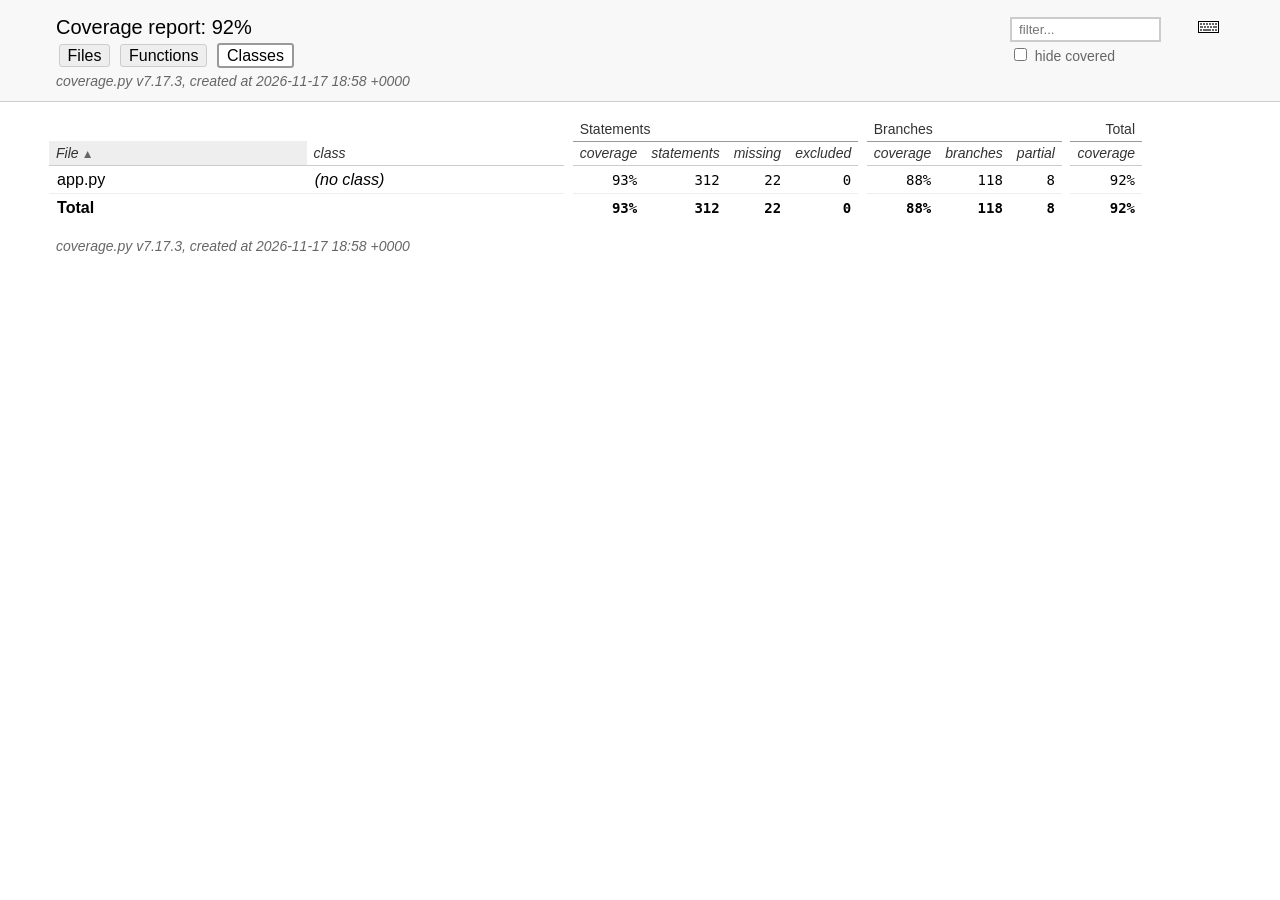
<file: docs/test-reports/coverage-html/class_index.html>
<!DOCTYPE html>
<html lang="en">
<head>
    <meta http-equiv="Content-Type" content="text/html; charset=utf-8">
    <title>Coverage report</title>
    <link rel="icon" sizes="32x32" href="favicon_32_cb_c827f16f.png">
    <link rel="stylesheet" href="style_cb_4667309f.css" type="text/css">
    <script src="coverage_html_cb_54cfdca1.js" defer></script>
</head>
<body class="indexfile">
<header>
    <div class="content">
        <h1>Coverage report:
            <span class="pc_cov">92%</span>
        </h1>
        <aside id="help_panel_wrapper">
            <input id="help_panel_state" type="checkbox">
            <label for="help_panel_state">
                <img id="keyboard_icon" src="keybd_closed_cb_900cfef5.png" alt="Show/hide keyboard shortcuts">
            </label>
            <div id="help_panel">
                <p class="legend">Shortcuts on this page</p>
                <div class="keyhelp">
                    <p>
                        <kbd>f</kbd>
                        <kbd>n</kbd>
                        <kbd>s</kbd>
                        <kbd>m</kbd>
                        <kbd>x</kbd>
                        <kbd>b</kbd>
                        <kbd>p</kbd>
                        <kbd>c</kbd>
                        &nbsp; change column sorting
                    </p>
                    <p>
                        <kbd>[</kbd>
                        <kbd>]</kbd>
                        &nbsp; prev/next file
                    </p>
                    <p>
                        <kbd>?</kbd> &nbsp; show/hide this help
                    </p>
                </div>
            </div>
        </aside>
        <form id="filter_container">
            <input id="filter" type="text" value="" placeholder="filter...">
            <div>
                <input id="hide100" type="checkbox" >
                <label for="hide100">hide covered</label>
            </div>
        </form>
        <h2>
                <a class="button" href="index.html">Files</a>
                <a class="button" href="function_index.html">Functions</a>
                <a class="button current">Classes</a>
        </h2>
        <p class="text">
            <a class="nav" href="https://coverage.readthedocs.io/en/7.17.3">coverage.py v7.17.3</a>,
            created at 2026-11-17 18:58 +0000
        </p>
    </div>
</header>
<main id="index">
    <table class="index" data-sortable>
        <thead>
            <tr class="tablehead grouphead">
                <th class="spacer">&nbsp;</th>
                <th class="spacer">&nbsp;</th>
                <th class="spacer">&nbsp;</th>
                <th class="left" colspan="4">Statements</th>
                <th class="spacer">&nbsp;</th>
                <th class="left" colspan="3">Branches</th>
                <th class="spacer">&nbsp;</th>
                <th>Total</th>
            </tr>
            <tr class="tablehead" title="Click to sort">
                <th id="file" class="name" aria-sort="none" data-shortcut="f">File<span class="arrows"></span></th>
                <th id="region" class="name" aria-sort="none" data-default-sort-order="ascending" data-shortcut="n">class<span class="arrows"></span></th>
                <th class="spacer">&nbsp;</th>
                <th id="statements_coverage" aria-sort="none" data-default-sort-order="descending">coverage<span class="arrows"></span></th>
                <th id="statements" aria-sort="none" data-default-sort-order="descending" data-shortcut="s">statements<span class="arrows"></span></th>
                <th id="missing" aria-sort="none" data-default-sort-order="descending" data-shortcut="m">missing<span class="arrows"></span></th>
                <th id="excluded" aria-sort="none" data-default-sort-order="descending" data-shortcut="x">excluded<span class="arrows"></span></th>
                <th class="spacer">&nbsp;</th>
                <th id="branches_coverage" aria-sort="none" data-default-sort-order="descending">coverage<span class="arrows"></span></th>
                <th id="branches" aria-sort="none" data-default-sort-order="descending" data-shortcut="b">branches<span class="arrows"></span></th>
                <th id="partial" aria-sort="none" data-default-sort-order="descending" data-shortcut="p">partial<span class="arrows"></span></th>
                <th class="spacer">&nbsp;</th>
                <th id="coverage" aria-sort="none" data-shortcut="c">coverage<span class="arrows"></span></th>
            </tr>
        </thead>
        <tbody>
            <tr class="region">
                <td class="name"><a href="app_py.html">app.py</a></td>
                <td class="name"><a href="app_py.html"><data value=''><span class='no-noun'>(no class)</span></data></a></td>
                <td class="spacer">&nbsp;</td>
                <td data-ratio="290 312">93%</td>
                <td>312</td>
                <td>22</td>
                <td>0</td>
                <td class="spacer">&nbsp;</td>
                <td data-ratio="104 118">88%</td>
                <td>118</td>
                <td>8</td>
                <td class="spacer">&nbsp;</td>
                <td data-ratio="394 430">92%</td>
            </tr>
        </tbody>
        <tfoot>
            <tr class="total">
                <td class="name">Total</td>
                <td class="name">&nbsp;</td>
                <td class="spacer">&nbsp;</td>
                <td data-ratio="290 312">93%</td>
                <td>312</td>
                <td>22</td>
                <td>0</td>
                <td class="spacer">&nbsp;</td>
                <td data-ratio="104 118">88%</td>
                <td>118</td>
                <td>8</td>
                <td class="spacer">&nbsp;</td>
                <td data-ratio="394 430">92%</td>
            </tr>
        </tfoot>
    </table>
    <p id="no_rows">
        No items found using the specified filter.
    </p>
</main>
<footer>
    <div class="content">
        <p>
            <a class="nav" href="https://coverage.readthedocs.io/en/7.17.3">coverage.py v7.17.3</a>,
            created at 2026-11-17 18:58 +0000
        </p>
    </div>
    <aside class="hidden">
        <a id="prevFileLink" class="nav" href=""></a>
        <a id="nextFileLink" class="nav" href=""></a>
        <button type="button" class="button_prev_file" data-shortcut="["></button>
        <button type="button" class="button_next_file" data-shortcut="]"></button>
        <button type="button" class="button_show_hide_help" data-shortcut="?"></button>
    </aside>
</footer>
</body>
</html>
</file>
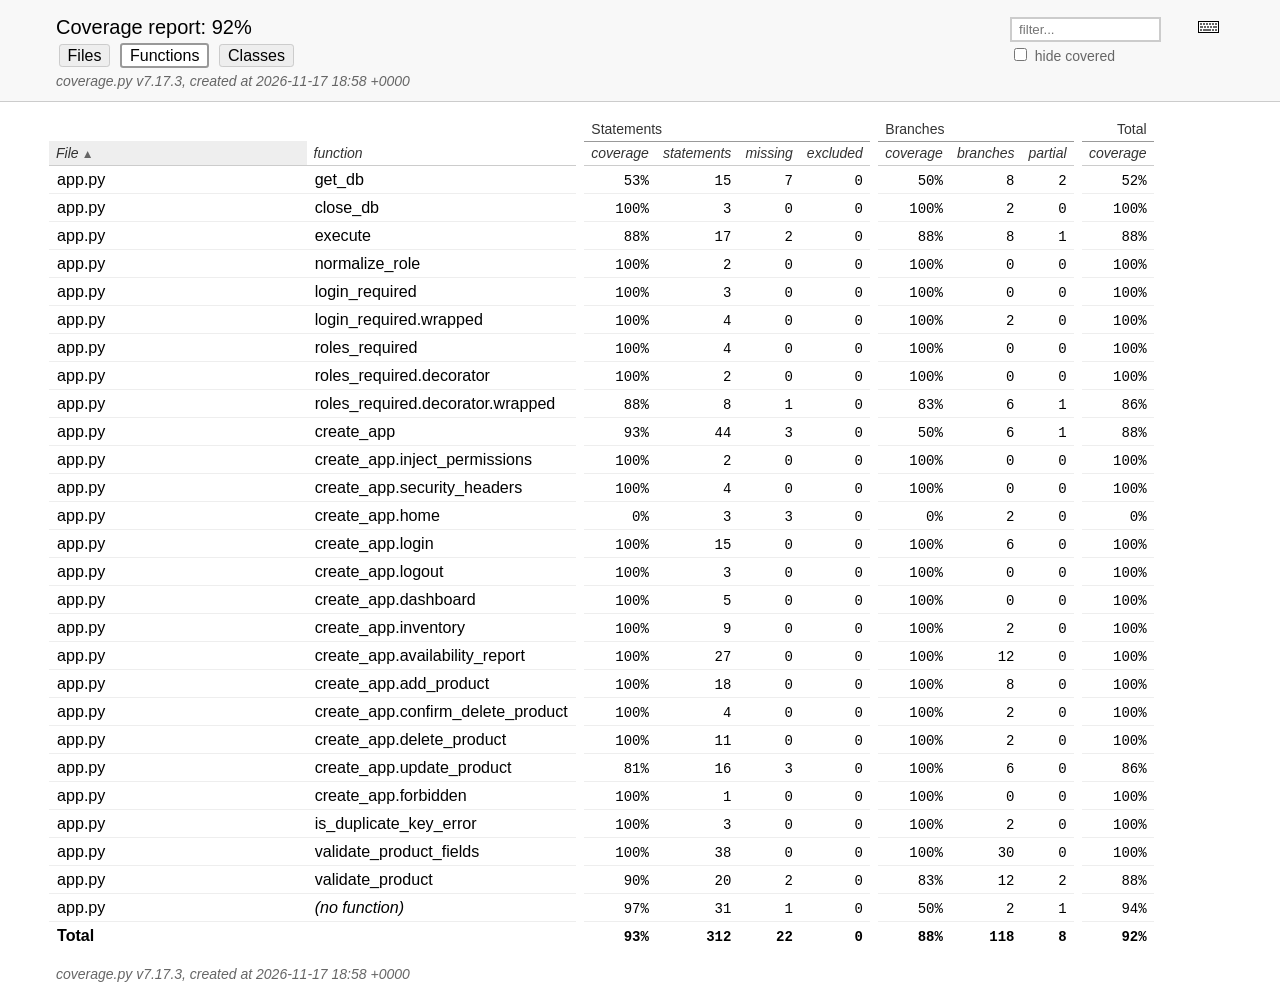
<file: docs/test-reports/coverage-html/function_index.html>
<!DOCTYPE html>
<html lang="en">
<head>
    <meta http-equiv="Content-Type" content="text/html; charset=utf-8">
    <title>Coverage report</title>
    <link rel="icon" sizes="32x32" href="favicon_32_cb_c827f16f.png">
    <link rel="stylesheet" href="style_cb_4667309f.css" type="text/css">
    <script src="coverage_html_cb_54cfdca1.js" defer></script>
</head>
<body class="indexfile">
<header>
    <div class="content">
        <h1>Coverage report:
            <span class="pc_cov">92%</span>
        </h1>
        <aside id="help_panel_wrapper">
            <input id="help_panel_state" type="checkbox">
            <label for="help_panel_state">
                <img id="keyboard_icon" src="keybd_closed_cb_900cfef5.png" alt="Show/hide keyboard shortcuts">
            </label>
            <div id="help_panel">
                <p class="legend">Shortcuts on this page</p>
                <div class="keyhelp">
                    <p>
                        <kbd>f</kbd>
                        <kbd>n</kbd>
                        <kbd>s</kbd>
                        <kbd>m</kbd>
                        <kbd>x</kbd>
                        <kbd>b</kbd>
                        <kbd>p</kbd>
                        <kbd>c</kbd>
                        &nbsp; change column sorting
                    </p>
                    <p>
                        <kbd>[</kbd>
                        <kbd>]</kbd>
                        &nbsp; prev/next file
                    </p>
                    <p>
                        <kbd>?</kbd> &nbsp; show/hide this help
                    </p>
                </div>
            </div>
        </aside>
        <form id="filter_container">
            <input id="filter" type="text" value="" placeholder="filter...">
            <div>
                <input id="hide100" type="checkbox" >
                <label for="hide100">hide covered</label>
            </div>
        </form>
        <h2>
                <a class="button" href="index.html">Files</a>
                <a class="button current">Functions</a>
                <a class="button" href="class_index.html">Classes</a>
        </h2>
        <p class="text">
            <a class="nav" href="https://coverage.readthedocs.io/en/7.17.3">coverage.py v7.17.3</a>,
            created at 2026-11-17 18:58 +0000
        </p>
    </div>
</header>
<main id="index">
    <table class="index" data-sortable>
        <thead>
            <tr class="tablehead grouphead">
                <th class="spacer">&nbsp;</th>
                <th class="spacer">&nbsp;</th>
                <th class="spacer">&nbsp;</th>
                <th class="left" colspan="4">Statements</th>
                <th class="spacer">&nbsp;</th>
                <th class="left" colspan="3">Branches</th>
                <th class="spacer">&nbsp;</th>
                <th>Total</th>
            </tr>
            <tr class="tablehead" title="Click to sort">
                <th id="file" class="name" aria-sort="none" data-shortcut="f">File<span class="arrows"></span></th>
                <th id="region" class="name" aria-sort="none" data-default-sort-order="ascending" data-shortcut="n">function<span class="arrows"></span></th>
                <th class="spacer">&nbsp;</th>
                <th id="statements_coverage" aria-sort="none" data-default-sort-order="descending">coverage<span class="arrows"></span></th>
                <th id="statements" aria-sort="none" data-default-sort-order="descending" data-shortcut="s">statements<span class="arrows"></span></th>
                <th id="missing" aria-sort="none" data-default-sort-order="descending" data-shortcut="m">missing<span class="arrows"></span></th>
                <th id="excluded" aria-sort="none" data-default-sort-order="descending" data-shortcut="x">excluded<span class="arrows"></span></th>
                <th class="spacer">&nbsp;</th>
                <th id="branches_coverage" aria-sort="none" data-default-sort-order="descending">coverage<span class="arrows"></span></th>
                <th id="branches" aria-sort="none" data-default-sort-order="descending" data-shortcut="b">branches<span class="arrows"></span></th>
                <th id="partial" aria-sort="none" data-default-sort-order="descending" data-shortcut="p">partial<span class="arrows"></span></th>
                <th class="spacer">&nbsp;</th>
                <th id="coverage" aria-sort="none" data-shortcut="c">coverage<span class="arrows"></span></th>
            </tr>
        </thead>
        <tbody>
            <tr class="region">
                <td class="name"><a href="app_py.html#t49">app.py</a></td>
                <td class="name"><a href="app_py.html#t49"><data value='get_db'>get_db</data></a></td>
                <td class="spacer">&nbsp;</td>
                <td data-ratio="8 15">53%</td>
                <td>15</td>
                <td>7</td>
                <td>0</td>
                <td class="spacer">&nbsp;</td>
                <td data-ratio="4 8">50%</td>
                <td>8</td>
                <td>2</td>
                <td class="spacer">&nbsp;</td>
                <td data-ratio="12 23">52%</td>
            </tr>
            <tr class="region">
                <td class="name"><a href="app_py.html#t89">app.py</a></td>
                <td class="name"><a href="app_py.html#t89"><data value='close_db'>close_db</data></a></td>
                <td class="spacer">&nbsp;</td>
                <td data-ratio="3 3">100%</td>
                <td>3</td>
                <td>0</td>
                <td>0</td>
                <td class="spacer">&nbsp;</td>
                <td data-ratio="2 2">100%</td>
                <td>2</td>
                <td>0</td>
                <td class="spacer">&nbsp;</td>
                <td data-ratio="5 5">100%</td>
            </tr>
            <tr class="region">
                <td class="name"><a href="app_py.html#t98">app.py</a></td>
                <td class="name"><a href="app_py.html#t98"><data value='execute'>execute</data></a></td>
                <td class="spacer">&nbsp;</td>
                <td data-ratio="15 17">88%</td>
                <td>17</td>
                <td>2</td>
                <td>0</td>
                <td class="spacer">&nbsp;</td>
                <td data-ratio="7 8">88%</td>
                <td>8</td>
                <td>1</td>
                <td class="spacer">&nbsp;</td>
                <td data-ratio="22 25">88%</td>
            </tr>
            <tr class="region">
                <td class="name"><a href="app_py.html#t131">app.py</a></td>
                <td class="name"><a href="app_py.html#t131"><data value='normalize_role'>normalize_role</data></a></td>
                <td class="spacer">&nbsp;</td>
                <td data-ratio="2 2">100%</td>
                <td>2</td>
                <td>0</td>
                <td>0</td>
                <td class="spacer">&nbsp;</td>
                <td data-ratio="0 0">100%</td>
                <td>0</td>
                <td>0</td>
                <td class="spacer">&nbsp;</td>
                <td data-ratio="2 2">100%</td>
            </tr>
            <tr class="region">
                <td class="name"><a href="app_py.html#t142">app.py</a></td>
                <td class="name"><a href="app_py.html#t142"><data value='login_required'>login_required</data></a></td>
                <td class="spacer">&nbsp;</td>
                <td data-ratio="3 3">100%</td>
                <td>3</td>
                <td>0</td>
                <td>0</td>
                <td class="spacer">&nbsp;</td>
                <td data-ratio="0 0">100%</td>
                <td>0</td>
                <td>0</td>
                <td class="spacer">&nbsp;</td>
                <td data-ratio="3 3">100%</td>
            </tr>
            <tr class="region">
                <td class="name"><a href="app_py.html#t146">app.py</a></td>
                <td class="name"><a href="app_py.html#t146"><data value='wrapped'>login_required.wrapped</data></a></td>
                <td class="spacer">&nbsp;</td>
                <td data-ratio="4 4">100%</td>
                <td>4</td>
                <td>0</td>
                <td>0</td>
                <td class="spacer">&nbsp;</td>
                <td data-ratio="2 2">100%</td>
                <td>2</td>
                <td>0</td>
                <td class="spacer">&nbsp;</td>
                <td data-ratio="6 6">100%</td>
            </tr>
            <tr class="region">
                <td class="name"><a href="app_py.html#t156">app.py</a></td>
                <td class="name"><a href="app_py.html#t156"><data value='roles_required'>roles_required</data></a></td>
                <td class="spacer">&nbsp;</td>
                <td data-ratio="4 4">100%</td>
                <td>4</td>
                <td>0</td>
                <td>0</td>
                <td class="spacer">&nbsp;</td>
                <td data-ratio="0 0">100%</td>
                <td>0</td>
                <td>0</td>
                <td class="spacer">&nbsp;</td>
                <td data-ratio="4 4">100%</td>
            </tr>
            <tr class="region">
                <td class="name"><a href="app_py.html#t161">app.py</a></td>
                <td class="name"><a href="app_py.html#t161"><data value='decorator'>roles_required.decorator</data></a></td>
                <td class="spacer">&nbsp;</td>
                <td data-ratio="2 2">100%</td>
                <td>2</td>
                <td>0</td>
                <td>0</td>
                <td class="spacer">&nbsp;</td>
                <td data-ratio="0 0">100%</td>
                <td>0</td>
                <td>0</td>
                <td class="spacer">&nbsp;</td>
                <td data-ratio="2 2">100%</td>
            </tr>
            <tr class="region">
                <td class="name"><a href="app_py.html#t163">app.py</a></td>
                <td class="name"><a href="app_py.html#t163"><data value='wrapped'>roles_required.decorator.wrapped</data></a></td>
                <td class="spacer">&nbsp;</td>
                <td data-ratio="7 8">88%</td>
                <td>8</td>
                <td>1</td>
                <td>0</td>
                <td class="spacer">&nbsp;</td>
                <td data-ratio="5 6">83%</td>
                <td>6</td>
                <td>1</td>
                <td class="spacer">&nbsp;</td>
                <td data-ratio="12 14">86%</td>
            </tr>
            <tr class="region">
                <td class="name"><a href="app_py.html#t186">app.py</a></td>
                <td class="name"><a href="app_py.html#t186"><data value='create_app'>create_app</data></a></td>
                <td class="spacer">&nbsp;</td>
                <td data-ratio="41 44">93%</td>
                <td>44</td>
                <td>3</td>
                <td>0</td>
                <td class="spacer">&nbsp;</td>
                <td data-ratio="3 6">50%</td>
                <td>6</td>
                <td>1</td>
                <td class="spacer">&nbsp;</td>
                <td data-ratio="44 50">88%</td>
            </tr>
            <tr class="region">
                <td class="name"><a href="app_py.html#t214">app.py</a></td>
                <td class="name"><a href="app_py.html#t214"><data value='inject_permissions'>create_app.inject_permissions</data></a></td>
                <td class="spacer">&nbsp;</td>
                <td data-ratio="2 2">100%</td>
                <td>2</td>
                <td>0</td>
                <td>0</td>
                <td class="spacer">&nbsp;</td>
                <td data-ratio="0 0">100%</td>
                <td>0</td>
                <td>0</td>
                <td class="spacer">&nbsp;</td>
                <td data-ratio="2 2">100%</td>
            </tr>
            <tr class="region">
                <td class="name"><a href="app_py.html#t229">app.py</a></td>
                <td class="name"><a href="app_py.html#t229"><data value='security_headers'>create_app.security_headers</data></a></td>
                <td class="spacer">&nbsp;</td>
                <td data-ratio="4 4">100%</td>
                <td>4</td>
                <td>0</td>
                <td>0</td>
                <td class="spacer">&nbsp;</td>
                <td data-ratio="0 0">100%</td>
                <td>0</td>
                <td>0</td>
                <td class="spacer">&nbsp;</td>
                <td data-ratio="4 4">100%</td>
            </tr>
            <tr class="region">
                <td class="name"><a href="app_py.html#t240">app.py</a></td>
                <td class="name"><a href="app_py.html#t240"><data value='home'>create_app.home</data></a></td>
                <td class="spacer">&nbsp;</td>
                <td data-ratio="0 3">0%</td>
                <td>3</td>
                <td>3</td>
                <td>0</td>
                <td class="spacer">&nbsp;</td>
                <td data-ratio="0 2">0%</td>
                <td>2</td>
                <td>0</td>
                <td class="spacer">&nbsp;</td>
                <td data-ratio="0 5">0%</td>
            </tr>
            <tr class="region">
                <td class="name"><a href="app_py.html#t251">app.py</a></td>
                <td class="name"><a href="app_py.html#t251"><data value='login'>create_app.login</data></a></td>
                <td class="spacer">&nbsp;</td>
                <td data-ratio="15 15">100%</td>
                <td>15</td>
                <td>0</td>
                <td>0</td>
                <td class="spacer">&nbsp;</td>
                <td data-ratio="6 6">100%</td>
                <td>6</td>
                <td>0</td>
                <td class="spacer">&nbsp;</td>
                <td data-ratio="21 21">100%</td>
            </tr>
            <tr class="region">
                <td class="name"><a href="app_py.html#t300">app.py</a></td>
                <td class="name"><a href="app_py.html#t300"><data value='logout'>create_app.logout</data></a></td>
                <td class="spacer">&nbsp;</td>
                <td data-ratio="3 3">100%</td>
                <td>3</td>
                <td>0</td>
                <td>0</td>
                <td class="spacer">&nbsp;</td>
                <td data-ratio="0 0">100%</td>
                <td>0</td>
                <td>0</td>
                <td class="spacer">&nbsp;</td>
                <td data-ratio="3 3">100%</td>
            </tr>
            <tr class="region">
                <td class="name"><a href="app_py.html#t311">app.py</a></td>
                <td class="name"><a href="app_py.html#t311"><data value='dashboard'>create_app.dashboard</data></a></td>
                <td class="spacer">&nbsp;</td>
                <td data-ratio="5 5">100%</td>
                <td>5</td>
                <td>0</td>
                <td>0</td>
                <td class="spacer">&nbsp;</td>
                <td data-ratio="0 0">100%</td>
                <td>0</td>
                <td>0</td>
                <td class="spacer">&nbsp;</td>
                <td data-ratio="5 5">100%</td>
            </tr>
            <tr class="region">
                <td class="name"><a href="app_py.html#t354">app.py</a></td>
                <td class="name"><a href="app_py.html#t354"><data value='inventory'>create_app.inventory</data></a></td>
                <td class="spacer">&nbsp;</td>
                <td data-ratio="9 9">100%</td>
                <td>9</td>
                <td>0</td>
                <td>0</td>
                <td class="spacer">&nbsp;</td>
                <td data-ratio="2 2">100%</td>
                <td>2</td>
                <td>0</td>
                <td class="spacer">&nbsp;</td>
                <td data-ratio="11 11">100%</td>
            </tr>
            <tr class="region">
                <td class="name"><a href="app_py.html#t397">app.py</a></td>
                <td class="name"><a href="app_py.html#t397"><data value='availability_report'>create_app.availability_report</data></a></td>
                <td class="spacer">&nbsp;</td>
                <td data-ratio="27 27">100%</td>
                <td>27</td>
                <td>0</td>
                <td>0</td>
                <td class="spacer">&nbsp;</td>
                <td data-ratio="12 12">100%</td>
                <td>12</td>
                <td>0</td>
                <td class="spacer">&nbsp;</td>
                <td data-ratio="39 39">100%</td>
            </tr>
            <tr class="region">
                <td class="name"><a href="app_py.html#t501">app.py</a></td>
                <td class="name"><a href="app_py.html#t501"><data value='add_product'>create_app.add_product</data></a></td>
                <td class="spacer">&nbsp;</td>
                <td data-ratio="18 18">100%</td>
                <td>18</td>
                <td>0</td>
                <td>0</td>
                <td class="spacer">&nbsp;</td>
                <td data-ratio="8 8">100%</td>
                <td>8</td>
                <td>0</td>
                <td class="spacer">&nbsp;</td>
                <td data-ratio="26 26">100%</td>
            </tr>
            <tr class="region">
                <td class="name"><a href="app_py.html#t591">app.py</a></td>
                <td class="name"><a href="app_py.html#t591"><data value='confirm_delete_product'>create_app.confirm_delete_product</data></a></td>
                <td class="spacer">&nbsp;</td>
                <td data-ratio="4 4">100%</td>
                <td>4</td>
                <td>0</td>
                <td>0</td>
                <td class="spacer">&nbsp;</td>
                <td data-ratio="2 2">100%</td>
                <td>2</td>
                <td>0</td>
                <td class="spacer">&nbsp;</td>
                <td data-ratio="6 6">100%</td>
            </tr>
            <tr class="region">
                <td class="name"><a href="app_py.html#t615">app.py</a></td>
                <td class="name"><a href="app_py.html#t615"><data value='delete_product'>create_app.delete_product</data></a></td>
                <td class="spacer">&nbsp;</td>
                <td data-ratio="11 11">100%</td>
                <td>11</td>
                <td>0</td>
                <td>0</td>
                <td class="spacer">&nbsp;</td>
                <td data-ratio="2 2">100%</td>
                <td>2</td>
                <td>0</td>
                <td class="spacer">&nbsp;</td>
                <td data-ratio="13 13">100%</td>
            </tr>
            <tr class="region">
                <td class="name"><a href="app_py.html#t658">app.py</a></td>
                <td class="name"><a href="app_py.html#t658"><data value='update_product'>create_app.update_product</data></a></td>
                <td class="spacer">&nbsp;</td>
                <td data-ratio="13 16">81%</td>
                <td>16</td>
                <td>3</td>
                <td>0</td>
                <td class="spacer">&nbsp;</td>
                <td data-ratio="6 6">100%</td>
                <td>6</td>
                <td>0</td>
                <td class="spacer">&nbsp;</td>
                <td data-ratio="19 22">86%</td>
            </tr>
            <tr class="region">
                <td class="name"><a href="app_py.html#t733">app.py</a></td>
                <td class="name"><a href="app_py.html#t733"><data value='forbidden'>create_app.forbidden</data></a></td>
                <td class="spacer">&nbsp;</td>
                <td data-ratio="1 1">100%</td>
                <td>1</td>
                <td>0</td>
                <td>0</td>
                <td class="spacer">&nbsp;</td>
                <td data-ratio="0 0">100%</td>
                <td>0</td>
                <td>0</td>
                <td class="spacer">&nbsp;</td>
                <td data-ratio="1 1">100%</td>
            </tr>
            <tr class="region">
                <td class="name"><a href="app_py.html#t746">app.py</a></td>
                <td class="name"><a href="app_py.html#t746"><data value='is_duplicate_key_error'>is_duplicate_key_error</data></a></td>
                <td class="spacer">&nbsp;</td>
                <td data-ratio="3 3">100%</td>
                <td>3</td>
                <td>0</td>
                <td>0</td>
                <td class="spacer">&nbsp;</td>
                <td data-ratio="2 2">100%</td>
                <td>2</td>
                <td>0</td>
                <td class="spacer">&nbsp;</td>
                <td data-ratio="5 5">100%</td>
            </tr>
            <tr class="region">
                <td class="name"><a href="app_py.html#t755">app.py</a></td>
                <td class="name"><a href="app_py.html#t755"><data value='validate_product_fields'>validate_product_fields</data></a></td>
                <td class="spacer">&nbsp;</td>
                <td data-ratio="38 38">100%</td>
                <td>38</td>
                <td>0</td>
                <td>0</td>
                <td class="spacer">&nbsp;</td>
                <td data-ratio="30 30">100%</td>
                <td>30</td>
                <td>0</td>
                <td class="spacer">&nbsp;</td>
                <td data-ratio="68 68">100%</td>
            </tr>
            <tr class="region">
                <td class="name"><a href="app_py.html#t835">app.py</a></td>
                <td class="name"><a href="app_py.html#t835"><data value='validate_product'>validate_product</data></a></td>
                <td class="spacer">&nbsp;</td>
                <td data-ratio="18 20">90%</td>
                <td>20</td>
                <td>2</td>
                <td>0</td>
                <td class="spacer">&nbsp;</td>
                <td data-ratio="10 12">83%</td>
                <td>12</td>
                <td>2</td>
                <td class="spacer">&nbsp;</td>
                <td data-ratio="28 32">88%</td>
            </tr>
            <tr class="region">
                <td class="name"><a href="app_py.html">app.py</a></td>
                <td class="name"><a href="app_py.html"><data value=''><span class='no-noun'>(no function)</span></data></a></td>
                <td class="spacer">&nbsp;</td>
                <td data-ratio="30 31">97%</td>
                <td>31</td>
                <td>1</td>
                <td>0</td>
                <td class="spacer">&nbsp;</td>
                <td data-ratio="1 2">50%</td>
                <td>2</td>
                <td>1</td>
                <td class="spacer">&nbsp;</td>
                <td data-ratio="31 33">94%</td>
            </tr>
        </tbody>
        <tfoot>
            <tr class="total">
                <td class="name">Total</td>
                <td class="name">&nbsp;</td>
                <td class="spacer">&nbsp;</td>
                <td data-ratio="290 312">93%</td>
                <td>312</td>
                <td>22</td>
                <td>0</td>
                <td class="spacer">&nbsp;</td>
                <td data-ratio="104 118">88%</td>
                <td>118</td>
                <td>8</td>
                <td class="spacer">&nbsp;</td>
                <td data-ratio="394 430">92%</td>
            </tr>
        </tfoot>
    </table>
    <p id="no_rows">
        No items found using the specified filter.
    </p>
</main>
<footer>
    <div class="content">
        <p>
            <a class="nav" href="https://coverage.readthedocs.io/en/7.17.3">coverage.py v7.17.3</a>,
            created at 2026-11-17 18:58 +0000
        </p>
    </div>
    <aside class="hidden">
        <a id="prevFileLink" class="nav" href=""></a>
        <a id="nextFileLink" class="nav" href=""></a>
        <button type="button" class="button_prev_file" data-shortcut="["></button>
        <button type="button" class="button_next_file" data-shortcut="]"></button>
        <button type="button" class="button_show_hide_help" data-shortcut="?"></button>
    </aside>
</footer>
</body>
</html>
</file>
<file: docs/test-reports/coverage-html/style_cb_4667309f.css>
@charset "UTF-8";
/* Licensed under the Apache License: http://www.apache.org/licenses/LICENSE-2.0 */
/* For details: https://github.com/coveragepy/coveragepy/blob/main/NOTICE.txt */
/* Don't edit this .css file. Edit the .scss file instead! */
html, body, h1, h2, h3, p, table, td, th { margin: 0; padding: 0; border: 0; font-weight: inherit; font-style: inherit; font-size: 100%; font-family: inherit; vertical-align: baseline; }

body { font-family: -apple-system, BlinkMacSystemFont, "Segoe UI", Roboto, Ubuntu, Cantarell, "Helvetica Neue", sans-serif; font-size: 1em; background: #fff; color: #000; }

@media (prefers-color-scheme: dark) { body { background: #1e1e1e; } }

@media (prefers-color-scheme: dark) { body { color: #eee; } }

html > body { font-size: 16px; }

a:active, a:focus { outline: 2px dashed #007acc; }

p { font-size: .875em; line-height: 1.4em; }

table { border-collapse: collapse; }

td { vertical-align: top; }

table tr.hidden { display: none !important; }

p#no_rows { display: none; font-size: 1.15em; font-family: -apple-system, BlinkMacSystemFont, "Segoe UI", Roboto, Ubuntu, Cantarell, "Helvetica Neue", sans-serif; }

a.nav { text-decoration: none; color: inherit; }

a.nav:hover { text-decoration: underline; color: inherit; }

.hidden { display: none; }

header { background: #f8f8f8; width: 100%; z-index: 2; border-bottom: 1px solid #ccc; }

@media (prefers-color-scheme: dark) { header { background: black; } }

@media (prefers-color-scheme: dark) { header { border-color: #333; } }

header .content { padding: 1rem 3.5rem; }

header h2 { margin-top: .5em; font-size: 1em; }

header h2 a.button { font-family: inherit; font-size: inherit; border: 1px solid; border-radius: .2em; background: #eee; color: inherit; text-decoration: none; padding: .1em .5em; margin: 1px calc(.1em + 1px); cursor: pointer; border-color: #ccc; }

@media (prefers-color-scheme: dark) { header h2 a.button { background: #333; } }

@media (prefers-color-scheme: dark) { header h2 a.button { border-color: #444; } }

header h2 a.button.current { border: 2px solid; background: #fff; border-color: #999; cursor: default; }

@media (prefers-color-scheme: dark) { header h2 a.button.current { background: #1e1e1e; } }

@media (prefers-color-scheme: dark) { header h2 a.button.current { border-color: #777; } }

header p.text { margin: .5em 0 -.5em; color: #666; font-style: italic; }

@media (prefers-color-scheme: dark) { header p.text { color: #aaa; } }

header.sticky { position: fixed; left: 0; right: 0; height: 2.5em; }

header.sticky .text { display: none; }

header.sticky h1, header.sticky h2 { font-size: 1em; margin-top: 0; display: inline-block; }

header.sticky .content { padding: 0.5rem 3.5rem; }

header.sticky .content p { font-size: 1em; }

header.sticky ~ #source { padding-top: 6.5em; }

main { position: relative; z-index: 1; }

footer { margin: 1rem 3.5rem; }

footer .content { padding: 0; color: #666; font-style: italic; }

@media (prefers-color-scheme: dark) { footer .content { color: #aaa; } }

#index { margin: 1rem 0 0 3.5rem; }

h1 { font-size: 1.25em; display: inline-block; }

#filter_container { float: right; margin: 0 2em 0 0; line-height: 1.66em; }

#filter_container #filter { width: 10em; padding: 0.2em 0.5em; border: 2px solid #ccc; background: #fff; color: #000; }

@media (prefers-color-scheme: dark) { #filter_container #filter { border-color: #444; } }

@media (prefers-color-scheme: dark) { #filter_container #filter { background: #1e1e1e; } }

@media (prefers-color-scheme: dark) { #filter_container #filter { color: #eee; } }

#filter_container #filter:focus { border-color: #007acc; }

#filter_container :disabled ~ label { color: #ccc; }

@media (prefers-color-scheme: dark) { #filter_container :disabled ~ label { color: #444; } }

#filter_container label { font-size: .875em; color: #666; }

@media (prefers-color-scheme: dark) { #filter_container label { color: #aaa; } }

header button { font-family: inherit; font-size: inherit; border: 1px solid; border-radius: .2em; background: #eee; color: inherit; text-decoration: none; padding: .1em .5em; margin: 1px calc(.1em + 1px); cursor: pointer; border-color: #ccc; }

@media (prefers-color-scheme: dark) { header button { background: #333; } }

@media (prefers-color-scheme: dark) { header button { border-color: #444; } }

header button:active, header button:focus { outline: 2px dashed #007acc; }

header button.run { background: #eeffee; }

@media (prefers-color-scheme: dark) { header button.run { background: #373d29; } }

header button.run.show_run { background: #dfd; border: 2px solid #00dd00; margin: 0 .1em; }

@media (prefers-color-scheme: dark) { header button.run.show_run { background: #373d29; } }

header button.mis { background: #ffeeee; }

@media (prefers-color-scheme: dark) { header button.mis { background: #4b1818; } }

header button.mis.show_mis { background: #fdd; border: 2px solid #ff0000; margin: 0 .1em; }

@media (prefers-color-scheme: dark) { header button.mis.show_mis { background: #4b1818; } }

header button.exc { background: #f7f7f7; }

@media (prefers-color-scheme: dark) { header button.exc { background: #333; } }

header button.exc.show_exc { background: #eee; border: 2px solid #808080; margin: 0 .1em; }

@media (prefers-color-scheme: dark) { header button.exc.show_exc { background: #333; } }

header button.par { background: #ffffd5; }

@media (prefers-color-scheme: dark) { header button.par { background: #650; } }

header button.par.show_par { background: #ffa; border: 2px solid #bbbb00; margin: 0 .1em; }

@media (prefers-color-scheme: dark) { header button.par.show_par { background: #650; } }

#help_panel, #source p .annotate.long { display: none; position: absolute; z-index: 999; background: #ffffcc; border: 1px solid #888; border-radius: .2em; color: #333; padding: .25em .5em; }

#source p .annotate.long { white-space: normal; float: right; top: 1.75em; right: 1em; height: auto; }

#help_panel_wrapper { float: right; position: relative; }

#keyboard_icon { margin: 5px; }

#help_panel_state { display: none; }

#help_panel { top: 25px; right: 0; padding: .75em; border: 1px solid #883; color: #333; }

#help_panel .keyhelp p { margin-top: .75em; }

#help_panel .legend { font-style: italic; margin-bottom: 1em; }

.indexfile #help_panel { width: 25em; }

.pyfile #help_panel { width: 18em; }

#help_panel_state:checked ~ #help_panel { display: block; }

kbd { border: 1px solid black; border-color: #888 #333 #333 #888; padding: .1em .35em; font-family: SFMono-Regular, Menlo, Monaco, Consolas, monospace; font-weight: bold; background: #eee; border-radius: 3px; }

.sep { padding: 0 .1em; }

#source { padding: 1em 0 1em 3.5rem; font-family: SFMono-Regular, Menlo, Monaco, Consolas, monospace; }

#source p { position: relative; white-space: pre; }

#source p * { box-sizing: border-box; }

#source p .n { float: left; text-align: right; width: 3.5rem; box-sizing: border-box; margin-left: -3.5rem; padding-right: 1em; color: #999; user-select: none; }

@media (prefers-color-scheme: dark) { #source p .n { color: #777; } }

#source p .n.highlight { background: #ffdd00; }

#source p .n a { scroll-margin-top: 6em; text-decoration: none; color: #999; }

@media (prefers-color-scheme: dark) { #source p .n a { color: #777; } }

#source p .n a:hover { text-decoration: underline; color: #999; }

@media (prefers-color-scheme: dark) { #source p .n a:hover { color: #777; } }

#source p .t { display: inline-block; width: 100%; box-sizing: border-box; margin-left: -.5em; padding-left: 0.3em; border-left: 0.2em solid #fff; }

@media (prefers-color-scheme: dark) { #source p .t { border-color: #1e1e1e; } }

#source p .t:hover { background: #f2f2f2; }

@media (prefers-color-scheme: dark) { #source p .t:hover { background: #282828; } }

#source p .t:hover ~ .r .annotate.long { display: block; }

#source p .t .com { color: #008000; font-style: italic; line-height: 1px; }

@media (prefers-color-scheme: dark) { #source p .t .com { color: #6a9955; } }

#source p .t .key { font-weight: bold; line-height: 1px; }

#source p .t .str, #source p .t .fst { color: #0451a5; }

@media (prefers-color-scheme: dark) { #source p .t .str, #source p .t .fst { color: #9cdcfe; } }

#source p.mis .t { border-left: 0.2em solid #ff0000; }

#source p.mis.show_mis .t { background: #fdd; }

@media (prefers-color-scheme: dark) { #source p.mis.show_mis .t { background: #4b1818; } }

#source p.mis.show_mis .t:hover { background: #f2d2d2; }

@media (prefers-color-scheme: dark) { #source p.mis.show_mis .t:hover { background: #532323; } }

#source p.mis.mis2 .t { border-left: 0.2em dotted #ff0000; }

#source p.mis.mis2.show_mis .t { background: #ffeeee; }

@media (prefers-color-scheme: dark) { #source p.mis.mis2.show_mis .t { background: #351b1b; } }

#source p.mis.mis2.show_mis .t:hover { background: #f2d2d2; }

@media (prefers-color-scheme: dark) { #source p.mis.mis2.show_mis .t:hover { background: #532323; } }

#source p.run .t { border-left: 0.2em solid #00dd00; }

#source p.run.show_run .t { background: #dfd; }

@media (prefers-color-scheme: dark) { #source p.run.show_run .t { background: #373d29; } }

#source p.run.show_run .t:hover { background: #d2f2d2; }

@media (prefers-color-scheme: dark) { #source p.run.show_run .t:hover { background: #404633; } }

#source p.run.run2 .t { border-left: 0.2em dotted #00dd00; }

#source p.run.run2.show_run .t { background: #eeffee; }

@media (prefers-color-scheme: dark) { #source p.run.run2.show_run .t { background: #2b2e24; } }

#source p.run.run2.show_run .t:hover { background: #d2f2d2; }

@media (prefers-color-scheme: dark) { #source p.run.run2.show_run .t:hover { background: #404633; } }

#source p.exc .t { border-left: 0.2em solid #808080; }

#source p.exc.show_exc .t { background: #eee; }

@media (prefers-color-scheme: dark) { #source p.exc.show_exc .t { background: #333; } }

#source p.exc.show_exc .t:hover { background: #e2e2e2; }

@media (prefers-color-scheme: dark) { #source p.exc.show_exc .t:hover { background: #3c3c3c; } }

#source p.exc.exc2 .t { border-left: 0.2em dotted #808080; }

#source p.exc.exc2.show_exc .t { background: #f7f7f7; }

@media (prefers-color-scheme: dark) { #source p.exc.exc2.show_exc .t { background: #292929; } }

#source p.exc.exc2.show_exc .t:hover { background: #e2e2e2; }

@media (prefers-color-scheme: dark) { #source p.exc.exc2.show_exc .t:hover { background: #3c3c3c; } }

#source p.par .t { border-left: 0.2em solid #bbbb00; }

#source p.par.show_par .t { background: #ffa; }

@media (prefers-color-scheme: dark) { #source p.par.show_par .t { background: #650; } }

#source p.par.show_par .t:hover { background: #f2f2a2; }

@media (prefers-color-scheme: dark) { #source p.par.show_par .t:hover { background: #6d5d0c; } }

#source p.par.par2 .t { border-left: 0.2em dotted #bbbb00; }

#source p.par.par2.show_par .t { background: #ffffd5; }

@media (prefers-color-scheme: dark) { #source p.par.par2.show_par .t { background: #423a0f; } }

#source p.par.par2.show_par .t:hover { background: #f2f2a2; }

@media (prefers-color-scheme: dark) { #source p.par.par2.show_par .t:hover { background: #6d5d0c; } }

#source p .r { position: absolute; top: 0; right: 2.5em; font-family: -apple-system, BlinkMacSystemFont, "Segoe UI", Roboto, Ubuntu, Cantarell, "Helvetica Neue", sans-serif; }

#source p .annotate { font-family: -apple-system, BlinkMacSystemFont, "Segoe UI", Roboto, Ubuntu, Cantarell, "Helvetica Neue", sans-serif; color: #666; padding-right: .5em; }

@media (prefers-color-scheme: dark) { #source p .annotate { color: #ddd; } }

#source p .annotate.short:hover ~ .long { display: block; }

#source p .annotate.long { width: 30em; right: 2.5em; }

#source p input { display: none; }

#source p input ~ .r label.ctx { cursor: pointer; border-radius: .25em; }

#source p input ~ .r label.ctx::before { content: "▶ "; }

#source p input ~ .r label.ctx:hover { background: #e8f4ff; color: #666; }

@media (prefers-color-scheme: dark) { #source p input ~ .r label.ctx:hover { background: #0f3a42; } }

@media (prefers-color-scheme: dark) { #source p input ~ .r label.ctx:hover { color: #aaa; } }

#source p input:checked ~ .r label.ctx { background: #d0e8ff; color: #666; border-radius: .75em .75em 0 0; padding: 0 .5em; margin: -.25em 0; }

@media (prefers-color-scheme: dark) { #source p input:checked ~ .r label.ctx { background: #056; } }

@media (prefers-color-scheme: dark) { #source p input:checked ~ .r label.ctx { color: #aaa; } }

#source p input:checked ~ .r label.ctx::before { content: "▼ "; }

#source p input:checked ~ .ctxs { padding: .25em .5em; overflow-y: scroll; max-height: 10.5em; }

#source p label.ctx { color: #999; display: inline-block; padding: 0 .5em; font-size: .8333em; }

@media (prefers-color-scheme: dark) { #source p label.ctx { color: #777; } }

#source p .ctxs { display: block; max-height: 0; overflow-y: hidden; transition: all .2s; padding: 0 .5em; font-family: -apple-system, BlinkMacSystemFont, "Segoe UI", Roboto, Ubuntu, Cantarell, "Helvetica Neue", sans-serif; white-space: nowrap; background: #d0e8ff; border-radius: .25em; margin-right: 1.75em; text-align: right; }

@media (prefers-color-scheme: dark) { #source p .ctxs { background: #056; } }

#index { font-family: SFMono-Regular, Menlo, Monaco, Consolas, monospace; font-size: 0.875em; }

#index table.index { margin-left: -.5em; }

#index td, #index th { text-align: right; vertical-align: baseline; padding: .25em .5em; border-bottom: 1px solid #eee; }

@media (prefers-color-scheme: dark) { #index td, #index th { border-color: #333; } }

#index td.name, #index th.name { text-align: left; width: auto; font-family: -apple-system, BlinkMacSystemFont, "Segoe UI", Roboto, Ubuntu, Cantarell, "Helvetica Neue", sans-serif; min-width: 15em; }

#index td.left, #index th.left { text-align: left; }

#index td.spacer, #index th.spacer { border: none; padding: 0; }

#index td.spacer:hover, #index th.spacer:hover { background: inherit; }

#index th { font-family: -apple-system, BlinkMacSystemFont, "Segoe UI", Roboto, Ubuntu, Cantarell, "Helvetica Neue", sans-serif; font-style: italic; color: #333; border-color: #ccc; cursor: pointer; }

@media (prefers-color-scheme: dark) { #index th { color: #ddd; } }

@media (prefers-color-scheme: dark) { #index th { border-color: #444; } }

#index th:hover { background: #eee; }

@media (prefers-color-scheme: dark) { #index th:hover { background: #333; } }

#index th .arrows { color: #666; font-size: 85%; font-family: sans-serif; font-style: normal; pointer-events: none; }

#index th[aria-sort="ascending"], #index th[aria-sort="descending"] { white-space: nowrap; background: #eee; padding-left: .5em; }

@media (prefers-color-scheme: dark) { #index th[aria-sort="ascending"], #index th[aria-sort="descending"] { background: #333; } }

#index th[aria-sort="ascending"] .arrows::after { content: " ▲"; }

#index th[aria-sort="descending"] .arrows::after { content: " ▼"; }

#index tr.grouphead th { cursor: default; font-style: normal; border-color: #999; }

@media (prefers-color-scheme: dark) { #index tr.grouphead th { border-color: #777; } }

#index td.name { font-size: 1.15em; }

#index td.name a { text-decoration: none; color: inherit; }

#index td.name .no-noun { font-style: italic; }

#index tr.total td, #index tr.total_dynamic td { font-weight: bold; border-bottom: none; }

#index tr.region:hover { background: #eee; }

@media (prefers-color-scheme: dark) { #index tr.region:hover { background: #333; } }

#index tr.region:hover td.name { text-decoration: underline; color: inherit; }

#scroll_marker { position: fixed; z-index: 3; right: 0; top: 0; width: 16px; height: 100%; background: #fff; border-left: 1px solid #eee; will-change: transform; }

@media (prefers-color-scheme: dark) { #scroll_marker { background: #1e1e1e; } }

@media (prefers-color-scheme: dark) { #scroll_marker { border-color: #333; } }

#scroll_marker .marker { background: #ccc; position: absolute; min-height: 3px; width: 100%; }

@media (prefers-color-scheme: dark) { #scroll_marker .marker { background: #444; } }
</file>
